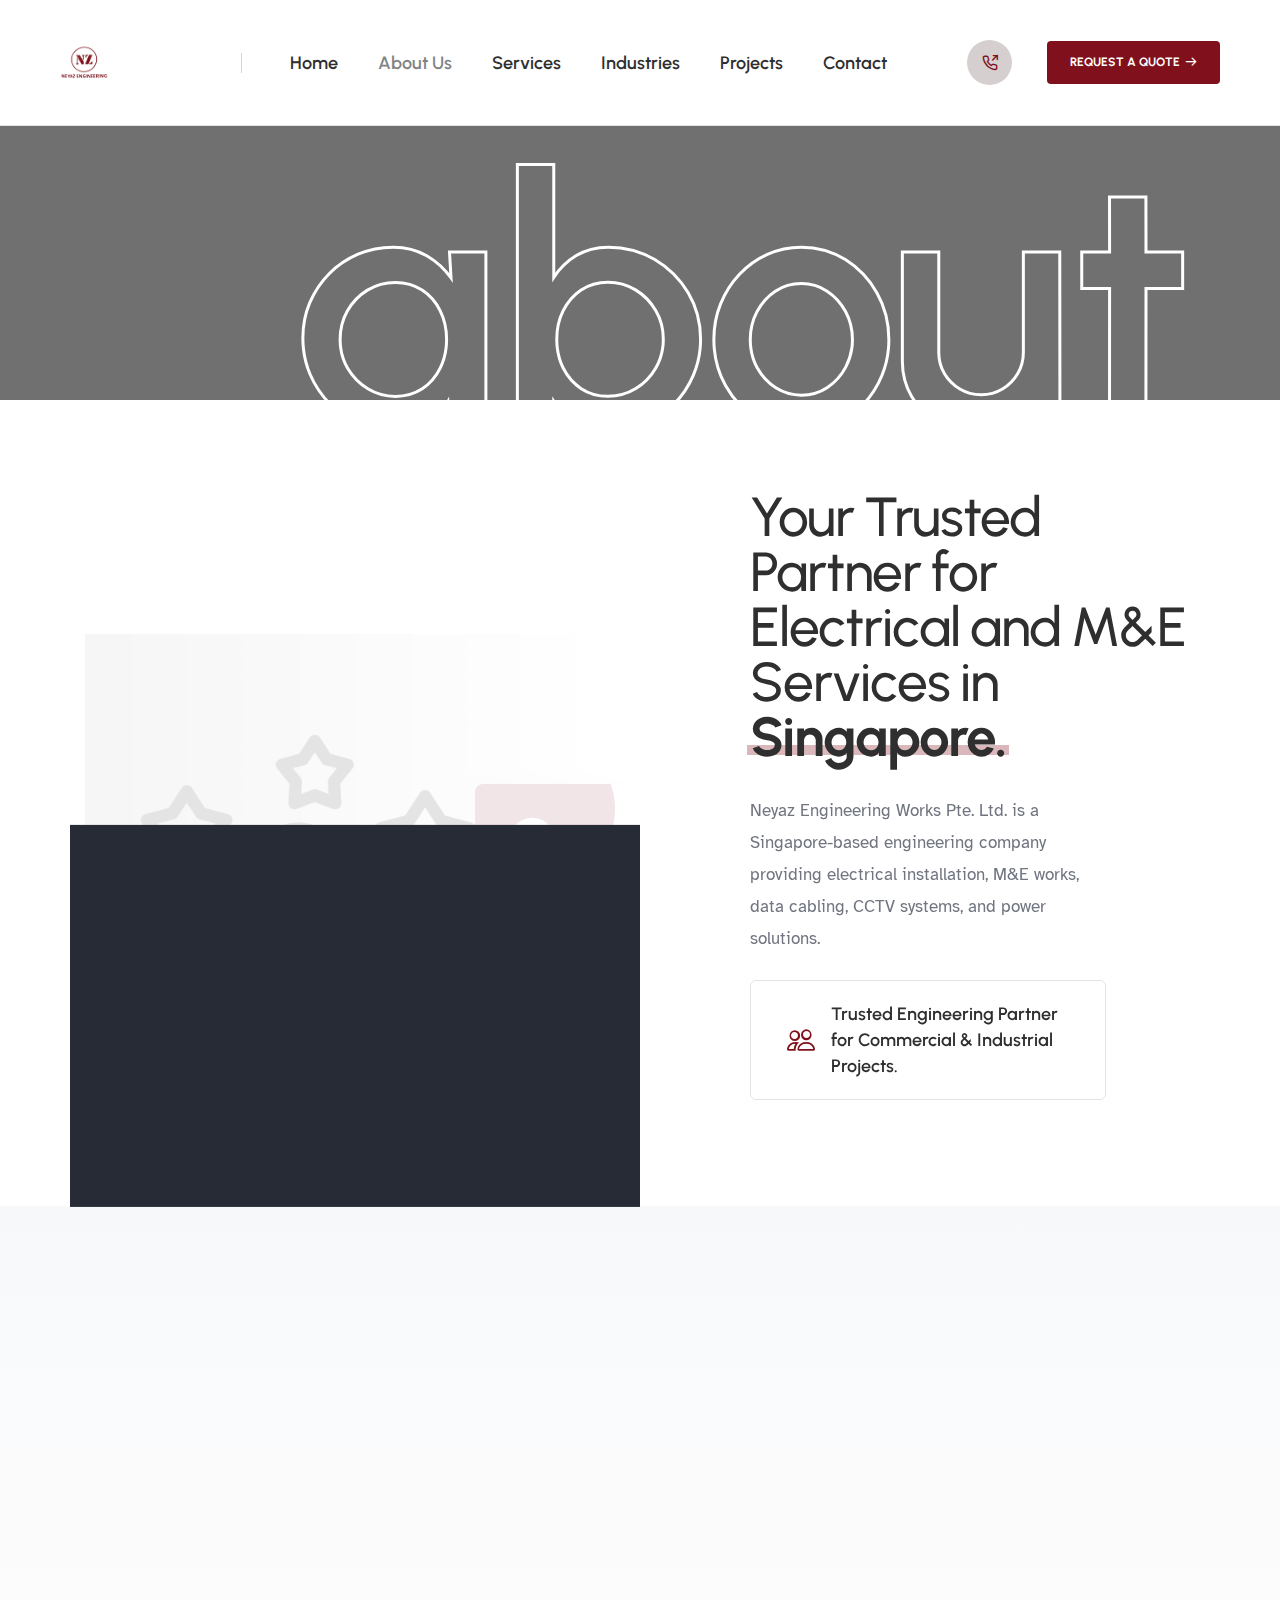
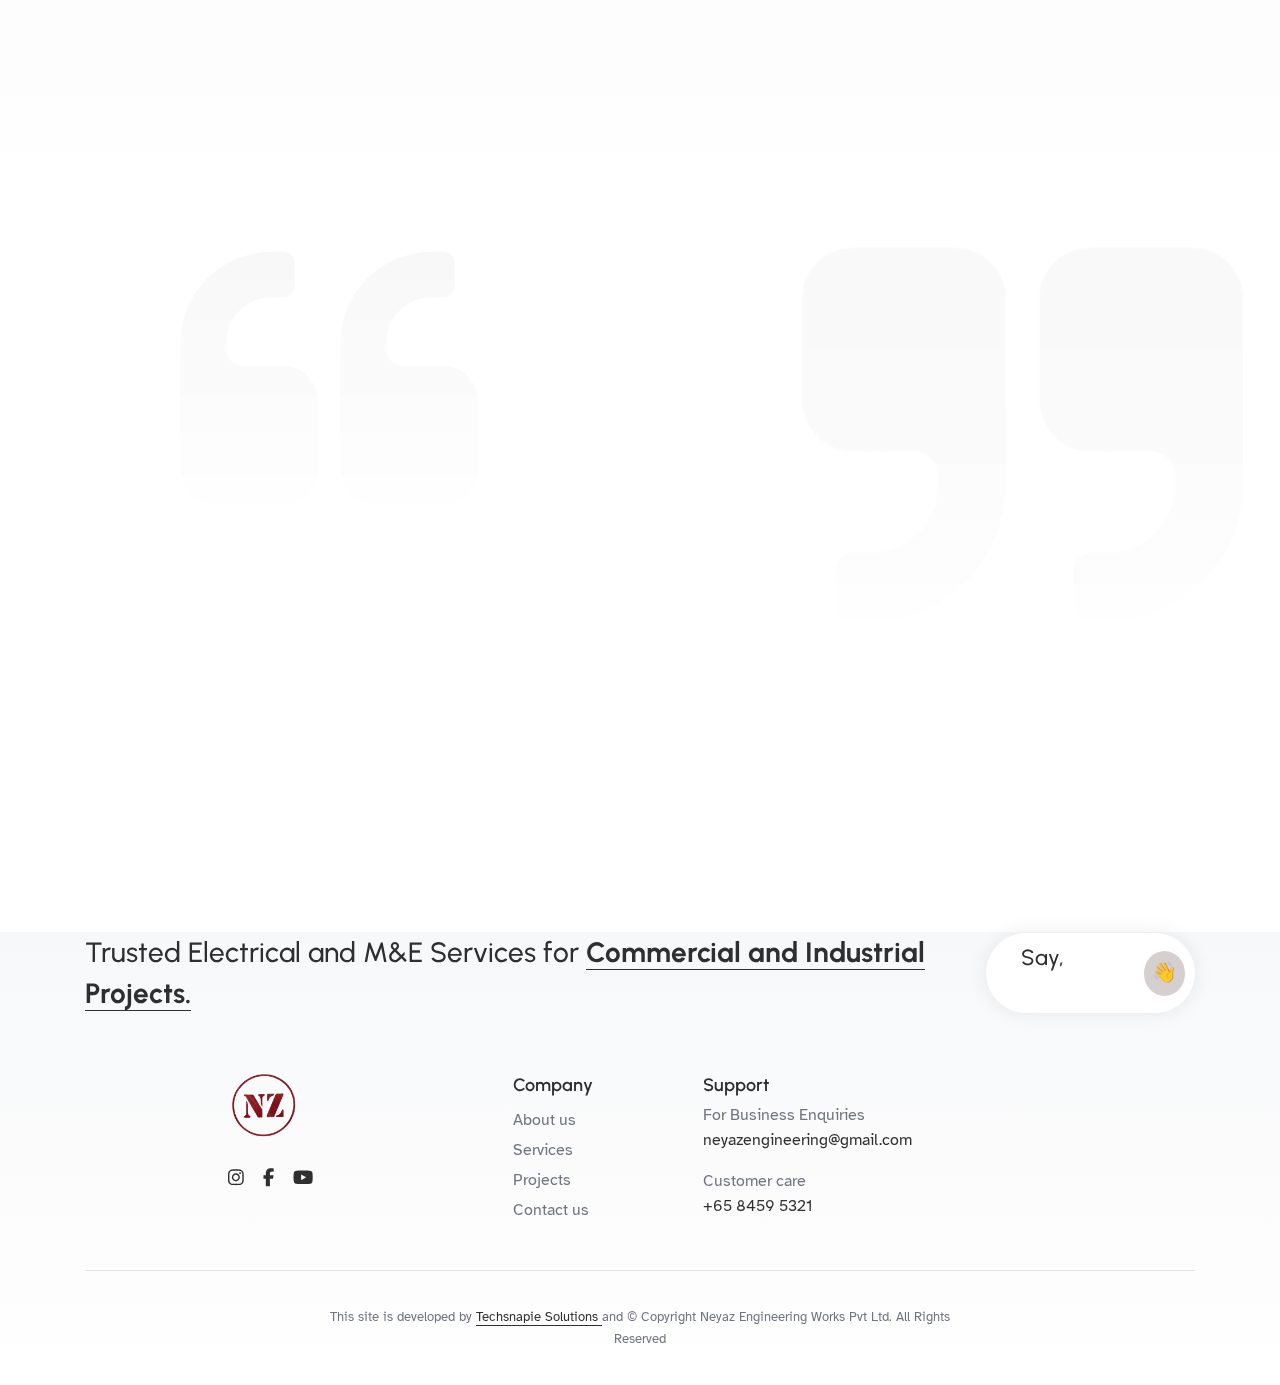
<file: demo-real-estate-about.html>
﻿<!doctype html>
<html class="no-js" lang="en">
    <head>
        <title>Neyaz Engineering Works - About Us</title>
        <meta charset="utf-8">
        <meta http-equiv="X-UA-Compatible" content="IE=edge" />
        <meta name="author" content="Neyaz Engineering Works" />
        <meta name="viewport" content="width=device-width,initial-scale=1.0" />
        <meta name="description" content="Neyaz Engineering Works Pte Ltd is a BCA-approved electrical & M&E contractor in Singapore, delivering reliable services for data centres, hospitals, commercial and industrial projects.">
        <meta name="keywords" content="Electrical contractor Singapore, Electrical installation Singapore, M&E contractor Singapore, BCA approved electrical contractor, Electrical engineering services Singapore, Electrical services in Singapore, Singapore electrical engineering company, Electrical contractor Balestier Singapore, M&E services Singapore, Hospital electrical contractor Singapore, 
        Industrial M&E services Singapore, Commercial building electrical services, Electrical contractor for factories, Electrical services for offices and schools, Data centre electrical installation Singapore, CCTV system installation Singapore, Fiber optic cable installation Singapore, Structured data cabling Singapore, UPS and power backup systems, Smart home electrical systems, 
        Security system installation Singapore, Industrial electrical contractor Singapore, Commercial electrical services Singapore.">
        <!-- favicon icon -->
        <link rel="shortcut icon" href="images/neyaz-favicon.png">
        <link rel="apple-touch-icon" href="images/neyaz-favicon.png">
        <link rel="apple-touch-icon" sizes="72x72" href="images/neyaz-favicon.png">
        <link rel="apple-touch-icon" sizes="114x114" href="images/neyaz-favicon.png">
        <!-- google fonts preconnect -->
        <link rel="preconnect" href="https://fonts.googleapis.com" crossorigin>
        <link rel="preconnect" href="https://fonts.gstatic.com" crossorigin>
        <!-- style sheets and font icons  -->
        <link rel="stylesheet" href="css/vendors.min.css"/>
        <link rel="stylesheet" href="css/icon.min.css"/>
        <link rel="stylesheet" href="css/style.css"/>
        <link rel="stylesheet" href="css/responsive.css"/>
        <link rel="stylesheet" href="demos/real-estate/real-estate.css" />
    </head>
    <body data-mobile-nav-style="classic">
        <!-- start header -->
        <header>
            <!-- start navigation -->
            <nav class="navbar navbar-expand-lg header-light bg-white border-bottom border-color-extra-medium-gray header-reverse" data-header-hover="light">
                <div class="container-fluid"> 
                    <div class="col-auto">
                        <a class="navbar-brand" href="index.html">
                            <img src="images/neyaz-logo.png" data-at2x="images/neyaz-logo.png" alt="" class="default-logo">
                            <img src="images/neyaz-logo.png" data-at2x="images/neyaz-logo.png" alt="" class="alt-logo">
                            <img src="images/neyaz-logo.png" data-at2x="images/neyaz-logo.png" alt="" class="mobile-logo">
                        </a>
                    </div>
                    <div class="col-auto menu-order left-nav ps-60px lg-ps-20px">
                        <button class="navbar-toggler float-start" type="button" data-bs-toggle="collapse" data-bs-target="#navbarNav" aria-controls="navbarNav" aria-label="Toggle navigation">
                            <span class="navbar-toggler-line"></span>
                            <span class="navbar-toggler-line"></span>
                            <span class="navbar-toggler-line"></span>
                            <span class="navbar-toggler-line"></span>
                        </button>
                        <div class="collapse navbar-collapse justify-content-center" id="navbarNav">
                            <ul class="navbar-nav alt-font">
                                <li class="nav-item"><a href="index.html" class="nav-link">Home</a></li> 
                                <li class="nav-item"><a href="demo-real-estate-about.html" class="nav-link">About Us</a></li>
                                <li class="nav-item dropdown submenu">
                                    <a href="demo-real-estate-rent.html" class="nav-link">Services</a>
                                    <i class="fa-solid fa-angle-down dropdown-toggle" id="navbarDropdownMenuLink1" role="button" data-bs-toggle="dropdown" aria-expanded="false"></i>
                                    <div class="dropdown-menu submenu-content" aria-labelledby="navbarDropdownMenuLink1"> 
                                        <div class="d-lg-flex mega-menu m-auto ps-5 pe-5 md-ps-0 md-pe-0 md-pt-15px">
                                            <div class="row row-cols-2 row-cols-lg-5 row-cols-sm-3 w-100 mx-0 align-items-center justify-content-center">
                                                <div class="col md-mb-30px">
                                                    <a href="demo-real-estate-rent.html" class="opacity-10 text-center justify-content-center flex-column d-flex">
                                                        <span class="w-120px h-120px mb-15px mx-auto bg-white d-flex justify-content-center border-radius-100px box-shadow-large box-shadow-large-hover position-relative">
                                                            <img src="images/elect-inst-icon-1.svg" class="w-50px" alt="">
                                                           
                                                        </span>
                                                        <span class="alt-font fw-600 fs-17 text-dark-gray">Electrical Installation</span>
                                                    </a>
                                                </div>
                                                <div class="col md-mb-30px">
                                                    <a href="demo-real-estate-rent.html" class="opacity-10 text-center justify-content-center flex-column d-flex">
                                                        <span class="w-120px h-120px mb-15px mx-auto bg-white d-flex justify-content-center border-radius-100px box-shadow-large box-shadow-large-hover position-relative">
                                                            <img src="images/contract.svg" class="w-50px" alt="">
                                                            
                                                        </span>
                                                        <span class="alt-font fw-600 fs-17 text-dark-gray">M&E Contracting</span>
                                                    </a>
                                                </div>
                                                <div class="col md-mb-30px">
                                                    <a href="demo-real-estate-rent.html" class="opacity-10 text-center justify-content-center flex-column d-flex">
                                                        <span class="w-120px h-120px mb-15px mx-auto bg-white d-flex justify-content-center border-radius-100px box-shadow-large box-shadow-large-hover position-relative">
                                                            <img src="images/maintenance.svg" class="w-50px" alt="">
                                                            
                                                        </span>
                                                        <span class="alt-font fw-600 fs-17 text-dark-gray">Electrical Maintenance</span>
                                                    </a>
                                                </div>
                                                <div class="col xs-mb-30px">
                                                    <a href="demo-real-estate-rent.html" class="opacity-10 text-center justify-content-center flex-column d-flex">
                                                        <span class="w-120px h-120px mb-15px mx-auto bg-white d-flex justify-content-center border-radius-100px box-shadow-large box-shadow-large-hover position-relative">
                                                            <img src="images/data&fiber.svg" class="w-50px" alt="">
                                                            
                                                        </span>
                                                        <span class="alt-font fw-600 fs-17 text-dark-gray">Data & Fiber Cabling</span>
                                                    </a>
                                                </div>
                                                <div class="col xs-mb-30px">
                                                    <a href="demo-real-estate-rent.html" class="opacity-10 text-center justify-content-center flex-column d-flex">
                                                        <span class="w-120px h-120px mb-15px mx-auto bg-white d-flex justify-content-center border-radius-100px box-shadow-large box-shadow-large-hover position-relative">
                                                            <img src="images/power-chip.svg" class="w-50px" alt="">
                                                            
                                                        </span>
                                                        <span class="alt-font fw-600 fs-17 text-dark-gray">UPS & Power Solutions</span>
                                                    </a>
                                                </div>
                                                <div class="col xs-mb-30px">
                                                    <a href="demo-real-estate-rent.html" class="opacity-10 text-center justify-content-center flex-column d-flex">
                                                        <span class="w-120px h-120px mb-15px mx-auto bg-white d-flex justify-content-center border-radius-100px box-shadow-large box-shadow-large-hover position-relative">
                                                            <img src="images/security-camera.svg" class="w-50px" alt="">
                                                            
                                                        </span>
                                                        <span class="alt-font fw-600 fs-17 text-dark-gray">CCTV & Security Systems</span>
                                                    </a>
                                                </div>
                                                <div class="col xs-mb-30px">
                                                    <a href="demo-real-estate-rent.html" class="opacity-10 text-center justify-content-center flex-column d-flex">
                                                        <span class="w-120px h-120px mb-15px mx-auto bg-white d-flex justify-content-center border-radius-100px box-shadow-large box-shadow-large-hover position-relative">
                                                            <img src="images/platform-managementlicense-management.svg" class="w-50px" alt="">
                                                            
                                                        </span>
                                                        <span class="alt-font fw-600 fs-17 text-dark-gray">Licensing & Compliance</span>
                                                    </a>
                                                </div>
                                            </div>
                                        </div> 
                                    </div>
                                </li>
                                <li class="nav-item dropdown submenu">
                                    <a href="#" class="nav-link">Industries</a>
                                    <i class="fa-solid fa-angle-down dropdown-toggle" id="navbarDropdownMenuLink1" role="button" data-bs-toggle="dropdown" aria-expanded="false"></i>
                                    <div class="dropdown-menu submenu-content" aria-labelledby="navbarDropdownMenuLink1"> 
                                        <div class="d-lg-flex mega-menu m-auto ps-5 pe-5 md-ps-0 md-pe-0 md-pt-15px">
                                            <div class="row row-cols-2 row-cols-lg-5 row-cols-sm-3 w-100 mx-0 align-items-center justify-content-center">
                                                <div class="col md-mb-30px">
                                                    <a href="#" class="opacity-10 text-center justify-content-center flex-column d-flex">
                                                        <span class="w-120px h-120px mb-15px mx-auto bg-white d-flex justify-content-center border-radius-100px box-shadow-large box-shadow-large-hover position-relative">
                                                            <img src="images/demo-real-estate-icon-condominium.svg" class="w-50px" alt="">
                                                            
                                                        </span>
                                                        <span class="alt-font fw-600 fs-17 text-dark-gray">Data Centres</span>
                                                    </a>
                                                </div>
                                                <div class="col md-mb-30px">
                                                    <a href="#" class="opacity-10 text-center justify-content-center flex-column d-flex">
                                                        <span class="w-120px h-120px mb-15px mx-auto bg-white d-flex justify-content-center border-radius-100px box-shadow-large box-shadow-large-hover position-relative">
                                                            <img src="images/demo-real-estate-icon-apartment.svg" class="w-50px" alt="">
                                                            
                                                        </span>
                                                        <span class="alt-font fw-600 fs-17 text-dark-gray">Hospitals</span>
                                                    </a>
                                                </div>
                                                <div class="col md-mb-30px">
                                                    <a href="#" class="opacity-10 text-center justify-content-center flex-column d-flex">
                                                        <span class="w-120px h-120px mb-15px mx-auto bg-white d-flex justify-content-center border-radius-100px box-shadow-large box-shadow-large-hover position-relative">
                                                            <img src="images/demo-real-estate-icon-shop.svg" class="w-50px" alt="">
                                                            
                                                        </span>
                                                        <span class="alt-font fw-600 fs-17 text-dark-gray">Commercial Buildings</span>
                                                    </a>
                                                </div>
                                                <div class="col xs-mb-30px">
                                                    <a href="#" class="opacity-10 text-center justify-content-center flex-column d-flex">
                                                        <span class="w-120px h-120px mb-15px mx-auto bg-white d-flex justify-content-center border-radius-100px box-shadow-large box-shadow-large-hover position-relative">
                                                            <img src="images/demo-real-estate-icon-office.svg" class="w-50px" alt="">
                                                            
                                                        </span>
                                                        <span class="alt-font fw-600 fs-17 text-dark-gray">Industrial Facilities</span>
                                                    </a>
                                                </div>
                                            </div>
                                        </div> 
                                    </div>
                                </li>
                                <li class="nav-item"><a href="demo-real-estate-blog.html" class="nav-link">Projects</a></li>
                                <li class="nav-item"><a href="demo-real-estate-contact.html" class="nav-link">Contact</a></li>
                            </ul>
                        </div>
                    </div>
                    <div class="col-auto ms-auto ps-lg-0 d-none d-sm-flex"> 
                        <div class="d-none d-xl-flex me-25px">
                            <div class="d-flex align-items-center widget-text fw-600 alt-font"><a href="tel:+6584595321" class="d-inline-block"><span class="d-inline-block align-middle me-10px bg-base-color-transparent h-45px w-45px text-center rounded-circle fs-16 lh-46 text-base-color"><i class="feather icon-feather-phone-outgoing"></i></span><span class="d-none d-xxl-inline-block">+65 8459 5321</span></a></div>
                        </div>
                        <div class="header-icon">
                            <div class="header-button">
                                <a href="demo-real-estate-contact.html" class="btn btn-base-color btn-small btn-round-edge btn-hover-animation-switch">
                                    <span> 
                                        <span class="btn-text">Request a Quote</span> 
                                        <span class="btn-icon"><i class="feather icon-feather-arrow-right icon-very-small"></i></span>
                                        <span class="btn-icon"><i class="feather icon-feather-arrow-right icon-very-small"></i></span>
                                    </span>
                                </a>
                            </div>
                        </div>
                    </div>
                </div>
            </nav>
            <!-- end navigation -->
        </header>
        <!-- end header -->
        <!-- start page title -->
       
        <!-- end page title -->
        <!-- start section -->
        <section class="overflow-hidden p-0">
            <div class="container-fluid">
                <div class="row">
                    <div class="col-12 p-0 position-relative">
                        <img src="images/about-banner.png" alt="" class="w-100">
                        <div class="alt-font fw-600 fs-350 lg-fs-275 md-fs-250 xs-fs-160 ls-minus-5px xs-ls-minus-2px position-absolute right-minus-50px lg-right-0px bottom-minus-80px md-bottom-minus-60px xs-bottom-minus-40px text-white text-outline text-outline-width-3px" data-bottom-top="transform: translate3d(80px, 0px, 0px);" data-top-bottom="transform: translate3d(-280px, 0px, 0px);">about</div>
                    </div>
                </div>
            </div>
        </section>
        <!-- end section -->
        <!-- start section -->
        <section class="pb-0"> 
            <div class="container">
                <div class="row align-items-center">  
                    <div class="col-lg-6 order-2 order-lg-1 position-relative align-self-end" data-anime='{ "effect": "slide", "color": "#262b35", "direction":"tb", "easing": "easeOutQuad", "delay":50}'> 
                        <figure class="position-relative m-0">
                            <img src="images/about-about.png" class="w-100" alt="">
                            <figcaption class="w-180px bg-white p-30px pt-20px border-radius-8px position-absolute top-150px right-minus-30px lg-right-0px overflow-hidden box-shadow-medium animation-float"> 
                                <span class="alt-font fs-100 fw-700 text-white d-block position-relative z-index-1">8+</span>
                                <div class="alt-font fw-500 fs-24 d-block text-dark-gray lh-26 ls-minus-05px">Years of <span class="fw-700">experience.</span></div>
                                <div class="h-150px w-150px border-radius-100 bg-base-color position-absolute left-minus-10px top-minus-50px z-index-0"></div>
                            </figcaption>
                        </figure>
                    </div>
                    <div class="col-xl-5 offset-xl-1 col-lg-6 mb-8 order-1 order-lg-2 md-mb-40px" data-anime='{ "opacity": [0,1], "duration": 600, "delay": 100, "staggervalue": 300, "easing": "easeOutQuad" }'> 
                       
                        <h2 class="alt-font fw-500 text-dark-gray ls-minus-1px shadow-none" data-shadow-animation="true" data-animation-delay="700">Your Trusted Partner for Electrical and M&E Services in <span class="fw-700 text-highlight d-inline-block">Singapore.<span class="bg-base-color h-10px bottom-10px opacity-3 separator-animation"></span></span></h2> 
                        <p class="w-80 lg-w-100">Neyaz Engineering Works Pte. Ltd. is a Singapore-based engineering company providing electrical installation, M&E works, data cabling, CCTV systems, and power solutions. </p>
                        <div class="pt-20px pb-20px ps-30px pe-30px xs-p-20px border border-color-extra-medium-gray border-radius-6px mb-15px icon-with-text-style-08 w-80 lg-w-100">
                            <div class="feature-box feature-box-left-icon-middle">
                                <div class="feature-box-icon me-10px">
                                    <i class="bi bi-people icon-very-medium text-base-color"></i>
                                </div>
                                <div class="feature-box-content">
                                    <span class="alt-font fw-600 text-dark-gray d-block fs-18 lh-26">Trusted Engineering Partner for Commercial & Industrial Projects.</span>
                                </div>
                            </div>
                        </div>
                    </div>
                </div>
            </div>
        </section>
        <!-- end section -->
        <!-- start section -->
        <section class="bg-gradient-very-light-gray">
            <div class="container">
                <div class="row mb-3">
                    <div class="col-12 text-center" data-anime='{ "translateY": [30, 0], "opacity": [0,1], "duration": 600, "delay": 0, "staggervalue": 300, "easing": "easeOutQuad" }'>
                        <h3 class="alt-font fw-500 text-dark-gray ls-minus-1px shadow-none" data-shadow-animation="true" data-animation-delay="700">How We Deliver Every <span class="fw-700 text-highlight d-inline-block">Engineering Project<span class="bg-base-color h-10px bottom-5px opacity-3 separator-animation"></span></span></h3>
                    </div>
                </div>
                <div class="row row-cols-1 row-cols-lg-4 row-cols-sm-2 justify-content-center mb-5 xs-mb-8" data-anime='{ "el": "childs", "rotateZ": [5, 0], "translateY": [30, 0], "opacity": [0,1], "duration": 600, "delay": 0, "staggervalue": 300, "easing": "easeOutQuad" }'>
                    <!-- start features box item -->
                    <div class="col icon-with-text-style-07 transition-inner-all md-mb-30px">
                        <div class="bg-white feature-box box-shadow-quadruple-large box-shadow-quadruple-large-hover text-center p-16 lg-p-14 border-radius-10px last-paragraph-no-margin">
                            <div class="feature-box-icon mb-20px"> 
                                <img src="images/about-requirements.svg" class="h-80px" alt="">
                            </div>
                            <div class="feature-box-content">
                                <span class="alt-font fw-600 text-dark-gray fs-20 d-inline-block mb-5px">Understand Requirements</span>
                                
                            </div>                        
                        </div>
                    </div>
                    <!-- end features box item -->
                    <!-- start features box item -->
                    <div class="col icon-with-text-style-07 transition-inner-all md-mb-30px">
                        <div class="bg-white feature-box box-shadow-quadruple-large box-shadow-quadruple-large-hover text-center p-16 lg-p-14 border-radius-10px last-paragraph-no-margin">
                            <div class="feature-box-icon mb-20px"> 
                                <img src="images/about-plan.svg" class="h-80px" alt="">
                            </div>
                            <div class="feature-box-content">
                                <span class="alt-font fw-600 text-dark-gray fs-20 d-inline-block mb-5px">Plan & Design</span>
                                
                            </div>                        
                        </div>
                    </div>
                    <!-- end features box item -->
                    <!-- start features box item -->
                    <div class="col icon-with-text-style-07 transition-inner-all xs-mb-30px">
                        <div class="bg-white feature-box box-shadow-quadruple-large box-shadow-quadruple-large-hover text-center p-16 lg-p-14 border-radius-10px last-paragraph-no-margin">
                            <div class="feature-box-icon mb-20px"> 
                                <img src="images/about-execute.svg" class="h-80px" alt="">
                            </div>
                            <div class="feature-box-content">
                                <span class="alt-font fw-600 text-dark-gray fs-20 d-inline-block mb-5px">Execute with Precision</span>
                                
                            </div>                        
                        </div>
                    </div>
                    <!-- end features box item -->
                    <!-- start features box item -->
                    <div class="col icon-with-text-style-07 transition-inner-all">
                        <div class="bg-white feature-box box-shadow-quadruple-large box-shadow-quadruple-large-hover text-center p-16 lg-p-14 border-radius-10px last-paragraph-no-margin">
                            <div class="feature-box-icon mb-20px"> 
                                <img src="images/about-test.svg" class="h-80px" alt="">
                            </div>
                            <div class="feature-box-content">
                                <span class="alt-font fw-600 text-dark-gray fs-20 d-inline-block mb-5px">Test & Handover</span>
                                
                            </div>                        
                        </div>
                    </div>
                    <!-- end features box item -->
                </div>
                <div class="row justify-content-center" data-anime='{ "translateX": [0, 0], "opacity": [0,1], "duration": 1200, "delay": 50, "staggervalue": 150, "easing": "easeOutQuad" }'>
                    <div class="col-auto icon-with-text-style-08">
                        <div class="feature-box feature-box-left-icon-middle">
                            <div class="feature-box-icon me-10px">
                                <i class="bi bi-patch-check icon-medium text-base-color"></i>
                            </div>
                            <div class="feature-box-content alt-font text-dark-gray fs-22 fw-600">
                                Trusted by clients across Singapore with years of <span class="text-decoration-line-bottom">proven engineering expertise.</span>
                            </div>
                        </div>
                    </div>
                </div>
            </div>
        </section>
        <!-- end section -->
        <!-- start section -->
        <section class="position-relative overflow-hidden">
            <img src="images/demo-real-estate-07.png" alt="" class="position-absolute left-100px top-50px z-index-minus-1" data-bottom-top="transform: translate3d(80px, 0px, 0px);" data-top-bottom="transform: translate3d(-180px, 0px, 0px);" />
            <img src="images/demo-real-estate-08.png" alt="" class="position-absolute right-100px top-100px z-index-minus-1" data-bottom-top="transform:scale(1.4, 1.4) translate3d(0px, 0px, 0px);" data-top-bottom="transform:scale(1, 1) translate3d(-400px, 0px, 0px);" />
            <div class="container">  
                <div class="row align-items-center justify-content-center">  
                    <div class="col-lg-6 text-end md-mb-50px" data-anime='{ "effect": "slide", "color": "#262b35", "direction":"lr", "easing": "easeOutQuad", "delay":50}'> 
                        <figure class="position-relative m-0">
                            <img src="images/feedback-sections-final.png" class="w-90 border-radius-6px" alt="">
                            <figcaption class="position-absolute bg-dark-gray border-radius-10px box-shadow-quadruple-large bottom-100px xs-bottom-minus-20px left-minus-30px md-left-0px w-230px xs-w-210px text-center last-paragraph-no-margin animation-float">
                                <div class="bg-white pt-35px pb-35px border-radius-8px mb-15px position-relative top-minus-1px">
                                    <h1 class="fw-700 ls-minus-3px text-dark-gray mb-0 alt-font">4.7</h1>
                                    <div class="text-golden-yellow fs-18 ls-1px">
                                        <i class="bi bi-star-fill"></i><i class="bi bi-star-fill"></i><i class="bi bi-star-fill"></i><i class="bi bi-star-fill"></i><i class="bi bi-star-fill"></i>
                                    </div>
                                    <span class="text-dark-gray d-block alt-font fw-600">Reviews in star's</span>
                                    <div class="d-inline-block fs-12 text-uppercase bg-base-color ps-20px pe-20px lh-30 text-white border-radius-100px box-shadow-large">Excellent reviews GMB</div>
                                </div>
                                <img src="images/demo-real-estate-trustpilot.svg" class="h-30px mb-20px" alt="" />
                            </figcaption>
                        </figure>
                    </div>
                    <div class="col-lg-5 offset-lg-1 col-md-10 text-center text-lg-start" data-anime='{ "translateY": [0, 0], "opacity": [0,1], "duration": 1200, "delay": 100, "staggervalue": 150, "easing": "easeOutQuad" }'>
                        <span class="fs-20 d-inline-block mb-15px text-base-color">Clients feedback</span>
                        <h2 class="alt-font fw-500 text-dark-gray ls-minus-1px shadow-none" data-shadow-animation="true" data-animation-delay="700">Here is what our <span class="fw-700 text-highlight d-inline-block">client's<span class="bg-base-color h-10px bottom-4px opacity-3 separator-animation"></span></span> have to say</h2>
                        <div class="swiper position-relative" data-slider-options='{ "autoHeight": true, "loop": true, "allowTouchMove": true, "autoplay": { "delay": 4000, "disableOnInteraction": false }, "navigation": { "nextEl": ".swiper-button-next", "prevEl": ".swiper-button-prev" }, "effect": "fade" }'>
                            <div class="swiper-wrapper mb-40px">
                                <!-- start text slider item -->
                                <div class="swiper-slide review-style-08">
                                    <p class="w-80 xl-w-90 lg-w-100">We hired Neyaz Engineering Works for electrical installation at our office. Their team was punctual, explained everything clearly, and completed the work on time. Very professional and easy to work with.</p>
                                    <div class="mt-20px">
                                        <img class="rounded-circle w-95px h-95px me-15px" src="images/man-feedback-section.svg" alt="">
                                        <div class="d-inline-block align-middle text-start">
                                            <div class="text-dark-gray alt-font fs-20"><span class="fw-700">Chia Kim</span> Tanaka</div>
                                            <div class="review-star-icon fs-18">
                                                <i class="bi bi-star-fill"></i><i class="bi bi-star-fill"></i><i class="bi bi-star-fill"></i><i class="bi bi-star-fill"></i><i class="bi bi-star-fill"></i>
                                            </div> 
                                        </div>
                                    </div> 
                                </div>
                                <!-- end text slider item -->
                                <!-- start text slider item -->
                                <div class="swiper-slide review-style-08">
                                    <p class="w-80 xl-w-90 lg-w-100">Neyaz Engineering handled our maintenance and cabling work smoothly. The engineers were skilled and followed safety rules properly. We are satisfied with their service and would recommend them.</p>
                                    <div class="mt-20px">
                                        <img class="rounded-circle w-95px h-95px me-15px" src="images/man-feedback-section.svg" alt="">
                                        <div class="d-inline-block align-middle text-start">
                                            <div class="text-dark-gray alt-font fs-20"><span class="fw-700">Karan</span> Malkani</div>
                                            <div class="review-star-icon fs-18">
                                                <i class="bi bi-star-fill"></i><i class="bi bi-star-fill"></i><i class="bi bi-star-fill"></i><i class="bi bi-star-fill"></i><i class="bi bi-star-fill"></i>
                                            </div> 
                                        </div>
                                    </div> 
                                </div>
                                <!-- end text slider item -->
                                <!-- start text slider item -->
                                <div class="swiper-slide review-style-08">
                                    <p class="w-80 xl-w-90 lg-w-100">We engaged Neyaz Engineering Works for CCTV and electrical works. The team responded quickly, did clean work, and delivered as promised. Good service and trustworthy company.</p>
                                    <div class="mt-20px">
                                        <img class="rounded-circle w-95px h-95px me-15px" src="images/man-feedback-section.svg" alt="">
                                        <div class="d-inline-block align-middle text-start">
                                            <div class="text-dark-gray alt-font fs-20"><span class="fw-700">Joshua</span> Leong Chan</div>
                                            <div class="review-star-icon fs-18">
                                                <i class="bi bi-star-fill"></i><i class="bi bi-star-fill"></i><i class="bi bi-star-fill"></i><i class="bi bi-star-fill"></i><i class="bi bi-star-fill"></i>
                                            </div> 
                                        </div>
                                    </div> 
                                </div>
                                <!-- end text slider item -->
                            </div> 
                            <div class="d-flex justify-content-center justify-content-lg-start">
                                <!-- start slider navigation -->
                                <div class="slider-one-slide-prev-1 swiper-button-prev slider-navigation-style-04 border border-color-extra-medium-gray"><i class="fa-solid fa-arrow-left icon-small text-dark-gray"></i></div>
                                <div class="slider-one-slide-next-1 swiper-button-next slider-navigation-style-04 border border-color-extra-medium-gray"><i class="fa-solid fa-arrow-right icon-small text-dark-gray"></i></div>
                                <!-- end slider navigation --> 
                            </div>
                        </div> 
                    </div>
                </div>
            </div>
        </section>
        <!-- end section -->  
        <!-- start section 
        <section class="pt-0 pb-30px sm-pb-50px overlap-height">
            <div class="container overlap-gap-section">
                <div class="row row-cols-1 row-cols-lg-3 row-cols-md-2 justify-content-center align-items-center" data-anime='{ "el": "childs", "translateX": [50, 0], "opacity": [0,1], "duration": 1200, "delay": 0, "staggervalue": 150, "easing": "easeOutQuad" }'>
                    <div class="col md-mb-30px">
                        <div class="bg-white border-radius-6px text-center box-shadow-quadruple-large">
                            <div class="pt-10 pb-10">
                                <img src="images/demo-real-estate-logo-01.svg" class="h-40px" alt="" />
                            </div>
                            <div class="border-top border-1 border-color-extra-medium-gray p-15px last-paragraph-no-margin">
                                <div class="alt-font mx-auto lh-28">Property sell listed - <span class="fw-700 text-dark-gray">275% Growth</span></div>
                            </div>
                        </div>
                    </div>
                    <div class="col md-mb-30px">
                        <div class="bg-white border-radius-6px text-center box-shadow-quadruple-large">
                            <div class="pt-10 pb-10">
                                <img src="images/demo-real-estate-logo-02.svg" class="h-40px" alt="" />
                            </div>
                            <div class="border-top border-1 border-color-extra-medium-gray p-15px last-paragraph-no-margin">
                                <div class="alt-font mx-auto lh-28">Property selling - <span class="fw-700 text-dark-gray">235% Growth</span></div>
                            </div>
                        </div>
                    </div>
                    <div class="col">
                        <div class="bg-white border-radius-6px text-center box-shadow-quadruple-large">
                            <div class="pt-10 pb-10">
                                <img src="images/demo-real-estate-logo-03.svg" class="h-40px" alt="" />
                            </div>
                            <div class="border-top border-1 border-color-extra-medium-gray p-15px last-paragraph-no-margin">
                                <div class="alt-font mx-auto lh-28">Property agents - <span class="fw-700 text-dark-gray">175% Growth</span></div>
                            </div>
                        </div>
                    </div>
                </div>
                <div class="row justify-content-center align-items-center mt-5 md-mt-7" data-anime='{ "translateY": [0, 0], "opacity": [0,1], "duration": 1200, "delay": 0, "staggervalue": 150, "easing": "easeOutQuad" }'>
                    <div class="col-12 text-center align-items-center">
                        <div class="bg-dark-gray alt-font fs-12 fw-700 text-white text-uppercase border-radius-30px ps-20px pe-20px me-10px sm-m-5px d-inline-block align-middle">Fun facts</div>
                        <div class="fs-20 text-dark-gray d-block d-md-inline-block align-middle alt-font fw-600">World's famous ratings companies we worked with us.</div>
                    </div>
                </div>
            </div>
        </section>
         end section -->
         <!-- start footer -->
        <footer class="footer-light bg-gradient-very-light-gray pb-0">

            <div class="container">
                <div class="row align-items-center justify-content-center">
                    <!-- start footer column -->
                    <div class="col-auto d-flex flex-column flex-md-row align-items-center text-center text-md-start">
                        <div class="text-dark-gray fs-28 alt-font fw-500">Trusted Electrical and M&E Services for <span class="fw-700 text-decoration-line-bottom">Commercial and Industrial Projects.</span></div>
                        <div class="bg-white border-radius-50px d-flex align-items-center p-10px ps-35px ms-20px md-ps-20px md-ms-15px box-shadow-medium sm-m-20px">
                            <a href="demo-real-estate-contact.html" class="text-dark-gray fs-22 alt-font fw-500 me-10px overflow-hidden">Say, <span class="fw-700 w-75px text-start d-inline-block" data-fancy-text='{ "effect": "rotate", "string": ["Hello!", "Nǐ hǎo!", "Helo!"] }'></span></a>
                            <span class="text-dark-gray h-45px w-45px text-center d-flex align-items-center justify-content-center border-radius-100 bg-base-color-transparent fs-20">&#128075;</span>
                        </div>
                    </div>
                    <!-- end footer column -->
                </div>
                <div class="row justify-content-center mt-5 mb-4 sm-mb-35px">
                    <!-- start footer column -->
                    <div class="col-lg-3 last-paragraph-no-margin md-mb-35px text-center text-lg-start">
                        <a href="index.html" class="footer-logo mb-10px d-inline-block"> <img src="images/neyaz-favicon-removebg-preview.png" data-at2x="images/neyaz-favicon.png" alt="" class="default-logo"></a>

                        <div class="elements-social social-icon-style-02 mt-15px">
                            <ul class="small-icon dark">
                                <li><a class="instagram" href="http://www.instagram.com" target="_blank"><i class="fa-brands fa-instagram"></i></a></li>
                                <li><a class="facebook" href="https://www.facebook.com/" target="_blank"><i class="fa-brands fa-facebook-f"></i></a></li>
                                <li><a class="dribbble" href="http://www.youtube.com/" target="_blank"><i class="fa-brands fa-youtube"></i></a></li> 
                            </ul>
                        </div>
                    </div>
                    <!-- end footer column -->
                    <!-- start footer column -->
                    <div class="col-4 col-lg-2 col-md-3 sm-mb-25px">
                        <span class="alt-font fs-18 fw-600 d-block text-dark-gray mb-5px">Company</span>
                        <ul>
                            <li><a href="demo-real-estate-about.html">About us</a></li>
                            <li><a href="demo-real-estate-rent.html">Services</a></li>
                            <li><a href="demo-real-estate-blog.html">Projects</a></li>
                            <li><a href="demo-real-estate-contact.html">Contact us</a></li>
                        </ul>
                    </div>
                    <!-- end footer column -->
                    
                    <!-- start footer column -->
                    <div class="col-8 col-lg-4 col-md-3">
                        <span class="alt-font fs-18 fw-600 d-block text-dark-gray mb-5px">Support</span>
                        <span class="d-block lh-normal">For Business Enquiries</span>
                        <a href="mailto:neyazengineering@gmail.com" class="text-dark-gray lh-22 d-inline-block mb-20px">neyazengineering@gmail.com</a>
                        <span class="d-block lh-normal">Customer care</span>
                        <a href="tel:+6584595321" class="text-dark-gray lh-22 d-inline-block">+65 8459 5321</a>
                    </div>
                    <!-- end footer column -->                     
                </div>
                <!-- start footer content -->
                <div class="border-top border-color-extra-medium-gray pt-35px pb-35px text-center">
                    <span class="fs-13 w-60 lg-w-70 md-w-90 sm-w-100 d-block mx-auto lh-22">This site is developed by <a href="https://techsnapie.com/" class="text-dark-gray text-decoration-line-bottom"> Techsnapie Solutions </a> and © Copyright Neyaz Engineering Works Pvt Ltd. All Rights Reserved</span>
                </div>
                <!-- end footer content -->
            </div> 
        </footer>
        <!-- end footer -->
        <!-- start scroll progress -->
        <div class="scroll-progress d-none d-xxl-block">
            <a href="#" class="scroll-top" aria-label="scroll">
                <span class="scroll-text">Scroll</span><span class="scroll-line"><span class="scroll-point"></span></span>
            </a>
        </div>
        <!-- end scroll progress -->
        <!-- javascript libraries -->
        <script type="text/javascript" src="js/jquery.js"></script>
        <script type="text/javascript" src="js/vendors.min.js"></script>
        <script type="text/javascript" src="js/main.js"></script>
    </body>
</html>
</file>
<file: css/icon.min.css>
@charset "UTF-8";/*!
    Font Awesome
    Version: 7.0.0
    Plugin URL: https://fontawesome.com
    License: Copyright 2025 Fonticons, Inc. | https://fontawesome.com/license/free (Icons: CC BY 4.0, Fonts: SIL OFL 1.1, Code: MIT License)
!*/.fa-stack,.fa-ul>li{position:relative}.fa-beat,.fa-bounce{animation-delay:var(--fa-animation-delay,0s);animation-direction:var(--fa-animation-direction,normal);animation-duration:var(--fa-animation-duration,1s);animation-iteration-count:var(--fa-animation-iteration-count,infinite)}.fa,.fa-brands,.fa-classic,.fa-regular,.fa-solid,.fab,.far,.fas{--_fa-family:var(--fa-family, var(--fa-style-family, "Font Awesome 7 Free"));-webkit-font-smoothing:antialiased;-moz-osx-font-smoothing:grayscale;display:var(--fa-display,inline-block);font-family:var(--_fa-family);font-feature-settings:normal;font-style:normal;font-synthesis:none;font-variant:normal;font-weight:var(--fa-style,900);line-height:1;text-align:center;text-rendering:auto;width:auto}:is(.fas,.far,.fab,.fa-solid,.fa-regular,.fa-brands,.fa-classic,.fa)::before{content:var(--fa);content:var(--fa)/""}.fa-1x{font-size:1em}.fa-2x{font-size:2em}.fa-3x{font-size:3em}.fa-4x{font-size:4em}.fa-5x{font-size:5em}.fa-6x{font-size:6em}.fa-7x{font-size:7em}.fa-8x{font-size:8em}.fa-9x{font-size:9em}.fa-10x{font-size:10em}.fa-2xs{font-size:.625em;line-height:.1em;vertical-align:.225em}.fa-xs{font-size:.75em;line-height:.0833333333em;vertical-align:.125em}.fa-sm{font-size:.875em;line-height:.0714285714em;vertical-align:.0535714286em}.fa-lg{font-size:1.25em;line-height:.05em;vertical-align:-.075em}.fa-xl{font-size:1.5em;line-height:.0416666667em;vertical-align:-.125em}.fa-2xl,.fa-stack-2x{font-size:2em}.fa-2xl{line-height:.03125em;vertical-align:-.1875em}.fa-width-auto{--fa-width:auto}.fa-fw,.fa-width-fixed{--fa-width:1.25em}.fa-ul{list-style-type:none;margin-inline-start:var(--fa-li-margin,2.5em);padding-inline-start:0}.fa-li{inset-inline-start:calc(-1 * var(--fa-li-width,2em));position:absolute;text-align:center;width:var(--fa-li-width,2em);line-height:inherit}.fa-border{border-color:var(--fa-border-color,#eee);border-radius:var(--fa-border-radius,.1em);border-style:var(--fa-border-style,solid);border-width:var(--fa-border-width,.0625em);box-sizing:var(--fa-border-box-sizing,content-box);padding:var(--fa-border-padding,.1875em .25em)}.fa-pull-left,.fa-pull-start{float:inline-start;margin-inline-end:var(--fa-pull-margin,.3em)}.fa-pull-end,.fa-pull-right{float:inline-end;margin-inline-start:var(--fa-pull-margin,.3em)}.fa-beat{animation-name:fa-beat;animation-timing-function:var(--fa-animation-timing,ease-in-out)}.fa-bounce{animation-name:fa-bounce;animation-timing-function:var(--fa-animation-timing,cubic-bezier(.28,.84,.42,1))}.fa-beat-fade,.fa-fade{animation-timing-function:var(--fa-animation-timing,cubic-bezier(.4,0,.6,1));animation-delay:var(--fa-animation-delay,0s);animation-direction:var(--fa-animation-direction,normal);animation-iteration-count:var(--fa-animation-iteration-count,infinite);animation-duration:var(--fa-animation-duration,1s)}.fa-fade{animation-name:fa-fade}.fa-beat-fade{animation-name:fa-beat-fade}.fa-flip{animation-name:fa-flip;animation-delay:var(--fa-animation-delay,0s);animation-direction:var(--fa-animation-direction,normal);animation-duration:var(--fa-animation-duration,1s);animation-iteration-count:var(--fa-animation-iteration-count,infinite);animation-timing-function:var(--fa-animation-timing,ease-in-out)}.fa-shake,.fa-spin{animation-delay:var(--fa-animation-delay,0s);animation-timing-function:var(--fa-animation-timing,linear)}.fa-shake{animation-name:fa-shake;animation-direction:var(--fa-animation-direction,normal);animation-duration:var(--fa-animation-duration,1s);animation-iteration-count:var(--fa-animation-iteration-count,infinite)}.fa-pulse,.fa-spin,.fa-spin-pulse{animation-name:fa-spin;animation-direction:var(--fa-animation-direction,normal);animation-iteration-count:var(--fa-animation-iteration-count,infinite)}.fa-spin{animation-duration:var(--fa-animation-duration,2s)}.fa-spin-reverse{--fa-animation-direction:reverse}.fa-pulse,.fa-spin-pulse{animation-duration:var(--fa-animation-duration,1s);animation-timing-function:var(--fa-animation-timing,steps(8))}@media (prefers-reduced-motion:reduce){.fa-beat,.fa-beat-fade,.fa-bounce,.fa-fade,.fa-flip,.fa-pulse,.fa-shake,.fa-spin,.fa-spin-pulse{animation:none!important;transition:none!important}}@keyframes fa-beat{0%,90%{transform:scale(1)}45%{transform:scale(var(--fa-beat-scale,1.25))}}@keyframes fa-bounce{0%,100%,64%{transform:scale(1,1) translateY(0)}10%{transform:scale(var(--fa-bounce-start-scale-x,1.1),var(--fa-bounce-start-scale-y,.9)) translateY(0)}30%{transform:scale(var(--fa-bounce-jump-scale-x,.9),var(--fa-bounce-jump-scale-y,1.1)) translateY(var(--fa-bounce-height,-.5em))}50%{transform:scale(var(--fa-bounce-land-scale-x,1.05),var(--fa-bounce-land-scale-y,.95)) translateY(0)}57%{transform:scale(1,1) translateY(var(--fa-bounce-rebound,-.125em))}}@keyframes fa-fade{50%{opacity:var(--fa-fade-opacity,.4)}}@keyframes fa-beat-fade{0%,100%{opacity:var(--fa-beat-fade-opacity,.4);transform:scale(1)}50%{opacity:1;transform:scale(var(--fa-beat-fade-scale,1.125))}}@keyframes fa-flip{50%{transform:rotate3d(var(--fa-flip-x,0),var(--fa-flip-y,1),var(--fa-flip-z,0),var(--fa-flip-angle,-180deg))}}@keyframes fa-shake{0%{transform:rotate(-15deg)}4%{transform:rotate(15deg)}24%,8%{transform:rotate(-18deg)}12%,28%{transform:rotate(18deg)}16%{transform:rotate(-22deg)}20%{transform:rotate(22deg)}32%{transform:rotate(-12deg)}36%{transform:rotate(12deg)}100%,40%{transform:rotate(0)}}@keyframes fa-spin{0%{transform:rotate(0)}100%{transform:rotate(360deg)}}.fa-rotate-90{transform:rotate(90deg)}.fa-rotate-180{transform:rotate(180deg)}.fa-rotate-270{transform:rotate(270deg)}.fa-flip-horizontal{transform:scale(-1,1)}.fa-flip-vertical{transform:scale(1,-1)}.fa-flip-both,.fa-flip-horizontal.fa-flip-vertical{transform:scale(-1,-1)}.fa-rotate-by{transform:rotate(var(--fa-rotate-angle,0))}.fa-stack{display:inline-block;height:2em;line-height:2em;vertical-align:middle;width:2.5em}.fa-stack-1x,.fa-stack-2x{left:0;position:absolute;text-align:center;width:100%;z-index:var(--fa-stack-z-index,auto)}.fa-stack-1x{line-height:inherit}.bi::before,.feather,[class*=" ti-"],[class*=" line-icon-"],[class*=" bi-"]::before,[class^=bi-]::before,[class^=line-icon-],[class^=ti-]{font-style:normal;font-variant:normal;text-transform:none;line-height:1;-webkit-font-smoothing:antialiased;-moz-osx-font-smoothing:grayscale}.fa-inverse{color:var(--fa-inverse,#fff)}.fa-0{--fa:"0"}.fa-1{--fa:"1"}.fa-2{--fa:"2"}.fa-3{--fa:"3"}.fa-4{--fa:"4"}.fa-5{--fa:"5"}.fa-6{--fa:"6"}.fa-7{--fa:"7"}.fa-8{--fa:"8"}.fa-9{--fa:"9"}.fa-exclamation{--fa:"!"}.fa-hashtag{--fa:"#"}.fa-dollar,.fa-dollar-sign,.fa-usd{--fa:"$"}.fa-percent,.fa-percentage{--fa:"%"}.fa-asterisk{--fa:"*"}.fa-add,.fa-plus{--fa:"+"}.fa-less-than{--fa:"<"}.fa-equals{--fa:"="}.fa-greater-than{--fa:">"}.fa-question{--fa:"?"}.fa-at{--fa:"@"}.fa-a{--fa:"A"}.fa-b{--fa:"B"}.fa-c{--fa:"C"}.fa-d{--fa:"D"}.fa-e{--fa:"E"}.fa-f{--fa:"F"}.fa-g{--fa:"G"}.fa-h{--fa:"H"}.fa-i{--fa:"I"}.fa-j{--fa:"J"}.fa-k{--fa:"K"}.fa-l{--fa:"L"}.fa-m{--fa:"M"}.fa-n{--fa:"N"}.fa-o{--fa:"O"}.fa-p{--fa:"P"}.fa-q{--fa:"Q"}.fa-r{--fa:"R"}.fa-s{--fa:"S"}.fa-t{--fa:"T"}.fa-u{--fa:"U"}.fa-v{--fa:"V"}.fa-w{--fa:"W"}.fa-x{--fa:"X"}.fa-y{--fa:"Y"}.fa-z{--fa:"Z"}.fa-faucet{--fa:""}.fa-faucet-drip{--fa:""}.fa-house-chimney-window{--fa:""}.fa-house-signal{--fa:""}.fa-temperature-arrow-down,.fa-temperature-down{--fa:""}.fa-temperature-arrow-up,.fa-temperature-up{--fa:""}.fa-trailer{--fa:""}.fa-bacteria{--fa:""}.fa-bacterium{--fa:""}.fa-box-tissue{--fa:""}.fa-hand-holding-medical{--fa:""}.fa-hand-sparkles{--fa:""}.fa-hands-bubbles,.fa-hands-wash{--fa:""}.fa-handshake-alt-slash,.fa-handshake-simple-slash,.fa-handshake-slash{--fa:""}.fa-head-side-cough{--fa:""}.fa-head-side-cough-slash{--fa:""}.fa-head-side-mask{--fa:""}.fa-head-side-virus{--fa:""}.fa-house-chimney-user{--fa:""}.fa-house-laptop,.fa-laptop-house{--fa:""}.fa-lungs-virus{--fa:""}.fa-people-arrows,.fa-people-arrows-left-right{--fa:""}.fa-plane-slash{--fa:""}.fa-pump-medical{--fa:""}.fa-pump-soap{--fa:""}.fa-shield-virus{--fa:""}.fa-sink{--fa:""}.fa-soap{--fa:""}.fa-stopwatch-20{--fa:""}.fa-shop-slash,.fa-store-alt-slash{--fa:""}.fa-store-slash{--fa:""}.fa-toilet-paper-slash{--fa:""}.fa-users-slash{--fa:""}.fa-virus{--fa:""}.fa-virus-slash{--fa:""}.fa-viruses{--fa:""}.fa-vest{--fa:""}.fa-vest-patches{--fa:""}.fa-arrow-trend-down{--fa:""}.fa-arrow-trend-up{--fa:""}.fa-arrow-up-from-bracket{--fa:""}.fa-austral-sign{--fa:""}.fa-baht-sign{--fa:""}.fa-bitcoin-sign{--fa:""}.fa-bolt-lightning{--fa:""}.fa-book-bookmark{--fa:""}.fa-camera-rotate{--fa:""}.fa-cedi-sign{--fa:""}.fa-chart-column{--fa:""}.fa-chart-gantt{--fa:""}.fa-clapperboard{--fa:""}.fa-clover{--fa:""}.fa-code-compare{--fa:""}.fa-code-fork{--fa:""}.fa-code-pull-request{--fa:""}.fa-colon-sign{--fa:""}.fa-cruzeiro-sign{--fa:""}.fa-display{--fa:""}.fa-dong-sign{--fa:""}.fa-elevator{--fa:""}.fa-filter-circle-xmark{--fa:""}.fa-florin-sign{--fa:""}.fa-folder-closed{--fa:""}.fa-franc-sign{--fa:""}.fa-guarani-sign{--fa:""}.fa-gun{--fa:""}.fa-hands-clapping{--fa:""}.fa-home-user,.fa-house-user{--fa:""}.fa-indian-rupee,.fa-indian-rupee-sign,.fa-inr{--fa:""}.fa-kip-sign{--fa:""}.fa-lari-sign{--fa:""}.fa-litecoin-sign{--fa:""}.fa-manat-sign{--fa:""}.fa-mask-face{--fa:""}.fa-mill-sign{--fa:""}.fa-money-bills{--fa:""}.fa-naira-sign{--fa:""}.fa-notdef{--fa:""}.fa-panorama{--fa:""}.fa-peseta-sign{--fa:""}.fa-peso-sign{--fa:""}.fa-plane-up{--fa:""}.fa-rupiah-sign{--fa:""}.fa-stairs{--fa:""}.fa-timeline{--fa:""}.fa-truck-front{--fa:""}.fa-try,.fa-turkish-lira,.fa-turkish-lira-sign{--fa:""}.fa-vault{--fa:""}.fa-magic-wand-sparkles,.fa-wand-magic-sparkles{--fa:""}.fa-wheat-alt,.fa-wheat-awn{--fa:""}.fa-wheelchair-alt,.fa-wheelchair-move{--fa:""}.fa-bangladeshi-taka-sign{--fa:""}.fa-bowl-rice{--fa:""}.fa-person-pregnant{--fa:""}.fa-home-lg,.fa-house-chimney{--fa:""}.fa-house-crack{--fa:""}.fa-house-medical{--fa:""}.fa-cent-sign{--fa:""}.fa-plus-minus{--fa:""}.fa-sailboat{--fa:""}.fa-section{--fa:""}.fa-shrimp{--fa:""}.fa-brazilian-real-sign{--fa:""}.fa-chart-simple{--fa:""}.fa-diagram-next{--fa:""}.fa-diagram-predecessor{--fa:""}.fa-diagram-successor{--fa:""}.fa-earth-oceania,.fa-globe-oceania{--fa:""}.fa-bug-slash{--fa:""}.fa-file-circle-plus{--fa:""}.fa-shop-lock{--fa:""}.fa-virus-covid{--fa:""}.fa-virus-covid-slash{--fa:""}.fa-anchor-circle-check{--fa:""}.fa-anchor-circle-exclamation{--fa:""}.fa-anchor-circle-xmark{--fa:""}.fa-anchor-lock{--fa:""}.fa-arrow-down-up-across-line{--fa:""}.fa-arrow-down-up-lock{--fa:""}.fa-arrow-right-to-city{--fa:""}.fa-arrow-up-from-ground-water{--fa:""}.fa-arrow-up-from-water-pump{--fa:""}.fa-arrow-up-right-dots{--fa:""}.fa-arrows-down-to-line{--fa:""}.fa-arrows-down-to-people{--fa:""}.fa-arrows-left-right-to-line{--fa:""}.fa-arrows-spin{--fa:""}.fa-arrows-split-up-and-left{--fa:""}.fa-arrows-to-circle{--fa:""}.fa-arrows-to-dot{--fa:""}.fa-arrows-to-eye{--fa:""}.fa-arrows-turn-right{--fa:""}.fa-arrows-turn-to-dots{--fa:""}.fa-arrows-up-to-line{--fa:""}.fa-bore-hole{--fa:""}.fa-bottle-droplet{--fa:""}.fa-bottle-water{--fa:""}.fa-bowl-food{--fa:""}.fa-boxes-packing{--fa:""}.fa-bridge{--fa:""}.fa-bridge-circle-check{--fa:""}.fa-bridge-circle-exclamation{--fa:""}.fa-bridge-circle-xmark{--fa:""}.fa-bridge-lock{--fa:""}.fa-bridge-water{--fa:""}.fa-bucket{--fa:""}.fa-bugs{--fa:""}.fa-building-circle-arrow-right{--fa:""}.fa-building-circle-check{--fa:""}.fa-building-circle-exclamation{--fa:""}.fa-building-circle-xmark{--fa:""}.fa-building-flag{--fa:""}.fa-building-lock{--fa:""}.fa-building-ngo{--fa:""}.fa-building-shield{--fa:""}.fa-building-un{--fa:""}.fa-building-user{--fa:""}.fa-building-wheat{--fa:""}.fa-burst{--fa:""}.fa-car-on{--fa:""}.fa-car-tunnel{--fa:""}.fa-child-combatant,.fa-child-rifle{--fa:""}.fa-children{--fa:""}.fa-circle-nodes{--fa:""}.fa-clipboard-question{--fa:""}.fa-cloud-showers-water{--fa:""}.fa-computer{--fa:""}.fa-cubes-stacked{--fa:""}.fa-envelope-circle-check{--fa:""}.fa-explosion{--fa:""}.fa-ferry{--fa:""}.fa-file-circle-exclamation{--fa:""}.fa-file-circle-minus{--fa:""}.fa-file-circle-question{--fa:""}.fa-file-shield{--fa:""}.fa-fire-burner{--fa:""}.fa-fish-fins{--fa:""}.fa-flask-vial{--fa:""}.fa-glass-water{--fa:""}.fa-glass-water-droplet{--fa:""}.fa-group-arrows-rotate{--fa:""}.fa-hand-holding-hand{--fa:""}.fa-handcuffs{--fa:""}.fa-hands-bound{--fa:""}.fa-hands-holding-child{--fa:""}.fa-hands-holding-circle{--fa:""}.fa-heart-circle-bolt{--fa:""}.fa-heart-circle-check{--fa:""}.fa-heart-circle-exclamation{--fa:""}.fa-heart-circle-minus{--fa:""}.fa-heart-circle-plus{--fa:""}.fa-heart-circle-xmark{--fa:""}.fa-helicopter-symbol{--fa:""}.fa-helmet-un{--fa:""}.fa-hill-avalanche{--fa:""}.fa-hill-rockslide{--fa:""}.fa-house-circle-check{--fa:""}.fa-house-circle-exclamation{--fa:""}.fa-house-circle-xmark{--fa:""}.fa-house-fire{--fa:""}.fa-house-flag{--fa:""}.fa-house-flood-water{--fa:""}.fa-house-flood-water-circle-arrow-right{--fa:""}.fa-house-lock{--fa:""}.fa-house-medical-circle-check{--fa:""}.fa-house-medical-circle-exclamation{--fa:""}.fa-house-medical-circle-xmark{--fa:""}.fa-house-medical-flag{--fa:""}.fa-house-tsunami{--fa:""}.fa-jar{--fa:""}.fa-jar-wheat{--fa:""}.fa-jet-fighter-up{--fa:""}.fa-jug-detergent{--fa:""}.fa-kitchen-set{--fa:""}.fa-land-mine-on{--fa:""}.fa-landmark-flag{--fa:""}.fa-laptop-file{--fa:""}.fa-lines-leaning{--fa:""}.fa-location-pin-lock{--fa:""}.fa-locust{--fa:""}.fa-magnifying-glass-arrow-right{--fa:""}.fa-magnifying-glass-chart{--fa:""}.fa-mars-and-venus-burst{--fa:""}.fa-mask-ventilator{--fa:""}.fa-mattress-pillow{--fa:""}.fa-mobile-retro{--fa:""}.fa-money-bill-transfer{--fa:""}.fa-money-bill-trend-up{--fa:""}.fa-money-bill-wheat{--fa:""}.fa-mosquito{--fa:""}.fa-mosquito-net{--fa:""}.fa-mound{--fa:""}.fa-mountain-city{--fa:""}.fa-mountain-sun{--fa:""}.fa-oil-well{--fa:""}.fa-people-group{--fa:""}.fa-people-line{--fa:""}.fa-people-pulling{--fa:""}.fa-people-robbery{--fa:""}.fa-people-roof{--fa:""}.fa-person-arrow-down-to-line{--fa:""}.fa-person-arrow-up-from-line{--fa:""}.fa-person-breastfeeding{--fa:""}.fa-person-burst{--fa:""}.fa-person-cane{--fa:""}.fa-person-chalkboard{--fa:""}.fa-person-circle-check{--fa:""}.fa-person-circle-exclamation{--fa:""}.fa-person-circle-minus{--fa:""}.fa-person-circle-plus{--fa:""}.fa-person-circle-question{--fa:""}.fa-person-circle-xmark{--fa:""}.fa-person-dress-burst{--fa:""}.fa-person-drowning{--fa:""}.fa-person-falling{--fa:""}.fa-person-falling-burst{--fa:""}.fa-person-half-dress{--fa:""}.fa-person-harassing{--fa:""}.fa-person-military-pointing{--fa:""}.fa-person-military-rifle{--fa:""}.fa-person-military-to-person{--fa:""}.fa-person-rays{--fa:""}.fa-person-rifle{--fa:""}.fa-person-shelter{--fa:""}.fa-person-walking-arrow-loop-left{--fa:""}.fa-person-walking-arrow-right{--fa:""}.fa-person-walking-dashed-line-arrow-right{--fa:""}.fa-person-walking-luggage{--fa:""}.fa-plane-circle-check{--fa:""}.fa-plane-circle-exclamation{--fa:""}.fa-plane-circle-xmark{--fa:""}.fa-plane-lock{--fa:""}.fa-plate-wheat{--fa:""}.fa-plug-circle-bolt{--fa:""}.fa-plug-circle-check{--fa:""}.fa-plug-circle-exclamation{--fa:""}.fa-plug-circle-minus{--fa:""}.fa-plug-circle-plus{--fa:""}.fa-plug-circle-xmark{--fa:""}.fa-ranking-star{--fa:""}.fa-road-barrier{--fa:""}.fa-road-bridge{--fa:""}.fa-road-circle-check{--fa:""}.fa-road-circle-exclamation{--fa:""}.fa-road-circle-xmark{--fa:""}.fa-road-lock{--fa:""}.fa-road-spikes{--fa:""}.fa-rug{--fa:""}.fa-sack-xmark{--fa:""}.fa-school-circle-check{--fa:""}.fa-school-circle-exclamation{--fa:""}.fa-school-circle-xmark{--fa:""}.fa-school-flag{--fa:""}.fa-school-lock{--fa:""}.fa-sheet-plastic{--fa:""}.fa-shield-cat{--fa:""}.fa-shield-dog{--fa:""}.fa-shield-heart{--fa:""}.fa-square-nfi{--fa:""}.fa-square-person-confined{--fa:""}.fa-square-virus{--fa:""}.fa-rod-asclepius,.fa-rod-snake,.fa-staff-aesculapius,.fa-staff-snake{--fa:""}.fa-sun-plant-wilt{--fa:""}.fa-tarp{--fa:""}.fa-tarp-droplet{--fa:""}.fa-tent{--fa:""}.fa-tent-arrow-down-to-line{--fa:""}.fa-tent-arrow-left-right{--fa:""}.fa-tent-arrow-turn-left{--fa:""}.fa-tent-arrows-down{--fa:""}.fa-tents{--fa:""}.fa-toilet-portable{--fa:""}.fa-toilets-portable{--fa:""}.fa-tower-cell{--fa:""}.fa-tower-observation{--fa:""}.fa-tree-city{--fa:""}.fa-trowel{--fa:""}.fa-trowel-bricks{--fa:""}.fa-truck-arrow-right{--fa:""}.fa-truck-droplet{--fa:""}.fa-truck-field{--fa:""}.fa-truck-field-un{--fa:""}.fa-truck-plane{--fa:""}.fa-users-between-lines{--fa:""}.fa-users-line{--fa:""}.fa-users-rays{--fa:""}.fa-users-rectangle{--fa:""}.fa-users-viewfinder{--fa:""}.fa-vial-circle-check{--fa:""}.fa-vial-virus{--fa:""}.fa-wheat-awn-circle-exclamation{--fa:""}.fa-worm{--fa:""}.fa-xmarks-lines{--fa:""}.fa-child-dress{--fa:""}.fa-child-reaching{--fa:""}.fa-file-circle-check{--fa:""}.fa-file-circle-xmark{--fa:""}.fa-person-through-window{--fa:""}.fa-plant-wilt{--fa:""}.fa-stapler{--fa:""}.fa-train-tram{--fa:""}.fa-table-cells-column-lock{--fa:""}.fa-table-cells-row-lock{--fa:""}.fa-thumb-tack-slash,.fa-thumbtack-slash{--fa:""}.fa-table-cells-row-unlock{--fa:""}.fa-chart-diagram{--fa:""}.fa-comment-nodes{--fa:""}.fa-file-fragment{--fa:""}.fa-file-half-dashed{--fa:""}.fa-hexagon-nodes{--fa:""}.fa-hexagon-nodes-bolt{--fa:""}.fa-square-binary{--fa:""}.fa-pentagon{--fa:""}.fa-non-binary{--fa:""}.fa-spiral{--fa:""}.fa-mobile-vibrate{--fa:""}.fa-single-quote-left{--fa:""}.fa-single-quote-right{--fa:""}.fa-bus-side{--fa:""}.fa-heptagon,.fa-septagon{--fa:""}.fa-glass-martini,.fa-martini-glass-empty{--fa:""}.fa-music{--fa:""}.fa-magnifying-glass,.fa-search{--fa:""}.fa-heart{--fa:""}.fa-star{--fa:""}.fa-user,.fa-user-alt,.fa-user-large{--fa:""}.fa-film,.fa-film-alt,.fa-film-simple{--fa:""}.fa-table-cells-large,.fa-th-large{--fa:""}.fa-table-cells,.fa-th{--fa:""}.fa-table-list,.fa-th-list{--fa:""}.fa-check{--fa:""}.fa-close,.fa-multiply,.fa-remove,.fa-times,.fa-xmark{--fa:""}.fa-magnifying-glass-plus,.fa-search-plus{--fa:""}.fa-magnifying-glass-minus,.fa-search-minus{--fa:""}.fa-power-off{--fa:""}.fa-signal,.fa-signal-5,.fa-signal-perfect{--fa:""}.fa-cog,.fa-gear{--fa:""}.fa-home,.fa-home-alt,.fa-home-lg-alt,.fa-house{--fa:""}.fa-clock,.fa-clock-four{--fa:""}.fa-road{--fa:""}.fa-download{--fa:""}.fa-inbox{--fa:""}.fa-arrow-right-rotate,.fa-arrow-rotate-forward,.fa-arrow-rotate-right,.fa-redo{--fa:""}.fa-arrows-rotate,.fa-refresh,.fa-sync{--fa:""}.fa-list-alt,.fa-rectangle-list{--fa:""}.fa-lock{--fa:""}.fa-flag{--fa:""}.fa-headphones,.fa-headphones-alt,.fa-headphones-simple{--fa:""}.fa-volume-off{--fa:""}.fa-volume-down,.fa-volume-low{--fa:""}.fa-volume-high,.fa-volume-up{--fa:""}.fa-qrcode{--fa:""}.fa-barcode{--fa:""}.fa-tag{--fa:""}.fa-tags{--fa:""}.fa-book{--fa:""}.fa-bookmark{--fa:""}.fa-print{--fa:""}.fa-camera,.fa-camera-alt{--fa:""}.fa-font{--fa:""}.fa-bold{--fa:""}.fa-italic{--fa:""}.fa-text-height{--fa:""}.fa-text-width{--fa:""}.fa-align-left{--fa:""}.fa-align-center{--fa:""}.fa-align-right{--fa:""}.fa-align-justify{--fa:""}.fa-list,.fa-list-squares{--fa:""}.fa-dedent,.fa-outdent{--fa:""}.fa-indent{--fa:""}.fa-video,.fa-video-camera{--fa:""}.fa-image{--fa:""}.fa-location-pin,.fa-map-marker{--fa:""}.fa-adjust,.fa-circle-half-stroke{--fa:""}.fa-droplet,.fa-tint{--fa:""}.fa-edit,.fa-pen-to-square{--fa:""}.fa-arrows,.fa-arrows-up-down-left-right{--fa:""}.fa-backward-step,.fa-step-backward{--fa:""}.fa-backward-fast,.fa-fast-backward{--fa:""}.fa-backward{--fa:""}.fa-play{--fa:""}.fa-pause{--fa:""}.fa-stop{--fa:""}.fa-forward{--fa:""}.fa-fast-forward,.fa-forward-fast{--fa:""}.fa-forward-step,.fa-step-forward{--fa:""}.fa-eject{--fa:""}.fa-chevron-left{--fa:""}.fa-chevron-right{--fa:""}.fa-circle-plus,.fa-plus-circle{--fa:""}.fa-circle-minus,.fa-minus-circle{--fa:""}.fa-circle-xmark,.fa-times-circle,.fa-xmark-circle{--fa:""}.fa-check-circle,.fa-circle-check{--fa:""}.fa-circle-question,.fa-question-circle{--fa:""}.fa-circle-info,.fa-info-circle{--fa:""}.fa-crosshairs{--fa:""}.fa-ban,.fa-cancel{--fa:""}.fa-arrow-left{--fa:""}.fa-arrow-right{--fa:""}.fa-arrow-up{--fa:""}.fa-arrow-down{--fa:""}.fa-mail-forward,.fa-share{--fa:""}.fa-expand{--fa:""}.fa-compress{--fa:""}.fa-minus,.fa-subtract{--fa:""}.fa-circle-exclamation,.fa-exclamation-circle{--fa:""}.fa-gift{--fa:""}.fa-leaf{--fa:""}.fa-fire{--fa:""}.fa-eye{--fa:""}.fa-eye-slash{--fa:""}.fa-exclamation-triangle,.fa-triangle-exclamation,.fa-warning{--fa:""}.fa-plane{--fa:""}.fa-calendar-alt,.fa-calendar-days{--fa:""}.fa-random,.fa-shuffle{--fa:""}.fa-comment{--fa:""}.fa-magnet{--fa:""}.fa-chevron-up{--fa:""}.fa-chevron-down{--fa:""}.fa-retweet{--fa:""}.fa-cart-shopping,.fa-shopping-cart{--fa:""}.fa-folder,.fa-folder-blank{--fa:""}.fa-folder-open{--fa:""}.fa-arrows-up-down,.fa-arrows-v{--fa:""}.fa-arrows-h,.fa-arrows-left-right{--fa:""}.fa-bar-chart,.fa-chart-bar{--fa:""}.fa-camera-retro{--fa:""}.fa-key{--fa:""}.fa-cogs,.fa-gears{--fa:""}.fa-comments{--fa:""}.fa-star-half{--fa:""}.fa-arrow-right-from-bracket,.fa-sign-out{--fa:""}.fa-thumb-tack,.fa-thumbtack{--fa:""}.fa-arrow-up-right-from-square,.fa-external-link{--fa:""}.fa-arrow-right-to-bracket,.fa-sign-in{--fa:""}.fa-trophy{--fa:""}.fa-upload{--fa:""}.fa-lemon{--fa:""}.fa-phone{--fa:""}.fa-phone-square,.fa-square-phone{--fa:""}.fa-unlock{--fa:""}.fa-credit-card,.fa-credit-card-alt{--fa:""}.fa-feed,.fa-rss{--fa:""}.fa-hard-drive,.fa-hdd{--fa:""}.fa-bullhorn{--fa:""}.fa-certificate{--fa:""}.fa-hand-point-right{--fa:""}.fa-hand-point-left{--fa:""}.fa-hand-point-up{--fa:""}.fa-hand-point-down{--fa:""}.fa-arrow-circle-left,.fa-circle-arrow-left{--fa:""}.fa-arrow-circle-right,.fa-circle-arrow-right{--fa:""}.fa-arrow-circle-up,.fa-circle-arrow-up{--fa:""}.fa-arrow-circle-down,.fa-circle-arrow-down{--fa:""}.fa-globe{--fa:""}.fa-wrench{--fa:""}.fa-list-check,.fa-tasks{--fa:""}.fa-filter{--fa:""}.fa-briefcase{--fa:""}.fa-arrows-alt,.fa-up-down-left-right{--fa:""}.fa-users{--fa:""}.fa-chain,.fa-link{--fa:""}.fa-cloud{--fa:""}.fa-flask{--fa:""}.fa-cut,.fa-scissors{--fa:""}.fa-copy{--fa:""}.fa-paperclip{--fa:""}.fa-floppy-disk,.fa-save{--fa:""}.fa-square{--fa:""}.fa-bars,.fa-navicon{--fa:""}.fa-list-dots,.fa-list-ul{--fa:""}.fa-list-1-2,.fa-list-numeric,.fa-list-ol{--fa:""}.fa-strikethrough{--fa:""}.fa-underline{--fa:""}.fa-table{--fa:""}.fa-magic,.fa-wand-magic{--fa:""}.fa-truck{--fa:""}.fa-money-bill{--fa:""}.fa-caret-down{--fa:""}.fa-caret-up{--fa:""}.fa-caret-left{--fa:""}.fa-caret-right{--fa:""}.fa-columns,.fa-table-columns{--fa:""}.fa-sort,.fa-unsorted{--fa:""}.fa-sort-desc,.fa-sort-down{--fa:""}.fa-sort-asc,.fa-sort-up{--fa:""}.fa-envelope{--fa:""}.fa-arrow-left-rotate,.fa-arrow-rotate-back,.fa-arrow-rotate-backward,.fa-arrow-rotate-left,.fa-undo{--fa:""}.fa-gavel,.fa-legal{--fa:""}.fa-bolt,.fa-zap{--fa:""}.fa-sitemap{--fa:""}.fa-umbrella{--fa:""}.fa-file-clipboard,.fa-paste{--fa:""}.fa-lightbulb{--fa:""}.fa-arrow-right-arrow-left,.fa-exchange{--fa:""}.fa-cloud-arrow-down,.fa-cloud-download,.fa-cloud-download-alt{--fa:""}.fa-cloud-arrow-up,.fa-cloud-upload,.fa-cloud-upload-alt{--fa:""}.fa-user-doctor,.fa-user-md{--fa:""}.fa-stethoscope{--fa:""}.fa-suitcase{--fa:""}.fa-bell{--fa:""}.fa-coffee,.fa-mug-saucer{--fa:""}.fa-hospital,.fa-hospital-alt,.fa-hospital-wide{--fa:""}.fa-ambulance,.fa-truck-medical{--fa:""}.fa-medkit,.fa-suitcase-medical{--fa:""}.fa-fighter-jet,.fa-jet-fighter{--fa:""}.fa-beer,.fa-beer-mug-empty{--fa:""}.fa-h-square,.fa-square-h{--fa:""}.fa-plus-square,.fa-square-plus{--fa:""}.fa-angle-double-left,.fa-angles-left{--fa:""}.fa-angle-double-right,.fa-angles-right{--fa:""}.fa-angle-double-up,.fa-angles-up{--fa:""}.fa-angle-double-down,.fa-angles-down{--fa:""}.fa-angle-left{--fa:""}.fa-angle-right{--fa:""}.fa-angle-up{--fa:""}.fa-angle-down{--fa:""}.fa-laptop{--fa:""}.fa-tablet-button{--fa:""}.fa-mobile-button{--fa:""}.fa-quote-left,.fa-quote-left-alt{--fa:""}.fa-quote-right,.fa-quote-right-alt{--fa:""}.fa-spinner{--fa:""}.fa-circle{--fa:""}.fa-face-smile,.fa-smile{--fa:""}.fa-face-frown,.fa-frown{--fa:""}.fa-face-meh,.fa-meh{--fa:""}.fa-gamepad{--fa:""}.fa-keyboard{--fa:""}.fa-flag-checkered{--fa:""}.fa-terminal{--fa:""}.fa-code{--fa:""}.fa-mail-reply-all,.fa-reply-all{--fa:""}.fa-location-arrow{--fa:""}.fa-crop{--fa:""}.fa-code-branch{--fa:""}.fa-chain-broken,.fa-chain-slash,.fa-link-slash,.fa-unlink{--fa:""}.fa-info{--fa:""}.fa-superscript{--fa:""}.fa-subscript{--fa:""}.fa-eraser{--fa:""}.fa-puzzle-piece{--fa:""}.fa-microphone{--fa:""}.fa-microphone-slash{--fa:""}.fa-shield,.fa-shield-blank{--fa:""}.fa-calendar{--fa:""}.fa-fire-extinguisher{--fa:""}.fa-rocket{--fa:""}.fa-chevron-circle-left,.fa-circle-chevron-left{--fa:""}.fa-chevron-circle-right,.fa-circle-chevron-right{--fa:""}.fa-chevron-circle-up,.fa-circle-chevron-up{--fa:""}.fa-chevron-circle-down,.fa-circle-chevron-down{--fa:""}.fa-anchor{--fa:""}.fa-unlock-alt,.fa-unlock-keyhole{--fa:""}.fa-bullseye{--fa:""}.fa-ellipsis,.fa-ellipsis-h{--fa:""}.fa-ellipsis-v,.fa-ellipsis-vertical{--fa:""}.fa-rss-square,.fa-square-rss{--fa:""}.fa-circle-play,.fa-play-circle{--fa:""}.fa-ticket{--fa:""}.fa-minus-square,.fa-square-minus{--fa:""}.fa-arrow-turn-up,.fa-level-up{--fa:""}.fa-arrow-turn-down,.fa-level-down{--fa:""}.fa-check-square,.fa-square-check{--fa:""}.fa-pen-square,.fa-pencil-square,.fa-square-pen{--fa:""}.fa-external-link-square,.fa-square-arrow-up-right{--fa:""}.fa-share-from-square,.fa-share-square{--fa:""}.fa-compass{--fa:""}.fa-caret-square-down,.fa-square-caret-down{--fa:""}.fa-caret-square-up,.fa-square-caret-up{--fa:""}.fa-caret-square-right,.fa-square-caret-right{--fa:""}.fa-eur,.fa-euro,.fa-euro-sign{--fa:""}.fa-gbp,.fa-pound-sign,.fa-sterling-sign{--fa:""}.fa-rupee,.fa-rupee-sign{--fa:""}.fa-cny,.fa-jpy,.fa-rmb,.fa-yen,.fa-yen-sign{--fa:""}.fa-rouble,.fa-rub,.fa-ruble,.fa-ruble-sign{--fa:""}.fa-krw,.fa-won,.fa-won-sign{--fa:""}.fa-file{--fa:""}.fa-file-alt,.fa-file-lines,.fa-file-text{--fa:""}.fa-arrow-down-a-z,.fa-sort-alpha-asc,.fa-sort-alpha-down{--fa:""}.fa-arrow-up-a-z,.fa-sort-alpha-up{--fa:""}.fa-arrow-down-wide-short,.fa-sort-amount-asc,.fa-sort-amount-down{--fa:""}.fa-arrow-up-wide-short,.fa-sort-amount-up{--fa:""}.fa-arrow-down-1-9,.fa-sort-numeric-asc,.fa-sort-numeric-down{--fa:""}.fa-arrow-up-1-9,.fa-sort-numeric-up{--fa:""}.fa-thumbs-up{--fa:""}.fa-thumbs-down{--fa:""}.fa-arrow-down-long,.fa-long-arrow-down{--fa:""}.fa-arrow-up-long,.fa-long-arrow-up{--fa:""}.fa-arrow-left-long,.fa-long-arrow-left{--fa:""}.fa-arrow-right-long,.fa-long-arrow-right{--fa:""}.fa-female,.fa-person-dress{--fa:""}.fa-male,.fa-person{--fa:""}.fa-sun{--fa:""}.fa-moon{--fa:""}.fa-archive,.fa-box-archive{--fa:""}.fa-bug{--fa:""}.fa-caret-square-left,.fa-square-caret-left{--fa:""}.fa-circle-dot,.fa-dot-circle{--fa:""}.fa-wheelchair{--fa:""}.fa-lira-sign{--fa:""}.fa-shuttle-space,.fa-space-shuttle{--fa:""}.fa-envelope-square,.fa-square-envelope{--fa:""}.fa-bank,.fa-building-columns,.fa-institution,.fa-museum,.fa-university{--fa:""}.fa-graduation-cap,.fa-mortar-board{--fa:""}.fa-language{--fa:""}.fa-fax{--fa:""}.fa-building{--fa:""}.fa-child{--fa:""}.fa-paw{--fa:""}.fa-cube{--fa:""}.fa-cubes{--fa:""}.fa-recycle{--fa:""}.fa-automobile,.fa-car{--fa:""}.fa-cab,.fa-taxi{--fa:""}.fa-tree{--fa:""}.fa-database{--fa:""}.fa-file-pdf{--fa:""}.fa-file-word{--fa:""}.fa-file-excel{--fa:""}.fa-file-powerpoint{--fa:""}.fa-file-image{--fa:""}.fa-file-archive,.fa-file-zipper{--fa:""}.fa-file-audio{--fa:""}.fa-file-video{--fa:""}.fa-file-code{--fa:""}.fa-life-ring{--fa:""}.fa-circle-notch{--fa:""}.fa-paper-plane{--fa:""}.fa-clock-rotate-left,.fa-history{--fa:""}.fa-header,.fa-heading{--fa:""}.fa-paragraph{--fa:""}.fa-sliders,.fa-sliders-h{--fa:""}.fa-share-alt,.fa-share-nodes{--fa:""}.fa-share-alt-square,.fa-square-share-nodes{--fa:""}.fa-bomb{--fa:""}.fa-futbol,.fa-futbol-ball,.fa-soccer-ball{--fa:""}.fa-teletype,.fa-tty{--fa:""}.fa-binoculars{--fa:""}.fa-plug{--fa:""}.fa-newspaper{--fa:""}.fa-wifi,.fa-wifi-3,.fa-wifi-strong{--fa:""}.fa-calculator{--fa:""}.fa-bell-slash{--fa:""}.fa-trash{--fa:""}.fa-copyright{--fa:""}.fa-eye-dropper,.fa-eye-dropper-empty,.fa-eyedropper{--fa:""}.fa-paint-brush,.fa-paintbrush{--fa:""}.fa-birthday-cake,.fa-cake,.fa-cake-candles{--fa:""}.fa-area-chart,.fa-chart-area{--fa:""}.fa-chart-pie,.fa-pie-chart{--fa:""}.fa-chart-line,.fa-line-chart{--fa:""}.fa-toggle-off{--fa:""}.fa-toggle-on{--fa:""}.fa-bicycle{--fa:""}.fa-bus{--fa:""}.fa-closed-captioning{--fa:""}.fa-ils,.fa-shekel,.fa-shekel-sign,.fa-sheqel,.fa-sheqel-sign{--fa:""}.fa-cart-plus{--fa:""}.fa-cart-arrow-down{--fa:""}.fa-diamond{--fa:""}.fa-ship{--fa:""}.fa-user-secret{--fa:""}.fa-motorcycle{--fa:""}.fa-street-view{--fa:""}.fa-heart-pulse,.fa-heartbeat{--fa:""}.fa-venus{--fa:""}.fa-mars{--fa:""}.fa-mercury{--fa:""}.fa-mars-and-venus{--fa:""}.fa-transgender,.fa-transgender-alt{--fa:""}.fa-venus-double{--fa:""}.fa-mars-double{--fa:""}.fa-venus-mars{--fa:""}.fa-mars-stroke{--fa:""}.fa-mars-stroke-up,.fa-mars-stroke-v{--fa:""}.fa-mars-stroke-h,.fa-mars-stroke-right{--fa:""}.fa-neuter{--fa:""}.fa-genderless{--fa:""}.fa-server{--fa:""}.fa-user-plus{--fa:""}.fa-user-times,.fa-user-xmark{--fa:""}.fa-bed{--fa:""}.fa-train{--fa:""}.fa-subway,.fa-train-subway{--fa:""}.fa-battery,.fa-battery-5,.fa-battery-full{--fa:""}.fa-battery-4,.fa-battery-three-quarters{--fa:""}.fa-battery-3,.fa-battery-half{--fa:""}.fa-battery-2,.fa-battery-quarter{--fa:""}.fa-battery-0,.fa-battery-empty{--fa:""}.fa-arrow-pointer,.fa-mouse-pointer{--fa:""}.fa-i-cursor{--fa:""}.fa-object-group{--fa:""}.fa-object-ungroup{--fa:""}.fa-note-sticky,.fa-sticky-note{--fa:""}.fa-clone{--fa:""}.fa-balance-scale,.fa-scale-balanced{--fa:""}.fa-hourglass-1,.fa-hourglass-start{--fa:""}.fa-hourglass-2,.fa-hourglass-half{--fa:""}.fa-hourglass-3,.fa-hourglass-end{--fa:""}.fa-hourglass,.fa-hourglass-empty{--fa:""}.fa-hand-back-fist,.fa-hand-rock{--fa:""}.fa-hand,.fa-hand-paper{--fa:""}.fa-hand-scissors{--fa:""}.fa-hand-lizard{--fa:""}.fa-hand-spock{--fa:""}.fa-hand-pointer{--fa:""}.fa-hand-peace{--fa:""}.fa-trademark{--fa:""}.fa-registered{--fa:""}.fa-television,.fa-tv,.fa-tv-alt{--fa:""}.fa-calendar-plus{--fa:""}.fa-calendar-minus{--fa:""}.fa-calendar-times,.fa-calendar-xmark{--fa:""}.fa-calendar-check{--fa:""}.fa-industry{--fa:""}.fa-map-pin{--fa:""}.fa-map-signs,.fa-signs-post{--fa:""}.fa-map{--fa:""}.fa-comment-alt,.fa-message{--fa:""}.fa-circle-pause,.fa-pause-circle{--fa:""}.fa-circle-stop,.fa-stop-circle{--fa:""}.fa-bag-shopping,.fa-shopping-bag{--fa:""}.fa-basket-shopping,.fa-shopping-basket{--fa:""}.fa-universal-access{--fa:""}.fa-blind,.fa-person-walking-with-cane{--fa:""}.fa-audio-description{--fa:""}.fa-phone-volume,.fa-volume-control-phone{--fa:""}.fa-braille{--fa:""}.fa-assistive-listening-systems,.fa-ear-listen{--fa:""}.fa-american-sign-language-interpreting,.fa-asl-interpreting,.fa-hands-american-sign-language-interpreting,.fa-hands-asl-interpreting{--fa:""}.fa-deaf,.fa-deafness,.fa-ear-deaf,.fa-hard-of-hearing{--fa:""}.fa-hands,.fa-sign-language,.fa-signing{--fa:""}.fa-eye-low-vision,.fa-low-vision{--fa:""}.fa-handshake,.fa-handshake-alt,.fa-handshake-simple{--fa:""}.fa-envelope-open{--fa:""}.fa-address-book,.fa-contact-book{--fa:""}.fa-address-card,.fa-contact-card,.fa-vcard{--fa:""}.fa-circle-user,.fa-user-circle{--fa:""}.fa-id-badge{--fa:""}.fa-drivers-license,.fa-id-card{--fa:""}.fa-temperature-4,.fa-temperature-full,.fa-thermometer-4,.fa-thermometer-full{--fa:""}.fa-temperature-3,.fa-temperature-three-quarters,.fa-thermometer-3,.fa-thermometer-three-quarters{--fa:""}.fa-temperature-2,.fa-temperature-half,.fa-thermometer-2,.fa-thermometer-half{--fa:""}.fa-temperature-1,.fa-temperature-quarter,.fa-thermometer-1,.fa-thermometer-quarter{--fa:""}.fa-temperature-0,.fa-temperature-empty,.fa-thermometer-0,.fa-thermometer-empty{--fa:""}.fa-shower{--fa:""}.fa-bath,.fa-bathtub{--fa:""}.fa-podcast{--fa:""}.fa-window-maximize{--fa:""}.fa-window-minimize{--fa:""}.fa-window-restore{--fa:""}.fa-square-xmark,.fa-times-square,.fa-xmark-square{--fa:""}.fa-microchip{--fa:""}.fa-snowflake{--fa:""}.fa-spoon,.fa-utensil-spoon{--fa:""}.fa-cutlery,.fa-utensils{--fa:""}.fa-rotate-back,.fa-rotate-backward,.fa-rotate-left,.fa-undo-alt{--fa:""}.fa-trash-alt,.fa-trash-can{--fa:""}.fa-rotate,.fa-sync-alt{--fa:""}.fa-stopwatch{--fa:""}.fa-right-from-bracket,.fa-sign-out-alt{--fa:""}.fa-right-to-bracket,.fa-sign-in-alt{--fa:""}.fa-redo-alt,.fa-rotate-forward,.fa-rotate-right{--fa:""}.fa-poo{--fa:""}.fa-images{--fa:""}.fa-pencil,.fa-pencil-alt{--fa:""}.fa-pen{--fa:""}.fa-pen-alt,.fa-pen-clip{--fa:""}.fa-octagon{--fa:""}.fa-down-long,.fa-long-arrow-alt-down{--fa:""}.fa-left-long,.fa-long-arrow-alt-left{--fa:""}.fa-long-arrow-alt-right,.fa-right-long{--fa:""}.fa-long-arrow-alt-up,.fa-up-long{--fa:""}.fa-hexagon{--fa:""}.fa-file-edit,.fa-file-pen{--fa:""}.fa-expand-arrows-alt,.fa-maximize{--fa:""}.fa-clipboard{--fa:""}.fa-arrows-alt-h,.fa-left-right{--fa:""}.fa-arrows-alt-v,.fa-up-down{--fa:""}.fa-alarm-clock{--fa:""}.fa-arrow-alt-circle-down,.fa-circle-down{--fa:""}.fa-arrow-alt-circle-left,.fa-circle-left{--fa:""}.fa-arrow-alt-circle-right,.fa-circle-right{--fa:""}.fa-arrow-alt-circle-up,.fa-circle-up{--fa:""}.fa-external-link-alt,.fa-up-right-from-square{--fa:""}.fa-external-link-square-alt,.fa-square-up-right{--fa:""}.fa-exchange-alt,.fa-right-left{--fa:""}.fa-repeat{--fa:""}.fa-code-commit{--fa:""}.fa-code-merge{--fa:""}.fa-desktop,.fa-desktop-alt{--fa:""}.fa-gem{--fa:""}.fa-level-down-alt,.fa-turn-down{--fa:""}.fa-level-up-alt,.fa-turn-up{--fa:""}.fa-lock-open{--fa:""}.fa-location-dot,.fa-map-marker-alt{--fa:""}.fa-microphone-alt,.fa-microphone-lines{--fa:""}.fa-mobile-alt,.fa-mobile-screen-button{--fa:""}.fa-mobile,.fa-mobile-android,.fa-mobile-phone{--fa:""}.fa-mobile-android-alt,.fa-mobile-screen{--fa:""}.fa-money-bill-1,.fa-money-bill-alt{--fa:""}.fa-phone-slash{--fa:""}.fa-image-portrait,.fa-portrait{--fa:""}.fa-mail-reply,.fa-reply{--fa:""}.fa-shield-alt,.fa-shield-halved{--fa:""}.fa-tablet-alt,.fa-tablet-screen-button{--fa:""}.fa-tablet,.fa-tablet-android{--fa:""}.fa-ticket-alt,.fa-ticket-simple{--fa:""}.fa-rectangle-times,.fa-rectangle-xmark,.fa-times-rectangle,.fa-window-close{--fa:""}.fa-compress-alt,.fa-down-left-and-up-right-to-center{--fa:""}.fa-expand-alt,.fa-up-right-and-down-left-from-center{--fa:""}.fa-baseball-bat-ball{--fa:""}.fa-baseball,.fa-baseball-ball{--fa:""}.fa-basketball,.fa-basketball-ball{--fa:""}.fa-bowling-ball{--fa:""}.fa-chess{--fa:""}.fa-chess-bishop{--fa:""}.fa-chess-board{--fa:""}.fa-chess-king{--fa:""}.fa-chess-knight{--fa:""}.fa-chess-pawn{--fa:""}.fa-chess-queen{--fa:""}.fa-chess-rook{--fa:""}.fa-dumbbell{--fa:""}.fa-football,.fa-football-ball{--fa:""}.fa-golf-ball,.fa-golf-ball-tee{--fa:""}.fa-hockey-puck{--fa:""}.fa-broom-ball,.fa-quidditch,.fa-quidditch-broom-ball{--fa:""}.fa-square-full{--fa:""}.fa-ping-pong-paddle-ball,.fa-table-tennis,.fa-table-tennis-paddle-ball{--fa:""}.fa-volleyball,.fa-volleyball-ball{--fa:""}.fa-allergies,.fa-hand-dots{--fa:""}.fa-band-aid,.fa-bandage{--fa:""}.fa-box{--fa:""}.fa-boxes,.fa-boxes-alt,.fa-boxes-stacked{--fa:""}.fa-briefcase-medical{--fa:""}.fa-burn,.fa-fire-flame-simple{--fa:""}.fa-capsules{--fa:""}.fa-clipboard-check{--fa:""}.fa-clipboard-list{--fa:""}.fa-diagnoses,.fa-person-dots-from-line{--fa:""}.fa-dna{--fa:""}.fa-dolly,.fa-dolly-box{--fa:""}.fa-cart-flatbed,.fa-dolly-flatbed{--fa:""}.fa-file-medical{--fa:""}.fa-file-medical-alt,.fa-file-waveform{--fa:""}.fa-first-aid,.fa-kit-medical{--fa:""}.fa-circle-h,.fa-hospital-symbol{--fa:""}.fa-id-card-alt,.fa-id-card-clip{--fa:""}.fa-notes-medical{--fa:""}.fa-pallet{--fa:""}.fa-pills{--fa:""}.fa-prescription-bottle{--fa:""}.fa-prescription-bottle-alt,.fa-prescription-bottle-medical{--fa:""}.fa-bed-pulse,.fa-procedures{--fa:""}.fa-shipping-fast,.fa-truck-fast{--fa:""}.fa-smoking{--fa:""}.fa-syringe{--fa:""}.fa-tablets{--fa:""}.fa-thermometer{--fa:""}.fa-vial{--fa:""}.fa-vials{--fa:""}.fa-warehouse{--fa:""}.fa-weight,.fa-weight-scale{--fa:""}.fa-x-ray{--fa:""}.fa-box-open{--fa:""}.fa-comment-dots,.fa-commenting{--fa:""}.fa-comment-slash{--fa:""}.fa-couch{--fa:""}.fa-circle-dollar-to-slot,.fa-donate{--fa:""}.fa-dove{--fa:""}.fa-hand-holding{--fa:""}.fa-hand-holding-heart{--fa:""}.fa-hand-holding-dollar,.fa-hand-holding-usd{--fa:""}.fa-hand-holding-droplet,.fa-hand-holding-water{--fa:""}.fa-hands-holding{--fa:""}.fa-hands-helping,.fa-handshake-angle{--fa:""}.fa-parachute-box{--fa:""}.fa-people-carry,.fa-people-carry-box{--fa:""}.fa-piggy-bank{--fa:""}.fa-ribbon{--fa:""}.fa-route{--fa:""}.fa-seedling,.fa-sprout{--fa:""}.fa-sign,.fa-sign-hanging{--fa:""}.fa-face-smile-wink,.fa-smile-wink{--fa:""}.fa-tape{--fa:""}.fa-truck-loading,.fa-truck-ramp-box{--fa:""}.fa-truck-moving{--fa:""}.fa-video-slash{--fa:""}.fa-wine-glass{--fa:""}.fa-user-astronaut{--fa:""}.fa-user-check{--fa:""}.fa-user-clock{--fa:""}.fa-user-cog,.fa-user-gear{--fa:""}.fa-user-edit,.fa-user-pen{--fa:""}.fa-user-friends,.fa-user-group{--fa:""}.fa-user-graduate{--fa:""}.fa-user-lock{--fa:""}.fa-user-minus{--fa:""}.fa-user-ninja{--fa:""}.fa-user-shield{--fa:""}.fa-user-alt-slash,.fa-user-large-slash,.fa-user-slash{--fa:""}.fa-user-tag{--fa:""}.fa-user-tie{--fa:""}.fa-users-cog,.fa-users-gear{--fa:""}.fa-balance-scale-left,.fa-scale-unbalanced{--fa:""}.fa-balance-scale-right,.fa-scale-unbalanced-flip{--fa:""}.fa-blender{--fa:""}.fa-book-open{--fa:""}.fa-broadcast-tower,.fa-tower-broadcast{--fa:""}.fa-broom{--fa:""}.fa-blackboard,.fa-chalkboard{--fa:""}.fa-chalkboard-teacher,.fa-chalkboard-user{--fa:""}.fa-church{--fa:""}.fa-coins{--fa:""}.fa-compact-disc{--fa:""}.fa-crow{--fa:""}.fa-crown{--fa:""}.fa-dice{--fa:""}.fa-dice-five{--fa:""}.fa-dice-four{--fa:""}.fa-dice-one{--fa:""}.fa-dice-six{--fa:""}.fa-dice-three{--fa:""}.fa-dice-two{--fa:""}.fa-divide{--fa:""}.fa-door-closed{--fa:""}.fa-door-open{--fa:""}.fa-feather{--fa:""}.fa-frog{--fa:""}.fa-gas-pump{--fa:""}.fa-glasses{--fa:""}.fa-greater-than-equal{--fa:""}.fa-helicopter{--fa:""}.fa-infinity{--fa:""}.fa-kiwi-bird{--fa:""}.fa-less-than-equal{--fa:""}.fa-memory{--fa:""}.fa-microphone-alt-slash,.fa-microphone-lines-slash{--fa:""}.fa-money-bill-wave{--fa:""}.fa-money-bill-1-wave,.fa-money-bill-wave-alt{--fa:""}.fa-money-check{--fa:""}.fa-money-check-alt,.fa-money-check-dollar{--fa:""}.fa-not-equal{--fa:""}.fa-palette{--fa:""}.fa-parking,.fa-square-parking{--fa:""}.fa-diagram-project,.fa-project-diagram{--fa:""}.fa-receipt{--fa:""}.fa-robot{--fa:""}.fa-ruler{--fa:""}.fa-ruler-combined{--fa:""}.fa-ruler-horizontal{--fa:""}.fa-ruler-vertical{--fa:""}.fa-school{--fa:""}.fa-screwdriver{--fa:""}.fa-shoe-prints{--fa:""}.fa-skull{--fa:""}.fa-ban-smoking,.fa-smoking-ban{--fa:""}.fa-store{--fa:""}.fa-shop,.fa-store-alt{--fa:""}.fa-bars-staggered,.fa-reorder,.fa-stream{--fa:""}.fa-stroopwafel{--fa:""}.fa-toolbox{--fa:""}.fa-shirt,.fa-t-shirt,.fa-tshirt{--fa:""}.fa-person-walking,.fa-walking{--fa:""}.fa-wallet{--fa:""}.fa-angry,.fa-face-angry{--fa:""}.fa-archway{--fa:""}.fa-atlas,.fa-book-atlas{--fa:""}.fa-award{--fa:""}.fa-backspace,.fa-delete-left{--fa:""}.fa-bezier-curve{--fa:""}.fa-bong{--fa:""}.fa-brush{--fa:""}.fa-bus-alt,.fa-bus-simple{--fa:""}.fa-cannabis{--fa:""}.fa-check-double{--fa:""}.fa-cocktail,.fa-martini-glass-citrus{--fa:""}.fa-bell-concierge,.fa-concierge-bell{--fa:""}.fa-cookie{--fa:""}.fa-cookie-bite{--fa:""}.fa-crop-alt,.fa-crop-simple{--fa:""}.fa-digital-tachograph,.fa-tachograph-digital{--fa:""}.fa-dizzy,.fa-face-dizzy{--fa:""}.fa-compass-drafting,.fa-drafting-compass{--fa:""}.fa-drum{--fa:""}.fa-drum-steelpan{--fa:""}.fa-feather-alt,.fa-feather-pointed{--fa:""}.fa-file-contract{--fa:""}.fa-file-arrow-down,.fa-file-download{--fa:""}.fa-arrow-right-from-file,.fa-file-export{--fa:""}.fa-arrow-right-to-file,.fa-file-import{--fa:""}.fa-file-invoice{--fa:""}.fa-file-invoice-dollar{--fa:""}.fa-file-prescription{--fa:""}.fa-file-signature{--fa:""}.fa-file-arrow-up,.fa-file-upload{--fa:""}.fa-fill{--fa:""}.fa-fill-drip{--fa:""}.fa-fingerprint{--fa:""}.fa-fish{--fa:""}.fa-face-flushed,.fa-flushed{--fa:""}.fa-face-frown-open,.fa-frown-open{--fa:""}.fa-glass-martini-alt,.fa-martini-glass{--fa:""}.fa-earth-africa,.fa-globe-africa{--fa:""}.fa-earth,.fa-earth-america,.fa-earth-americas,.fa-globe-americas{--fa:""}.fa-earth-asia,.fa-globe-asia{--fa:""}.fa-face-grimace,.fa-grimace{--fa:""}.fa-face-grin,.fa-grin{--fa:""}.fa-face-grin-wide,.fa-grin-alt{--fa:""}.fa-face-grin-beam,.fa-grin-beam{--fa:""}.fa-face-grin-beam-sweat,.fa-grin-beam-sweat{--fa:""}.fa-face-grin-hearts,.fa-grin-hearts{--fa:""}.fa-face-grin-squint,.fa-grin-squint{--fa:""}.fa-face-grin-squint-tears,.fa-grin-squint-tears{--fa:""}.fa-face-grin-stars,.fa-grin-stars{--fa:""}.fa-face-grin-tears,.fa-grin-tears{--fa:""}.fa-face-grin-tongue,.fa-grin-tongue{--fa:""}.fa-face-grin-tongue-squint,.fa-grin-tongue-squint{--fa:""}.fa-face-grin-tongue-wink,.fa-grin-tongue-wink{--fa:""}.fa-face-grin-wink,.fa-grin-wink{--fa:""}.fa-grid-horizontal,.fa-grip,.fa-grip-horizontal{--fa:""}.fa-grid-vertical,.fa-grip-vertical{--fa:""}.fa-headset{--fa:""}.fa-highlighter{--fa:""}.fa-hot-tub,.fa-hot-tub-person{--fa:""}.fa-hotel{--fa:""}.fa-joint{--fa:""}.fa-face-kiss,.fa-kiss{--fa:""}.fa-face-kiss-beam,.fa-kiss-beam{--fa:""}.fa-face-kiss-wink-heart,.fa-kiss-wink-heart{--fa:""}.fa-face-laugh,.fa-laugh{--fa:""}.fa-face-laugh-beam,.fa-laugh-beam{--fa:""}.fa-face-laugh-squint,.fa-laugh-squint{--fa:""}.fa-face-laugh-wink,.fa-laugh-wink{--fa:""}.fa-cart-flatbed-suitcase,.fa-luggage-cart{--fa:""}.fa-map-location,.fa-map-marked{--fa:""}.fa-map-location-dot,.fa-map-marked-alt{--fa:""}.fa-marker{--fa:""}.fa-medal{--fa:""}.fa-face-meh-blank,.fa-meh-blank{--fa:""}.fa-face-rolling-eyes,.fa-meh-rolling-eyes{--fa:""}.fa-monument{--fa:""}.fa-mortar-pestle{--fa:""}.fa-paint-roller{--fa:""}.fa-passport{--fa:""}.fa-pen-fancy{--fa:""}.fa-pen-nib{--fa:""}.fa-pen-ruler,.fa-pencil-ruler{--fa:""}.fa-plane-arrival{--fa:""}.fa-plane-departure{--fa:""}.fa-prescription{--fa:""}.fa-face-sad-cry,.fa-sad-cry{--fa:""}.fa-face-sad-tear,.fa-sad-tear{--fa:""}.fa-shuttle-van,.fa-van-shuttle{--fa:""}.fa-signature{--fa:""}.fa-face-smile-beam,.fa-smile-beam{--fa:""}.fa-solar-panel{--fa:""}.fa-spa{--fa:""}.fa-splotch{--fa:""}.fa-spray-can{--fa:""}.fa-stamp{--fa:""}.fa-star-half-alt,.fa-star-half-stroke{--fa:""}.fa-suitcase-rolling{--fa:""}.fa-face-surprise,.fa-surprise{--fa:""}.fa-swatchbook{--fa:""}.fa-person-swimming,.fa-swimmer{--fa:""}.fa-ladder-water,.fa-swimming-pool,.fa-water-ladder{--fa:""}.fa-droplet-slash,.fa-tint-slash{--fa:""}.fa-face-tired,.fa-tired{--fa:""}.fa-tooth{--fa:""}.fa-umbrella-beach{--fa:""}.fa-weight-hanging{--fa:""}.fa-wine-glass-alt,.fa-wine-glass-empty{--fa:""}.fa-air-freshener,.fa-spray-can-sparkles{--fa:""}.fa-apple-alt,.fa-apple-whole{--fa:""}.fa-atom{--fa:""}.fa-bone{--fa:""}.fa-book-open-reader,.fa-book-reader{--fa:""}.fa-brain{--fa:""}.fa-car-alt,.fa-car-rear{--fa:""}.fa-battery-car,.fa-car-battery{--fa:""}.fa-car-burst,.fa-car-crash{--fa:""}.fa-car-side{--fa:""}.fa-charging-station{--fa:""}.fa-diamond-turn-right,.fa-directions{--fa:""}.fa-draw-polygon,.fa-vector-polygon{--fa:""}.fa-laptop-code{--fa:""}.fa-layer-group{--fa:""}.fa-location,.fa-location-crosshairs{--fa:""}.fa-lungs{--fa:""}.fa-microscope{--fa:""}.fa-oil-can{--fa:""}.fa-poop{--fa:""}.fa-shapes,.fa-triangle-circle-square{--fa:""}.fa-star-of-life{--fa:""}.fa-dashboard,.fa-gauge,.fa-gauge-med,.fa-tachometer-alt-average{--fa:""}.fa-gauge-high,.fa-tachometer-alt,.fa-tachometer-alt-fast{--fa:""}.fa-gauge-simple,.fa-gauge-simple-med,.fa-tachometer-average{--fa:""}.fa-gauge-simple-high,.fa-tachometer,.fa-tachometer-fast{--fa:""}.fa-teeth{--fa:""}.fa-teeth-open{--fa:""}.fa-masks-theater,.fa-theater-masks{--fa:""}.fa-traffic-light{--fa:""}.fa-truck-monster{--fa:""}.fa-truck-pickup{--fa:""}.fa-ad,.fa-rectangle-ad{--fa:""}.fa-ankh{--fa:""}.fa-bible,.fa-book-bible{--fa:""}.fa-briefcase-clock,.fa-business-time{--fa:""}.fa-city{--fa:""}.fa-comment-dollar{--fa:""}.fa-comments-dollar{--fa:""}.fa-cross{--fa:""}.fa-dharmachakra{--fa:""}.fa-envelope-open-text{--fa:""}.fa-folder-minus{--fa:""}.fa-folder-plus{--fa:""}.fa-filter-circle-dollar,.fa-funnel-dollar{--fa:""}.fa-gopuram{--fa:""}.fa-hamsa{--fa:""}.fa-bahai,.fa-haykal{--fa:""}.fa-jedi{--fa:""}.fa-book-journal-whills,.fa-journal-whills{--fa:""}.fa-kaaba{--fa:""}.fa-khanda{--fa:""}.fa-landmark{--fa:""}.fa-envelopes-bulk,.fa-mail-bulk{--fa:""}.fa-menorah{--fa:""}.fa-mosque{--fa:""}.fa-om{--fa:""}.fa-pastafarianism,.fa-spaghetti-monster-flying{--fa:""}.fa-peace{--fa:""}.fa-place-of-worship{--fa:""}.fa-poll,.fa-square-poll-vertical{--fa:""}.fa-poll-h,.fa-square-poll-horizontal{--fa:""}.fa-person-praying,.fa-pray{--fa:""}.fa-hands-praying,.fa-praying-hands{--fa:""}.fa-book-quran,.fa-quran{--fa:""}.fa-magnifying-glass-dollar,.fa-search-dollar{--fa:""}.fa-magnifying-glass-location,.fa-search-location{--fa:""}.fa-socks{--fa:""}.fa-square-root-alt,.fa-square-root-variable{--fa:""}.fa-star-and-crescent{--fa:""}.fa-star-of-david{--fa:""}.fa-synagogue{--fa:""}.fa-scroll-torah,.fa-torah{--fa:""}.fa-torii-gate{--fa:""}.fa-vihara{--fa:""}.fa-volume-mute,.fa-volume-times,.fa-volume-xmark{--fa:""}.fa-yin-yang{--fa:""}.fa-blender-phone{--fa:""}.fa-book-dead,.fa-book-skull{--fa:""}.fa-campground{--fa:""}.fa-cat{--fa:""}.fa-chair{--fa:""}.fa-cloud-moon{--fa:""}.fa-cloud-sun{--fa:""}.fa-cow{--fa:""}.fa-dice-d20{--fa:""}.fa-dice-d6{--fa:""}.fa-dog{--fa:""}.fa-dragon{--fa:""}.fa-drumstick-bite{--fa:""}.fa-dungeon{--fa:""}.fa-file-csv{--fa:""}.fa-fist-raised,.fa-hand-fist{--fa:""}.fa-ghost{--fa:""}.fa-hammer{--fa:""}.fa-hanukiah{--fa:""}.fa-hat-wizard{--fa:""}.fa-hiking,.fa-person-hiking{--fa:""}.fa-hippo{--fa:""}.fa-horse{--fa:""}.fa-house-chimney-crack,.fa-house-damage{--fa:""}.fa-hryvnia,.fa-hryvnia-sign{--fa:""}.fa-mask{--fa:""}.fa-mountain{--fa:""}.fa-network-wired{--fa:""}.fa-otter{--fa:""}.fa-ring{--fa:""}.fa-person-running,.fa-running{--fa:""}.fa-scroll{--fa:""}.fa-skull-crossbones{--fa:""}.fa-slash{--fa:""}.fa-spider{--fa:""}.fa-toilet-paper,.fa-toilet-paper-alt,.fa-toilet-paper-blank{--fa:""}.fa-tractor{--fa:""}.fa-user-injured{--fa:""}.fa-vr-cardboard{--fa:""}.fa-wand-sparkles{--fa:""}.fa-wind{--fa:""}.fa-wine-bottle{--fa:""}.fa-cloud-meatball{--fa:""}.fa-cloud-moon-rain{--fa:""}.fa-cloud-rain{--fa:""}.fa-cloud-showers-heavy{--fa:""}.fa-cloud-sun-rain{--fa:""}.fa-democrat{--fa:""}.fa-flag-usa{--fa:""}.fa-hurricane{--fa:""}.fa-landmark-alt,.fa-landmark-dome{--fa:""}.fa-meteor{--fa:""}.fa-person-booth{--fa:""}.fa-poo-bolt,.fa-poo-storm{--fa:""}.fa-rainbow{--fa:""}.fa-republican{--fa:""}.fa-smog{--fa:""}.fa-temperature-high{--fa:""}.fa-temperature-low{--fa:""}.fa-cloud-bolt,.fa-thunderstorm{--fa:""}.fa-tornado{--fa:""}.fa-volcano{--fa:""}.fa-check-to-slot,.fa-vote-yea{--fa:""}.fa-water{--fa:""}.fa-baby{--fa:""}.fa-baby-carriage,.fa-carriage-baby{--fa:""}.fa-biohazard{--fa:""}.fa-blog{--fa:""}.fa-calendar-day{--fa:""}.fa-calendar-week{--fa:""}.fa-candy-cane{--fa:""}.fa-carrot{--fa:""}.fa-cash-register{--fa:""}.fa-compress-arrows-alt,.fa-minimize{--fa:""}.fa-dumpster{--fa:""}.fa-dumpster-fire{--fa:""}.fa-ethernet{--fa:""}.fa-gifts{--fa:""}.fa-champagne-glasses,.fa-glass-cheers{--fa:""}.fa-glass-whiskey,.fa-whiskey-glass{--fa:""}.fa-earth-europe,.fa-globe-europe{--fa:""}.fa-grip-lines{--fa:""}.fa-grip-lines-vertical{--fa:""}.fa-guitar{--fa:""}.fa-heart-broken,.fa-heart-crack{--fa:""}.fa-holly-berry{--fa:""}.fa-horse-head{--fa:""}.fa-icicles{--fa:""}.fa-igloo{--fa:""}.fa-mitten{--fa:""}.fa-mug-hot{--fa:""}.fa-radiation{--fa:""}.fa-circle-radiation,.fa-radiation-alt{--fa:""}.fa-restroom{--fa:""}.fa-satellite{--fa:""}.fa-satellite-dish{--fa:""}.fa-sd-card{--fa:""}.fa-sim-card{--fa:""}.fa-person-skating,.fa-skating{--fa:""}.fa-person-skiing,.fa-skiing{--fa:""}.fa-person-skiing-nordic,.fa-skiing-nordic{--fa:""}.fa-sleigh{--fa:""}.fa-comment-sms,.fa-sms{--fa:""}.fa-person-snowboarding,.fa-snowboarding{--fa:""}.fa-snowman{--fa:""}.fa-snowplow{--fa:""}.fa-tenge,.fa-tenge-sign{--fa:""}.fa-toilet{--fa:""}.fa-screwdriver-wrench,.fa-tools{--fa:""}.fa-cable-car,.fa-tram{--fa:""}.fa-fire-alt,.fa-fire-flame-curved{--fa:""}.fa-bacon{--fa:""}.fa-book-medical{--fa:""}.fa-bread-slice{--fa:""}.fa-cheese{--fa:""}.fa-clinic-medical,.fa-house-chimney-medical{--fa:""}.fa-clipboard-user{--fa:""}.fa-comment-medical{--fa:""}.fa-crutch{--fa:""}.fa-disease{--fa:""}.fa-egg{--fa:""}.fa-folder-tree{--fa:""}.fa-burger,.fa-hamburger{--fa:""}.fa-hand-middle-finger{--fa:""}.fa-hard-hat,.fa-hat-hard,.fa-helmet-safety{--fa:""}.fa-hospital-user{--fa:""}.fa-hotdog{--fa:""}.fa-ice-cream{--fa:""}.fa-laptop-medical{--fa:""}.fa-pager{--fa:""}.fa-pepper-hot{--fa:""}.fa-pizza-slice{--fa:""}.fa-sack-dollar{--fa:""}.fa-book-tanakh,.fa-tanakh{--fa:""}.fa-bars-progress,.fa-tasks-alt{--fa:""}.fa-trash-arrow-up,.fa-trash-restore{--fa:""}.fa-trash-can-arrow-up,.fa-trash-restore-alt{--fa:""}.fa-user-nurse{--fa:""}.fa-wave-square{--fa:""}.fa-biking,.fa-person-biking{--fa:""}.fa-border-all{--fa:""}.fa-border-none{--fa:""}.fa-border-style,.fa-border-top-left{--fa:""}.fa-digging,.fa-person-digging{--fa:""}.fa-fan{--fa:""}.fa-heart-music-camera-bolt,.fa-icons{--fa:""}.fa-phone-alt,.fa-phone-flip{--fa:""}.fa-phone-square-alt,.fa-square-phone-flip{--fa:""}.fa-photo-film,.fa-photo-video{--fa:""}.fa-remove-format,.fa-text-slash{--fa:""}.fa-arrow-down-z-a,.fa-sort-alpha-desc,.fa-sort-alpha-down-alt{--fa:""}.fa-arrow-up-z-a,.fa-sort-alpha-up-alt{--fa:""}.fa-arrow-down-short-wide,.fa-sort-amount-desc,.fa-sort-amount-down-alt{--fa:""}.fa-arrow-up-short-wide,.fa-sort-amount-up-alt{--fa:""}.fa-arrow-down-9-1,.fa-sort-numeric-desc,.fa-sort-numeric-down-alt{--fa:""}.fa-arrow-up-9-1,.fa-sort-numeric-up-alt{--fa:""}.fa-spell-check{--fa:""}.fa-voicemail{--fa:""}.fa-hat-cowboy{--fa:""}.fa-hat-cowboy-side{--fa:""}.fa-computer-mouse,.fa-mouse{--fa:""}.fa-radio{--fa:""}.fa-record-vinyl{--fa:""}.fa-walkie-talkie{--fa:""}.fa-caravan{--fa:""}:host,:root{--fa-family-brands:"Font Awesome 7 Brands";--fa-font-brands:normal 400 1em/1 var(--fa-family-brands);--fa-font-regular:normal 400 1em/1 var(--fa-family-classic);--fa-family-classic:"Font Awesome 7 Free";--fa-font-solid:normal 900 1em/1 var(--fa-family-classic);--fa-style-family-classic:var(--fa-family-classic)}@font-face{font-family:"Font Awesome 7 Brands";font-style:normal;font-weight:400;font-display:block;src:url(../fonts/fa-brands-400.woff2)}.fa-brands,.fa-classic.fa-brands,.fab{--fa-family:var(--fa-family-brands);--fa-style:400}.fa-firefox-browser{--fa:""}.fa-ideal{--fa:""}.fa-microblog{--fa:""}.fa-pied-piper-square,.fa-square-pied-piper{--fa:""}.fa-unity{--fa:""}.fa-dailymotion{--fa:""}.fa-instagram-square,.fa-square-instagram{--fa:""}.fa-mixer{--fa:""}.fa-shopify{--fa:""}.fa-deezer{--fa:""}.fa-edge-legacy{--fa:""}.fa-google-pay{--fa:""}.fa-rust{--fa:""}.fa-tiktok{--fa:""}.fa-unsplash{--fa:""}.fa-cloudflare{--fa:""}.fa-guilded{--fa:""}.fa-hive{--fa:""}.fa-42-group,.fa-innosoft{--fa:""}.fa-instalod{--fa:""}.fa-octopus-deploy{--fa:""}.fa-perbyte{--fa:""}.fa-uncharted{--fa:""}.fa-watchman-monitoring{--fa:""}.fa-wodu{--fa:""}.fa-wirsindhandwerk,.fa-wsh{--fa:""}.fa-bots{--fa:""}.fa-cmplid{--fa:""}.fa-bilibili{--fa:""}.fa-golang{--fa:""}.fa-pix{--fa:""}.fa-sitrox{--fa:""}.fa-hashnode{--fa:""}.fa-meta{--fa:""}.fa-padlet{--fa:""}.fa-nfc-directional{--fa:""}.fa-nfc-symbol{--fa:""}.fa-screenpal{--fa:""}.fa-space-awesome{--fa:""}.fa-square-font-awesome{--fa:""}.fa-gitlab-square,.fa-square-gitlab{--fa:""}.fa-odysee{--fa:""}.fa-stubber{--fa:""}.fa-debian{--fa:""}.fa-shoelace{--fa:""}.fa-threads{--fa:""}.fa-square-threads{--fa:""}.fa-square-x-twitter{--fa:""}.fa-x-twitter{--fa:""}.fa-opensuse{--fa:""}.fa-letterboxd{--fa:""}.fa-square-letterboxd{--fa:""}.fa-mintbit{--fa:""}.fa-google-scholar{--fa:""}.fa-brave{--fa:""}.fa-brave-reverse{--fa:""}.fa-pixiv{--fa:""}.fa-upwork{--fa:""}.fa-webflow{--fa:""}.fa-signal-messenger{--fa:""}.fa-bluesky{--fa:""}.fa-jxl{--fa:""}.fa-square-upwork{--fa:""}.fa-web-awesome{--fa:""}.fa-square-web-awesome{--fa:""}.fa-square-web-awesome-stroke{--fa:""}.fa-dart-lang{--fa:""}.fa-flutter{--fa:""}.fa-files-pinwheel{--fa:""}.fa-css{--fa:""}.fa-square-bluesky{--fa:""}.fa-openai{--fa:""}.fa-square-linkedin{--fa:""}.fa-cash-app{--fa:""}.fa-disqus{--fa:""}.fa-11ty,.fa-eleventy{--fa:""}.fa-kakao-talk{--fa:""}.fa-linktree{--fa:""}.fa-notion{--fa:""}.fa-pandora{--fa:""}.fa-pixelfed{--fa:""}.fa-tidal{--fa:""}.fa-vsco{--fa:""}.fa-w3c{--fa:""}.fa-lumon{--fa:""}.fa-lumon-drop{--fa:""}.fa-square-figma{--fa:""}.fa-tex{--fa:""}.fa-duolingo{--fa:""}.fa-square-twitter,.fa-twitter-square{--fa:""}.fa-facebook-square,.fa-square-facebook{--fa:""}.fa-linkedin{--fa:""}.fa-github-square,.fa-square-github{--fa:""}.fa-twitter{--fa:""}.fa-facebook{--fa:""}.fa-github{--fa:""}.fa-pinterest{--fa:""}.fa-pinterest-square,.fa-square-pinterest{--fa:""}.fa-google-plus-square,.fa-square-google-plus{--fa:""}.fa-google-plus-g{--fa:""}.fa-linkedin-in{--fa:""}.fa-github-alt{--fa:""}.fa-maxcdn{--fa:""}.fa-html5{--fa:""}.fa-css3{--fa:""}.fa-btc{--fa:""}.fa-youtube{--fa:""}.fa-xing{--fa:""}.fa-square-xing,.fa-xing-square{--fa:""}.fa-dropbox{--fa:""}.fa-stack-overflow{--fa:""}.fa-instagram{--fa:""}.fa-flickr{--fa:""}.fa-adn{--fa:""}.fa-bitbucket{--fa:""}.fa-tumblr{--fa:""}.fa-square-tumblr,.fa-tumblr-square{--fa:""}.fa-apple{--fa:""}.fa-windows{--fa:""}.fa-android{--fa:""}.fa-linux{--fa:""}.fa-dribbble{--fa:""}.fa-skype{--fa:""}.fa-foursquare{--fa:""}.fa-trello{--fa:""}.fa-gratipay{--fa:""}.fa-vk{--fa:""}.fa-weibo{--fa:""}.fa-renren{--fa:""}.fa-pagelines{--fa:""}.fa-stack-exchange{--fa:""}.fa-square-vimeo,.fa-vimeo-square{--fa:""}.fa-slack,.fa-slack-hash{--fa:""}.fa-wordpress{--fa:""}.fa-openid{--fa:""}.fa-yahoo{--fa:""}.fa-google{--fa:""}.fa-reddit{--fa:""}.fa-reddit-square,.fa-square-reddit{--fa:""}.fa-stumbleupon-circle{--fa:""}.fa-stumbleupon{--fa:""}.fa-delicious{--fa:""}.fa-digg{--fa:""}.fa-pied-piper-pp{--fa:""}.fa-pied-piper-alt{--fa:""}.fa-drupal{--fa:""}.fa-joomla{--fa:""}.fa-behance{--fa:""}.fa-behance-square,.fa-square-behance{--fa:""}.fa-steam{--fa:""}.fa-square-steam,.fa-steam-square{--fa:""}.fa-spotify{--fa:""}.fa-deviantart{--fa:""}.fa-soundcloud{--fa:""}.fa-vine{--fa:""}.fa-codepen{--fa:""}.fa-jsfiddle{--fa:""}.fa-rebel{--fa:""}.fa-empire{--fa:""}.fa-git-square,.fa-square-git{--fa:""}.fa-git{--fa:""}.fa-hacker-news{--fa:""}.fa-tencent-weibo{--fa:""}.fa-qq{--fa:""}.fa-weixin{--fa:""}.fa-slideshare{--fa:""}.fa-twitch{--fa:""}.fa-yelp{--fa:""}.fa-paypal{--fa:""}.fa-google-wallet{--fa:""}.fa-cc-visa{--fa:""}.fa-cc-mastercard{--fa:""}.fa-cc-discover{--fa:""}.fa-cc-amex{--fa:""}.fa-cc-paypal{--fa:""}.fa-cc-stripe{--fa:""}.fa-lastfm{--fa:""}.fa-lastfm-square,.fa-square-lastfm{--fa:""}.fa-ioxhost{--fa:""}.fa-angellist{--fa:""}.fa-buysellads{--fa:""}.fa-connectdevelop{--fa:""}.fa-dashcube{--fa:""}.fa-forumbee{--fa:""}.fa-leanpub{--fa:""}.fa-sellsy{--fa:""}.fa-shirtsinbulk{--fa:""}.fa-simplybuilt{--fa:""}.fa-skyatlas{--fa:""}.fa-pinterest-p{--fa:""}.fa-whatsapp{--fa:""}.fa-viacoin{--fa:""}.fa-medium,.fa-medium-m{--fa:""}.fa-y-combinator{--fa:""}.fa-optin-monster{--fa:""}.fa-opencart{--fa:""}.fa-expeditedssl{--fa:""}.fa-cc-jcb{--fa:""}.fa-cc-diners-club{--fa:""}.fa-creative-commons{--fa:""}.fa-gg{--fa:""}.fa-gg-circle{--fa:""}.fa-odnoklassniki{--fa:""}.fa-odnoklassniki-square,.fa-square-odnoklassniki{--fa:""}.fa-get-pocket{--fa:""}.fa-wikipedia-w{--fa:""}.fa-safari{--fa:""}.fa-chrome{--fa:""}.fa-firefox{--fa:""}.fa-opera{--fa:""}.fa-internet-explorer{--fa:""}.fa-contao{--fa:""}.fa-500px{--fa:""}.fa-amazon{--fa:""}.fa-houzz{--fa:""}.fa-vimeo-v{--fa:""}.fa-black-tie{--fa:""}.fa-fonticons{--fa:""}.fa-reddit-alien{--fa:""}.fa-edge{--fa:""}.fa-codiepie{--fa:""}.fa-modx{--fa:""}.fa-fort-awesome{--fa:""}.fa-usb{--fa:""}.fa-product-hunt{--fa:""}.fa-mixcloud{--fa:""}.fa-scribd{--fa:""}.fa-bluetooth{--fa:""}.fa-bluetooth-b{--fa:""}.fa-gitlab{--fa:""}.fa-wpbeginner{--fa:""}.fa-wpforms{--fa:""}.fa-envira{--fa:""}.fa-glide{--fa:""}.fa-glide-g{--fa:""}.fa-viadeo{--fa:""}.fa-square-viadeo,.fa-viadeo-square{--fa:""}.fa-snapchat,.fa-snapchat-ghost{--fa:""}.fa-snapchat-square,.fa-square-snapchat{--fa:""}.fa-pied-piper{--fa:""}.fa-first-order{--fa:""}.fa-yoast{--fa:""}.fa-themeisle{--fa:""}.fa-google-plus{--fa:""}.fa-font-awesome,.fa-font-awesome-flag,.fa-font-awesome-logo-full{--fa:""}.fa-linode{--fa:""}.fa-quora{--fa:""}.fa-free-code-camp{--fa:""}.fa-telegram,.fa-telegram-plane{--fa:""}.fa-bandcamp{--fa:""}.fa-grav{--fa:""}.fa-etsy{--fa:""}.fa-imdb{--fa:""}.fa-ravelry{--fa:""}.fa-sellcast{--fa:""}.fa-superpowers{--fa:""}.fa-wpexplorer{--fa:""}.fa-meetup{--fa:""}.fa-font-awesome-alt,.fa-square-font-awesome-stroke{--fa:""}.fa-accessible-icon{--fa:""}.fa-accusoft{--fa:""}.fa-adversal{--fa:""}.fa-affiliatetheme{--fa:""}.fa-algolia{--fa:""}.fa-amilia{--fa:""}.fa-angrycreative{--fa:""}.fa-app-store{--fa:""}.fa-app-store-ios{--fa:""}.fa-apper{--fa:""}.fa-asymmetrik{--fa:""}.fa-audible{--fa:""}.fa-avianex{--fa:""}.fa-aws{--fa:""}.fa-bimobject{--fa:""}.fa-bitcoin{--fa:""}.fa-bity{--fa:""}.fa-blackberry{--fa:""}.fa-blogger{--fa:""}.fa-blogger-b{--fa:""}.fa-buromobelexperte{--fa:""}.fa-centercode{--fa:""}.fa-cloudscale{--fa:""}.fa-cloudsmith{--fa:""}.fa-cloudversify{--fa:""}.fa-cpanel{--fa:""}.fa-css3-alt{--fa:""}.fa-cuttlefish{--fa:""}.fa-d-and-d{--fa:""}.fa-deploydog{--fa:""}.fa-deskpro{--fa:""}.fa-digital-ocean{--fa:""}.fa-discord{--fa:""}.fa-discourse{--fa:""}.fa-dochub{--fa:""}.fa-docker{--fa:""}.fa-draft2digital{--fa:""}.fa-dribbble-square,.fa-square-dribbble{--fa:""}.fa-dyalog{--fa:""}.fa-earlybirds{--fa:""}.fa-erlang{--fa:""}.fa-facebook-f{--fa:""}.fa-facebook-messenger{--fa:""}.fa-firstdraft{--fa:""}.fa-fonticons-fi{--fa:""}.fa-fort-awesome-alt{--fa:""}.fa-freebsd{--fa:""}.fa-gitkraken{--fa:""}.fa-gofore{--fa:""}.fa-goodreads{--fa:""}.fa-goodreads-g{--fa:""}.fa-google-drive{--fa:""}.fa-google-play{--fa:""}.fa-gripfire{--fa:""}.fa-grunt{--fa:""}.fa-gulp{--fa:""}.fa-hacker-news-square,.fa-square-hacker-news{--fa:""}.fa-hire-a-helper{--fa:""}.fa-hotjar{--fa:""}.fa-hubspot{--fa:""}.fa-itunes{--fa:""}.fa-itunes-note{--fa:""}.fa-jenkins{--fa:""}.fa-joget{--fa:""}.fa-js{--fa:""}.fa-js-square,.fa-square-js{--fa:""}.fa-keycdn{--fa:""}.fa-kickstarter,.fa-square-kickstarter{--fa:""}.fa-kickstarter-k{--fa:""}.fa-laravel{--fa:""}.fa-line{--fa:""}.fa-lyft{--fa:""}.fa-magento{--fa:""}.fa-medapps{--fa:""}.fa-medrt{--fa:""}.fa-microsoft{--fa:""}.fa-mix{--fa:""}.fa-mizuni{--fa:""}.fa-monero{--fa:""}.fa-napster{--fa:""}.fa-node-js{--fa:""}.fa-npm{--fa:""}.fa-ns8{--fa:""}.fa-nutritionix{--fa:""}.fa-page4{--fa:""}.fa-palfed{--fa:""}.fa-patreon{--fa:""}.fa-periscope{--fa:""}.fa-phabricator{--fa:""}.fa-phoenix-framework{--fa:""}.fa-playstation{--fa:""}.fa-pushed{--fa:""}.fa-python{--fa:""}.fa-red-river{--fa:""}.fa-rendact,.fa-wpressr{--fa:""}.fa-replyd{--fa:""}.fa-resolving{--fa:""}.fa-rocketchat{--fa:""}.fa-rockrms{--fa:""}.fa-schlix{--fa:""}.fa-searchengin{--fa:""}.fa-servicestack{--fa:""}.fa-sistrix{--fa:""}.fa-speakap{--fa:""}.fa-staylinked{--fa:""}.fa-steam-symbol{--fa:""}.fa-sticker-mule{--fa:""}.fa-studiovinari{--fa:""}.fa-supple{--fa:""}.fa-uber{--fa:""}.fa-uikit{--fa:""}.fa-uniregistry{--fa:""}.fa-untappd{--fa:""}.fa-ussunnah{--fa:""}.fa-vaadin{--fa:""}.fa-viber{--fa:""}.fa-vimeo{--fa:""}.fa-vnv{--fa:""}.fa-square-whatsapp,.fa-whatsapp-square{--fa:""}.fa-whmcs{--fa:""}.fa-wordpress-simple{--fa:""}.fa-xbox{--fa:""}.fa-yandex{--fa:""}.fa-yandex-international{--fa:""}.fa-apple-pay{--fa:""}.fa-cc-apple-pay{--fa:""}.fa-fly{--fa:""}.fa-node{--fa:""}.fa-osi{--fa:""}.fa-react{--fa:""}.fa-autoprefixer{--fa:""}.fa-less{--fa:""}.fa-sass{--fa:""}.fa-vuejs{--fa:""}.fa-angular{--fa:""}.fa-aviato{--fa:""}.fa-ember{--fa:""}.fa-gitter{--fa:""}.fa-hooli{--fa:""}.fa-strava{--fa:""}.fa-stripe{--fa:""}.fa-stripe-s{--fa:""}.fa-typo3{--fa:""}.fa-amazon-pay{--fa:""}.fa-cc-amazon-pay{--fa:""}.fa-ethereum{--fa:""}.fa-korvue{--fa:""}.fa-elementor{--fa:""}.fa-square-youtube,.fa-youtube-square{--fa:""}.fa-flipboard{--fa:""}.fa-hips{--fa:""}.fa-php{--fa:""}.fa-quinscape{--fa:""}.fa-readme{--fa:""}.fa-java{--fa:""}.fa-pied-piper-hat{--fa:""}.fa-creative-commons-by{--fa:""}.fa-creative-commons-nc{--fa:""}.fa-creative-commons-nc-eu{--fa:""}.fa-creative-commons-nc-jp{--fa:""}.fa-creative-commons-nd{--fa:""}.fa-creative-commons-pd{--fa:""}.fa-creative-commons-pd-alt{--fa:""}.fa-creative-commons-remix{--fa:""}.fa-creative-commons-sa{--fa:""}.fa-creative-commons-sampling{--fa:""}.fa-creative-commons-sampling-plus{--fa:""}.fa-creative-commons-share{--fa:""}.fa-creative-commons-zero{--fa:""}.fa-ebay{--fa:""}.fa-keybase{--fa:""}.fa-mastodon{--fa:""}.fa-r-project{--fa:""}.fa-researchgate{--fa:""}.fa-teamspeak{--fa:""}.fa-first-order-alt{--fa:""}.fa-fulcrum{--fa:""}.fa-galactic-republic{--fa:""}.fa-galactic-senate{--fa:""}.fa-jedi-order{--fa:""}.fa-mandalorian{--fa:""}.fa-old-republic{--fa:""}.fa-phoenix-squadron{--fa:""}.fa-sith{--fa:""}.fa-trade-federation{--fa:""}.fa-wolf-pack-battalion{--fa:""}.fa-hornbill{--fa:""}.fa-mailchimp{--fa:""}.fa-megaport{--fa:""}.fa-nimblr{--fa:""}.fa-rev{--fa:""}.fa-shopware{--fa:""}.fa-squarespace{--fa:""}.fa-themeco{--fa:""}.fa-weebly{--fa:""}.fa-wix{--fa:""}.fa-ello{--fa:""}.fa-hackerrank{--fa:""}.fa-kaggle{--fa:""}.fa-markdown{--fa:""}.fa-neos{--fa:""}.fa-zhihu{--fa:""}.fa-alipay{--fa:""}.fa-the-red-yeti{--fa:""}.fa-critical-role{--fa:""}.fa-d-and-d-beyond{--fa:""}.fa-dev{--fa:""}.fa-fantasy-flight-games{--fa:""}.fa-wizards-of-the-coast{--fa:""}.fa-think-peaks{--fa:""}.fa-reacteurope{--fa:""}.fa-artstation{--fa:""}.fa-atlassian{--fa:""}.fa-canadian-maple-leaf{--fa:""}.fa-centos{--fa:""}.fa-confluence{--fa:""}.fa-dhl{--fa:""}.fa-diaspora{--fa:""}.fa-fedex{--fa:""}.fa-fedora{--fa:""}.fa-figma{--fa:""}.fa-intercom{--fa:""}.fa-invision{--fa:""}.fa-jira{--fa:""}.fa-mendeley{--fa:""}.fa-raspberry-pi{--fa:""}.fa-redhat{--fa:""}.fa-sketch{--fa:""}.fa-sourcetree{--fa:""}.fa-suse{--fa:""}.fa-ubuntu{--fa:""}.fa-ups{--fa:""}.fa-usps{--fa:""}.fa-yarn{--fa:""}.fa-airbnb{--fa:""}.fa-battle-net{--fa:""}.fa-bootstrap{--fa:""}.fa-buffer{--fa:""}.fa-chromecast{--fa:""}.fa-evernote{--fa:""}.fa-itch-io{--fa:""}.fa-salesforce{--fa:""}.fa-speaker-deck{--fa:""}.fa-symfony{--fa:""}.fa-waze{--fa:""}.fa-yammer{--fa:""}.fa-git-alt{--fa:""}.fa-stackpath{--fa:""}.fa-cotton-bureau{--fa:""}.fa-buy-n-large{--fa:""}.fa-mdb{--fa:""}.fa-orcid{--fa:""}.fa-swift{--fa:""}.fa-umbraco{--fa:""}@font-face{font-family:"Font Awesome 7 Free";font-style:normal;font-weight:400;font-display:block;src:url(../fonts/fa-regular-400.woff2)}.far{--fa-family:var(--fa-family-classic);--fa-style:400}.fa-regular{--fa-style:400}@font-face{font-family:"Font Awesome 7 Free";font-style:normal;font-weight:900;font-display:block;src:url(../fonts/fa-solid-900.woff2)}.fas{--fa-family:var(--fa-family-classic);--fa-style:900}.fa-classic{--fa-family:var(--fa-family-classic)}.fa-solid{--fa-style:900}@font-face{font-family:"Font Awesome 5 Brands";font-display:block;font-weight:400;src:url(../fonts/fa-brands-400.woff2) format("woff2")}@font-face{font-family:"Font Awesome 5 Free";font-display:block;font-weight:900;src:url(../fonts/fa-solid-900.woff2) format("woff2")}@font-face{font-family:"Font Awesome 5 Free";font-display:block;font-weight:400;src:url(../fonts/fa-regular-400.woff2) format("woff2")}@font-face{font-family:FontAwesome;font-display:block;src:url(../fonts/fa-solid-900.woff2) format("woff2")}@font-face{font-family:FontAwesome;font-display:block;src:url(../fonts/fa-brands-400.woff2) format("woff2")}@font-face{font-family:FontAwesome;font-display:block;src:url(../fonts/fa-regular-400.woff2) format("woff2");unicode-range:U+F003,U+F006,U+F014,U+F016-F017,U+F01A-F01B,U+F01D,U+F022,U+F03E,U+F044,U+F046,U+F05C-F05D,U+F06E,U+F070,U+F087-F088,U+F08A,U+F094,U+F096-F097,U+F09D,U+F0A0,U+F0A2,U+F0A4-F0A7,U+F0C5,U+F0C7,U+F0E5-F0E6,U+F0EB,U+F0F6-F0F8,U+F10C,U+F114-F115,U+F118-F11A,U+F11C-F11D,U+F133,U+F147,U+F14E,U+F150-F152,U+F185-F186,U+F18E,U+F190-F192,U+F196,U+F1C1-F1C9,U+F1D9,U+F1DB,U+F1E3,U+F1EA,U+F1F7,U+F1F9,U+F20A,U+F247-F248,U+F24A,U+F24D,U+F255-F25B,U+F25D,U+F271-F274,U+F278,U+F27B,U+F28C,U+F28E,U+F29C,U+F2B5,U+F2B7,U+F2BA,U+F2BC,U+F2BE,U+F2C0-F2C1,U+F2C3,U+F2D0,U+F2D2,U+F2D4,U+F2DC}@font-face{font-family:FontAwesome;font-display:block;src:url(../fonts/fa-v4compatibility.woff2) format("woff2");unicode-range:U+F041,U+F047,U+F065-F066,U+F07D-F07E,U+F080,U+F08B,U+F08E,U+F090,U+F09A,U+F0AC,U+F0AE,U+F0B2,U+F0D0,U+F0D6,U+F0E4,U+F0EC,U+F10A-F10B,U+F123,U+F13E,U+F148-F149,U+F14C,U+F156,U+F15E,U+F160-F161,U+F163,U+F175-F178,U+F195,U+F1F8,U+F219,U+F27A}/*!
    Themify
    Version: 2.0.4
    Plugin URL: https://themify.me/themify-icons
    License: Themify Icons font licensed under: http://scripts.sil.org/OFL
!*/@font-face{font-display:block;font-family:themify;font-style:normal;font-weight:400;src:url(../fonts/themify.woff2) format("woff2")}[class*=" ti-"],[class^=ti-]{font-family:themify;speak:none;font-weight:400}.ti-wand:before{content:"\e600"}.ti-volume:before{content:"\e601"}.ti-user:before{content:"\e602"}.ti-unlock:before{content:"\e603"}.ti-unlink:before{content:"\e604"}.ti-trash:before{content:"\e605"}.ti-thought:before{content:"\e606"}.ti-target:before{content:"\e607"}.ti-tag:before{content:"\e608"}.ti-tablet:before{content:"\e609"}.ti-star:before{content:"\e60a"}.ti-spray:before{content:"\e60b"}.ti-signal:before{content:"\e60c"}.ti-shopping-cart:before{content:"\e60d"}.ti-shopping-cart-full:before{content:"\e60e"}.ti-settings:before{content:"\e60f"}.ti-search:before{content:"\e610"}.ti-zoom-in:before{content:"\e611"}.ti-zoom-out:before{content:"\e612"}.ti-cut:before{content:"\e613"}.ti-ruler:before{content:"\e614"}.ti-ruler-pencil:before{content:"\e615"}.ti-ruler-alt:before{content:"\e616"}.ti-bookmark:before{content:"\e617"}.ti-bookmark-alt:before{content:"\e618"}.ti-reload:before{content:"\e619"}.ti-plus:before{content:"\e61a"}.ti-pin:before{content:"\e61b"}.ti-pencil:before{content:"\e61c"}.ti-pencil-alt:before{content:"\e61d"}.ti-paint-roller:before{content:"\e61e"}.ti-paint-bucket:before{content:"\e61f"}.ti-na:before{content:"\e620"}.ti-mobile:before{content:"\e621"}.ti-minus:before{content:"\e622"}.ti-medall:before{content:"\e623"}.ti-medall-alt:before{content:"\e624"}.ti-marker:before{content:"\e625"}.ti-marker-alt:before{content:"\e626"}.ti-arrow-up:before{content:"\e627"}.ti-arrow-right:before{content:"\e628"}.ti-arrow-left:before{content:"\e629"}.ti-arrow-down:before{content:"\e62a"}.ti-lock:before{content:"\e62b"}.ti-location-arrow:before{content:"\e62c"}.ti-link:before{content:"\e62d"}.ti-layout:before{content:"\e62e"}.ti-layers:before{content:"\e62f"}.ti-layers-alt:before{content:"\e630"}.ti-key:before{content:"\e631"}.ti-import:before{content:"\e632"}.ti-image:before{content:"\e633"}.ti-heart:before{content:"\e634"}.ti-heart-broken:before{content:"\e635"}.ti-hand-stop:before{content:"\e636"}.ti-hand-open:before{content:"\e637"}.ti-hand-drag:before{content:"\e638"}.ti-folder:before{content:"\e639"}.ti-flag:before{content:"\e63a"}.ti-flag-alt:before{content:"\e63b"}.ti-flag-alt-2:before{content:"\e63c"}.ti-eye:before{content:"\e63d"}.ti-export:before{content:"\e63e"}.ti-exchange-vertical:before{content:"\e63f"}.ti-desktop:before{content:"\e640"}.ti-cup:before{content:"\e641"}.ti-crown:before{content:"\e642"}.ti-comments:before{content:"\e643"}.ti-comment:before{content:"\e644"}.ti-comment-alt:before{content:"\e645"}.ti-close:before{content:"\e646"}.ti-clip:before{content:"\e647"}.ti-angle-up:before{content:"\e648"}.ti-angle-right:before{content:"\e649"}.ti-angle-left:before{content:"\e64a"}.ti-angle-down:before{content:"\e64b"}.ti-check:before{content:"\e64c"}.ti-check-box:before{content:"\e64d"}.ti-camera:before{content:"\e64e"}.ti-announcement:before{content:"\e64f"}.ti-brush:before{content:"\e650"}.ti-briefcase:before{content:"\e651"}.ti-bolt:before{content:"\e652"}.ti-bolt-alt:before{content:"\e653"}.ti-blackboard:before{content:"\e654"}.ti-bag:before{content:"\e655"}.ti-move:before{content:"\e656"}.ti-arrows-vertical:before{content:"\e657"}.ti-arrows-horizontal:before{content:"\e658"}.ti-fullscreen:before{content:"\e659"}.ti-arrow-top-right:before{content:"\e65a"}.ti-arrow-top-left:before{content:"\e65b"}.ti-arrow-circle-up:before{content:"\e65c"}.ti-arrow-circle-right:before{content:"\e65d"}.ti-arrow-circle-left:before{content:"\e65e"}.ti-arrow-circle-down:before{content:"\e65f"}.ti-angle-double-up:before{content:"\e660"}.ti-angle-double-right:before{content:"\e661"}.ti-angle-double-left:before{content:"\e662"}.ti-angle-double-down:before{content:"\e663"}.ti-zip:before{content:"\e664"}.ti-world:before{content:"\e665"}.ti-wheelchair:before{content:"\e666"}.ti-view-list:before{content:"\e667"}.ti-view-list-alt:before{content:"\e668"}.ti-view-grid:before{content:"\e669"}.ti-uppercase:before{content:"\e66a"}.ti-upload:before{content:"\e66b"}.ti-underline:before{content:"\e66c"}.ti-truck:before{content:"\e66d"}.ti-timer:before{content:"\e66e"}.ti-ticket:before{content:"\e66f"}.ti-thumb-up:before{content:"\e670"}.ti-thumb-down:before{content:"\e671"}.ti-text:before{content:"\e672"}.ti-stats-up:before{content:"\e673"}.ti-stats-down:before{content:"\e674"}.ti-split-v:before{content:"\e675"}.ti-split-h:before{content:"\e676"}.ti-smallcap:before{content:"\e677"}.ti-shine:before{content:"\e678"}.ti-shift-right:before{content:"\e679"}.ti-shift-left:before{content:"\e67a"}.ti-shield:before{content:"\e67b"}.ti-notepad:before{content:"\e67c"}.ti-server:before{content:"\e67d"}.ti-quote-right:before{content:"\e67e"}.ti-quote-left:before{content:"\e67f"}.ti-pulse:before{content:"\e680"}.ti-printer:before{content:"\e681"}.ti-power-off:before{content:"\e682"}.ti-plug:before{content:"\e683"}.ti-pie-chart:before{content:"\e684"}.ti-paragraph:before{content:"\e685"}.ti-panel:before{content:"\e686"}.ti-package:before{content:"\e687"}.ti-music:before{content:"\e688"}.ti-music-alt:before{content:"\e689"}.ti-mouse:before{content:"\e68a"}.ti-mouse-alt:before{content:"\e68b"}.ti-money:before{content:"\e68c"}.ti-microphone:before{content:"\e68d"}.ti-menu:before{content:"\e68e"}.ti-menu-alt:before{content:"\e68f"}.ti-map:before{content:"\e690"}.ti-map-alt:before{content:"\e691"}.ti-loop:before{content:"\e692"}.ti-location-pin:before{content:"\e693"}.ti-list:before{content:"\e694"}.ti-light-bulb:before{content:"\e695"}.ti-Italic:before{content:"\e696"}.ti-info:before{content:"\e697"}.ti-infinite:before{content:"\e698"}.ti-id-badge:before{content:"\e699"}.ti-hummer:before{content:"\e69a"}.ti-home:before{content:"\e69b"}.ti-help:before{content:"\e69c"}.ti-headphone:before{content:"\e69d"}.ti-harddrives:before{content:"\e69e"}.ti-harddrive:before{content:"\e69f"}.ti-gift:before{content:"\e6a0"}.ti-game:before{content:"\e6a1"}.ti-filter:before{content:"\e6a2"}.ti-files:before{content:"\e6a3"}.ti-file:before{content:"\e6a4"}.ti-eraser:before{content:"\e6a5"}.ti-envelope:before{content:"\e6a6"}.ti-download:before{content:"\e6a7"}.ti-direction:before{content:"\e6a8"}.ti-direction-alt:before{content:"\e6a9"}.ti-dashboard:before{content:"\e6aa"}.ti-control-stop:before{content:"\e6ab"}.ti-control-shuffle:before{content:"\e6ac"}.ti-control-play:before{content:"\e6ad"}.ti-control-pause:before{content:"\e6ae"}.ti-control-forward:before{content:"\e6af"}.ti-control-backward:before{content:"\e6b0"}.ti-cloud:before{content:"\e6b1"}.ti-cloud-up:before{content:"\e6b2"}.ti-cloud-down:before{content:"\e6b3"}.ti-clipboard:before{content:"\e6b4"}.ti-car:before{content:"\e6b5"}.ti-calendar:before{content:"\e6b6"}.ti-book:before{content:"\e6b7"}.ti-bell:before{content:"\e6b8"}.ti-basketball:before{content:"\e6b9"}.ti-bar-chart:before{content:"\e6ba"}.ti-bar-chart-alt:before{content:"\e6bb"}.ti-back-right:before{content:"\e6bc"}.ti-back-left:before{content:"\e6bd"}.ti-arrows-corner:before{content:"\e6be"}.ti-archive:before{content:"\e6bf"}.ti-anchor:before{content:"\e6c0"}.ti-align-right:before{content:"\e6c1"}.ti-align-left:before{content:"\e6c2"}.ti-align-justify:before{content:"\e6c3"}.ti-align-center:before{content:"\e6c4"}.ti-alert:before{content:"\e6c5"}.ti-alarm-clock:before{content:"\e6c6"}.ti-agenda:before{content:"\e6c7"}.ti-write:before{content:"\e6c8"}.ti-window:before{content:"\e6c9"}.ti-widgetized:before{content:"\e6ca"}.ti-widget:before{content:"\e6cb"}.ti-widget-alt:before{content:"\e6cc"}.ti-wallet:before{content:"\e6cd"}.ti-video-clapper:before{content:"\e6ce"}.ti-video-camera:before{content:"\e6cf"}.ti-vector:before{content:"\e6d0"}.ti-themify-logo:before{content:"\e6d1"}.ti-themify-favicon:before{content:"\e6d2"}.ti-themify-favicon-alt:before{content:"\e6d3"}.ti-support:before{content:"\e6d4"}.ti-stamp:before{content:"\e6d5"}.ti-split-v-alt:before{content:"\e6d6"}.ti-slice:before{content:"\e6d7"}.ti-shortcode:before{content:"\e6d8"}.ti-shift-right-alt:before{content:"\e6d9"}.ti-shift-left-alt:before{content:"\e6da"}.ti-ruler-alt-2:before{content:"\e6db"}.ti-receipt:before{content:"\e6dc"}.ti-pin2:before{content:"\e6dd"}.ti-pin-alt:before{content:"\e6de"}.ti-pencil-alt2:before{content:"\e6df"}.ti-palette:before{content:"\e6e0"}.ti-more:before{content:"\e6e1"}.ti-more-alt:before{content:"\e6e2"}.ti-microphone-alt:before{content:"\e6e3"}.ti-magnet:before{content:"\e6e4"}.ti-line-double:before{content:"\e6e5"}.ti-line-dotted:before{content:"\e6e6"}.ti-line-dashed:before{content:"\e6e7"}.ti-layout-width-full:before{content:"\e6e8"}.ti-layout-width-default:before{content:"\e6e9"}.ti-layout-width-default-alt:before{content:"\e6ea"}.ti-layout-tab:before{content:"\e6eb"}.ti-layout-tab-window:before{content:"\e6ec"}.ti-layout-tab-v:before{content:"\e6ed"}.ti-layout-tab-min:before{content:"\e6ee"}.ti-layout-slider:before{content:"\e6ef"}.ti-layout-slider-alt:before{content:"\e6f0"}.ti-layout-sidebar-right:before{content:"\e6f1"}.ti-layout-sidebar-none:before{content:"\e6f2"}.ti-layout-sidebar-left:before{content:"\e6f3"}.ti-layout-placeholder:before{content:"\e6f4"}.ti-layout-menu:before{content:"\e6f5"}.ti-layout-menu-v:before{content:"\e6f6"}.ti-layout-menu-separated:before{content:"\e6f7"}.ti-layout-menu-full:before{content:"\e6f8"}.ti-layout-media-right-alt:before{content:"\e6f9"}.ti-layout-media-right:before{content:"\e6fa"}.ti-layout-media-overlay:before{content:"\e6fb"}.ti-layout-media-overlay-alt:before{content:"\e6fc"}.ti-layout-media-overlay-alt-2:before{content:"\e6fd"}.ti-layout-media-left-alt:before{content:"\e6fe"}.ti-layout-media-left:before{content:"\e6ff"}.ti-layout-media-center-alt:before{content:"\e700"}.ti-layout-media-center:before{content:"\e701"}.ti-layout-list-thumb:before{content:"\e702"}.ti-layout-list-thumb-alt:before{content:"\e703"}.ti-layout-list-post:before{content:"\e704"}.ti-layout-list-large-image:before{content:"\e705"}.ti-layout-line-solid:before{content:"\e706"}.ti-layout-grid4:before{content:"\e707"}.ti-layout-grid3:before{content:"\e708"}.ti-layout-grid2:before{content:"\e709"}.ti-layout-grid2-thumb:before{content:"\e70a"}.ti-layout-cta-right:before{content:"\e70b"}.ti-layout-cta-left:before{content:"\e70c"}.ti-layout-cta-center:before{content:"\e70d"}.ti-layout-cta-btn-right:before{content:"\e70e"}.ti-layout-cta-btn-left:before{content:"\e70f"}.ti-layout-column4:before{content:"\e710"}.ti-layout-column3:before{content:"\e711"}.ti-layout-column2:before{content:"\e712"}.ti-layout-accordion-separated:before{content:"\e713"}.ti-layout-accordion-merged:before{content:"\e714"}.ti-layout-accordion-list:before{content:"\e715"}.ti-ink-pen:before{content:"\e716"}.ti-info-alt:before{content:"\e717"}.ti-help-alt:before{content:"\e718"}.ti-headphone-alt:before{content:"\e719"}.ti-hand-point-up:before{content:"\e71a"}.ti-hand-point-right:before{content:"\e71b"}.ti-hand-point-left:before{content:"\e71c"}.ti-hand-point-down:before{content:"\e71d"}.ti-gallery:before{content:"\e71e"}.ti-face-smile:before{content:"\e71f"}.ti-face-sad:before{content:"\e720"}.ti-credit-card:before{content:"\e721"}.ti-control-skip-forward:before{content:"\e722"}.ti-control-skip-backward:before{content:"\e723"}.ti-control-record:before{content:"\e724"}.ti-control-eject:before{content:"\e725"}.ti-comments-smiley:before{content:"\e726"}.ti-brush-alt:before{content:"\e727"}.ti-youtube:before{content:"\e728"}.ti-vimeo:before{content:"\e729"}.ti-twitter:before{content:"\e72a"}.ti-time:before{content:"\e72b"}.ti-tumblr:before{content:"\e72c"}.ti-skype:before{content:"\e72d"}.ti-share:before{content:"\e72e"}.ti-share-alt:before{content:"\e72f"}.ti-rocket:before{content:"\e730"}.ti-pinterest:before{content:"\e731"}.ti-new-window:before{content:"\e732"}.ti-microsoft:before{content:"\e733"}.ti-list-ol:before{content:"\e734"}.ti-linkedin:before{content:"\e735"}.ti-layout-sidebar-2:before{content:"\e736"}.ti-layout-grid4-alt:before{content:"\e737"}.ti-layout-grid3-alt:before{content:"\e738"}.ti-layout-grid2-alt:before{content:"\e739"}.ti-layout-column4-alt:before{content:"\e73a"}.ti-layout-column3-alt:before{content:"\e73b"}.ti-layout-column2-alt:before{content:"\e73c"}.ti-instagram:before{content:"\e73d"}.ti-google:before{content:"\e73e"}.ti-github:before{content:"\e73f"}.ti-flickr:before{content:"\e740"}.ti-facebook:before{content:"\e741"}.ti-dropbox:before{content:"\e742"}.ti-dribbble:before{content:"\e743"}.ti-apple:before{content:"\e744"}.ti-android:before{content:"\e745"}.ti-save:before{content:"\e746"}.ti-save-alt:before{content:"\e747"}.ti-yahoo:before{content:"\e748"}.ti-wordpress:before{content:"\e749"}.ti-vimeo-alt:before{content:"\e74a"}.ti-twitter-alt:before{content:"\e74b"}.ti-tumblr-alt:before{content:"\e74c"}.ti-trello:before{content:"\e74d"}.ti-stack-overflow:before{content:"\e74e"}.ti-soundcloud:before{content:"\e74f"}.ti-sharethis:before{content:"\e750"}.ti-sharethis-alt:before{content:"\e751"}.ti-reddit:before{content:"\e752"}.ti-pinterest-alt:before{content:"\e753"}.ti-microsoft-alt:before{content:"\e754"}.ti-linux:before{content:"\e755"}.ti-jsfiddle:before{content:"\e756"}.ti-joomla:before{content:"\e757"}.ti-html5:before{content:"\e758"}.ti-flickr-alt:before{content:"\e759"}.ti-email:before{content:"\e75a"}.ti-drupal:before{content:"\e75b"}.ti-dropbox-alt:before{content:"\e75c"}.ti-css3:before{content:"\e75d"}.ti-rss:before{content:"\e75e"}.ti-rss-alt:before{content:"\e75f"}/*!
    Icons mind
    Plugin URI: https://iconsmind.com/view_icons/
!*/@font-face{font-family:icomoon;src:url(../fonts/icomoon.eot?-rdmvgc);src:url(../fonts/icomoon.eot?#iefix-rdmvgc) format("embedded-opentype"),url(../fonts/icomoon.woff?-rdmvgc) format("woff"),url(../fonts/icomoon.ttf?-rdmvgc) format("truetype"),url(../fonts/icomoon.svg?-rdmvgc#icomoon) format("svg");font-weight:400;font-style:normal}[class*=" line-icon-"],[class^=line-icon-]{font-family:icomoon;speak:none;font-weight:400}.line-icon-A-Z:before{content:"\e600"}.line-icon-Aa:before{content:"\e601"}.line-icon-Add-Bag:before{content:"\e602"}.line-icon-Add-Basket:before{content:"\e603"}.line-icon-Add-Cart:before{content:"\e604"}.line-icon-Add-File:before{content:"\e605"}.line-icon-Add-SpaceAfterParagraph:before{content:"\e606"}.line-icon-Add-SpaceBeforeParagraph:before{content:"\e607"}.line-icon-Add-User:before{content:"\e608"}.line-icon-Add-UserStar:before{content:"\e609"}.line-icon-Add-Window:before{content:"\e60a"}.line-icon-Add:before{content:"\e60b"}.line-icon-Address-Book:before{content:"\e60c"}.line-icon-Address-Book2:before{content:"\e60d"}.line-icon-Administrator:before{content:"\e60e"}.line-icon-Aerobics-2:before{content:"\e60f"}.line-icon-Aerobics-3:before{content:"\e610"}.line-icon-Aerobics:before{content:"\e611"}.line-icon-Affiliate:before{content:"\e612"}.line-icon-Aim:before{content:"\e613"}.line-icon-Air-Balloon:before{content:"\e614"}.line-icon-Airbrush:before{content:"\e615"}.line-icon-Airship:before{content:"\e616"}.line-icon-Alarm-Clock:before{content:"\e617"}.line-icon-Alarm-Clock2:before{content:"\e618"}.line-icon-Alarm:before{content:"\e619"}.line-icon-Alien-2:before{content:"\e61a"}.line-icon-Alien:before{content:"\e61b"}.line-icon-Aligator:before{content:"\e61c"}.line-icon-Align-Center:before{content:"\e61d"}.line-icon-Align-JustifyAll:before{content:"\e61e"}.line-icon-Align-JustifyCenter:before{content:"\e61f"}.line-icon-Align-JustifyLeft:before{content:"\e620"}.line-icon-Align-JustifyRight:before{content:"\e621"}.line-icon-Align-Left:before{content:"\e622"}.line-icon-Align-Right:before{content:"\e623"}.line-icon-Alpha:before{content:"\e624"}.line-icon-Ambulance:before{content:"\e625"}.line-icon-AMX:before{content:"\e626"}.line-icon-Anchor-2:before{content:"\e627"}.line-icon-Anchor:before{content:"\e628"}.line-icon-Android-Store:before{content:"\e629"}.line-icon-Android:before{content:"\e62a"}.line-icon-Angel-Smiley:before{content:"\e62b"}.line-icon-Angel:before{content:"\e62c"}.line-icon-Angry:before{content:"\e62d"}.line-icon-Apple-Bite:before{content:"\e62e"}.line-icon-Apple-Store:before{content:"\e62f"}.line-icon-Apple:before{content:"\e630"}.line-icon-Approved-Window:before{content:"\e631"}.line-icon-Aquarius-2:before{content:"\e632"}.line-icon-Aquarius:before{content:"\e633"}.line-icon-Archery-2:before{content:"\e634"}.line-icon-Archery:before{content:"\e635"}.line-icon-Argentina:before{content:"\e636"}.line-icon-Aries-2:before{content:"\e637"}.line-icon-Aries:before{content:"\e638"}.line-icon-Army-Key:before{content:"\e639"}.line-icon-Arrow-Around:before{content:"\e63a"}.line-icon-Arrow-Back3:before{content:"\e63b"}.line-icon-Arrow-Back:before{content:"\e63c"}.line-icon-Arrow-Back2:before{content:"\e63d"}.line-icon-Arrow-Barrier:before{content:"\e63e"}.line-icon-Arrow-Circle:before{content:"\e63f"}.line-icon-Arrow-Cross:before{content:"\e640"}.line-icon-Arrow-Down:before{content:"\e641"}.line-icon-Arrow-Down2:before{content:"\e642"}.line-icon-Arrow-Down3:before{content:"\e643"}.line-icon-Arrow-DowninCircle:before{content:"\e644"}.line-icon-Arrow-Fork:before{content:"\e645"}.line-icon-Arrow-Forward:before{content:"\e646"}.line-icon-Arrow-Forward2:before{content:"\e647"}.line-icon-Arrow-From:before{content:"\e648"}.line-icon-Arrow-Inside:before{content:"\e649"}.line-icon-Arrow-Inside45:before{content:"\e64a"}.line-icon-Arrow-InsideGap:before{content:"\e64b"}.line-icon-Arrow-InsideGap45:before{content:"\e64c"}.line-icon-Arrow-Into:before{content:"\e64d"}.line-icon-Arrow-Join:before{content:"\e64e"}.line-icon-Arrow-Junction:before{content:"\e64f"}.line-icon-Arrow-Left:before{content:"\e650"}.line-icon-Arrow-Left2:before{content:"\e651"}.line-icon-Arrow-LeftinCircle:before{content:"\e652"}.line-icon-Arrow-Loop:before{content:"\e653"}.line-icon-Arrow-Merge:before{content:"\e654"}.line-icon-Arrow-Mix:before{content:"\e655"}.line-icon-Arrow-Next:before{content:"\e656"}.line-icon-Arrow-OutLeft:before{content:"\e657"}.line-icon-Arrow-OutRight:before{content:"\e658"}.line-icon-Arrow-Outside:before{content:"\e659"}.line-icon-Arrow-Outside45:before{content:"\e65a"}.line-icon-Arrow-OutsideGap:before{content:"\e65b"}.line-icon-Arrow-OutsideGap45:before{content:"\e65c"}.line-icon-Arrow-Over:before{content:"\e65d"}.line-icon-Arrow-Refresh:before{content:"\e65e"}.line-icon-Arrow-Refresh2:before{content:"\e65f"}.line-icon-Arrow-Right:before{content:"\e660"}.line-icon-Arrow-Right2:before{content:"\e661"}.line-icon-Arrow-RightinCircle:before{content:"\e662"}.line-icon-Arrow-Shuffle:before{content:"\e663"}.line-icon-Arrow-Squiggly:before{content:"\e664"}.line-icon-Arrow-Through:before{content:"\e665"}.line-icon-Arrow-To:before{content:"\e666"}.line-icon-Arrow-TurnLeft:before{content:"\e667"}.line-icon-Arrow-TurnRight:before{content:"\e668"}.line-icon-Arrow-Up:before{content:"\e669"}.line-icon-Arrow-Up2:before{content:"\e66a"}.line-icon-Arrow-Up3:before{content:"\e66b"}.line-icon-Arrow-UpinCircle:before{content:"\e66c"}.line-icon-Arrow-XLeft:before{content:"\e66d"}.line-icon-Arrow-XRight:before{content:"\e66e"}.line-icon-Ask:before{content:"\e66f"}.line-icon-Assistant:before{content:"\e670"}.line-icon-Astronaut:before{content:"\e671"}.line-icon-At-Sign:before{content:"\e672"}.line-icon-ATM:before{content:"\e673"}.line-icon-Atom:before{content:"\e674"}.line-icon-Audio:before{content:"\e675"}.line-icon-Auto-Flash:before{content:"\e676"}.line-icon-Autumn:before{content:"\e677"}.line-icon-Baby-Clothes:before{content:"\e678"}.line-icon-Baby-Clothes2:before{content:"\e679"}.line-icon-Baby-Cry:before{content:"\e67a"}.line-icon-Baby:before{content:"\e67b"}.line-icon-Back2:before{content:"\e67c"}.line-icon-Back-Media:before{content:"\e67d"}.line-icon-Back-Music:before{content:"\e67e"}.line-icon-Back:before{content:"\e67f"}.line-icon-Background:before{content:"\e680"}.line-icon-Bacteria:before{content:"\e681"}.line-icon-Bag-Coins:before{content:"\e682"}.line-icon-Bag-Items:before{content:"\e683"}.line-icon-Bag-Quantity:before{content:"\e684"}.line-icon-Bag:before{content:"\e685"}.line-icon-Bakelite:before{content:"\e686"}.line-icon-Ballet-Shoes:before{content:"\e687"}.line-icon-Balloon:before{content:"\e688"}.line-icon-Banana:before{content:"\e689"}.line-icon-Band-Aid:before{content:"\e68a"}.line-icon-Bank:before{content:"\e68b"}.line-icon-Bar-Chart:before{content:"\e68c"}.line-icon-Bar-Chart2:before{content:"\e68d"}.line-icon-Bar-Chart3:before{content:"\e68e"}.line-icon-Bar-Chart4:before{content:"\e68f"}.line-icon-Bar-Chart5:before{content:"\e690"}.line-icon-Bar-Code:before{content:"\e691"}.line-icon-Barricade-2:before{content:"\e692"}.line-icon-Barricade:before{content:"\e693"}.line-icon-Baseball:before{content:"\e694"}.line-icon-Basket-Ball:before{content:"\e695"}.line-icon-Basket-Coins:before{content:"\e696"}.line-icon-Basket-Items:before{content:"\e697"}.line-icon-Basket-Quantity:before{content:"\e698"}.line-icon-Bat-2:before{content:"\e699"}.line-icon-Bat:before{content:"\e69a"}.line-icon-Bathrobe:before{content:"\e69b"}.line-icon-Batman-Mask:before{content:"\e69c"}.line-icon-Battery-0:before{content:"\e69d"}.line-icon-Battery-25:before{content:"\e69e"}.line-icon-Battery-50:before{content:"\e69f"}.line-icon-Battery-75:before{content:"\e6a0"}.line-icon-Battery-100:before{content:"\e6a1"}.line-icon-Battery-Charge:before{content:"\e6a2"}.line-icon-Bear:before{content:"\e6a3"}.line-icon-Beard-2:before{content:"\e6a4"}.line-icon-Beard-3:before{content:"\e6a5"}.line-icon-Beard:before{content:"\e6a6"}.line-icon-Bebo:before{content:"\e6a7"}.line-icon-Bee:before{content:"\e6a8"}.line-icon-Beer-Glass:before{content:"\e6a9"}.line-icon-Beer:before{content:"\e6aa"}.line-icon-Bell-2:before{content:"\e6ab"}.line-icon-Bell:before{content:"\e6ac"}.line-icon-Belt-2:before{content:"\e6ad"}.line-icon-Belt-3:before{content:"\e6ae"}.line-icon-Belt:before{content:"\e6af"}.line-icon-Berlin-Tower:before{content:"\e6b0"}.line-icon-Beta:before{content:"\e6b1"}.line-icon-Betvibes:before{content:"\e6b2"}.line-icon-Bicycle-2:before{content:"\e6b3"}.line-icon-Bicycle-3:before{content:"\e6b4"}.line-icon-Bicycle:before{content:"\e6b5"}.line-icon-Big-Bang:before{content:"\e6b6"}.line-icon-Big-Data:before{content:"\e6b7"}.line-icon-Bike-Helmet:before{content:"\e6b8"}.line-icon-Bikini:before{content:"\e6b9"}.line-icon-Bilk-Bottle2:before{content:"\e6ba"}.line-icon-Billing:before{content:"\e6bb"}.line-icon-Bing:before{content:"\e6bc"}.line-icon-Binocular:before{content:"\e6bd"}.line-icon-Bio-Hazard:before{content:"\e6be"}.line-icon-Biotech:before{content:"\e6bf"}.line-icon-Bird-DeliveringLetter:before{content:"\e6c0"}.line-icon-Bird:before{content:"\e6c1"}.line-icon-Birthday-Cake:before{content:"\e6c2"}.line-icon-Bisexual:before{content:"\e6c3"}.line-icon-Bishop:before{content:"\e6c4"}.line-icon-Bitcoin:before{content:"\e6c5"}.line-icon-Black-Cat:before{content:"\e6c6"}.line-icon-Blackboard:before{content:"\e6c7"}.line-icon-Blinklist:before{content:"\e6c8"}.line-icon-Block-Cloud:before{content:"\e6c9"}.line-icon-Block-Window:before{content:"\e6ca"}.line-icon-Blogger:before{content:"\e6cb"}.line-icon-Blood:before{content:"\e6cc"}.line-icon-Blouse:before{content:"\e6cd"}.line-icon-Blueprint:before{content:"\e6ce"}.line-icon-Board:before{content:"\e6cf"}.line-icon-Bodybuilding:before{content:"\e6d0"}.line-icon-Bold-Text:before{content:"\e6d1"}.line-icon-Bone:before{content:"\e6d2"}.line-icon-Bones:before{content:"\e6d3"}.line-icon-Book:before{content:"\e6d4"}.line-icon-Bookmark:before{content:"\e6d5"}.line-icon-Books-2:before{content:"\e6d6"}.line-icon-Books:before{content:"\e6d7"}.line-icon-Boom:before{content:"\e6d8"}.line-icon-Boot-2:before{content:"\e6d9"}.line-icon-Boot:before{content:"\e6da"}.line-icon-Bottom-ToTop:before{content:"\e6db"}.line-icon-Bow-2:before{content:"\e6dc"}.line-icon-Bow-3:before{content:"\e6dd"}.line-icon-Bow-4:before{content:"\e6de"}.line-icon-Bow-5:before{content:"\e6df"}.line-icon-Bow-6:before{content:"\e6e0"}.line-icon-Bow:before{content:"\e6e1"}.line-icon-Bowling-2:before{content:"\e6e2"}.line-icon-Bowling:before{content:"\e6e3"}.line-icon-Box2:before{content:"\e6e4"}.line-icon-Box-Close:before{content:"\e6e5"}.line-icon-Box-Full:before{content:"\e6e6"}.line-icon-Box-Open:before{content:"\e6e7"}.line-icon-Box-withFolders:before{content:"\e6e8"}.line-icon-Box:before{content:"\e6e9"}.line-icon-Boy:before{content:"\e6ea"}.line-icon-Bra:before{content:"\e6eb"}.line-icon-Brain-2:before{content:"\e6ec"}.line-icon-Brain-3:before{content:"\e6ed"}.line-icon-Brain:before{content:"\e6ee"}.line-icon-Brazil:before{content:"\e6ef"}.line-icon-Bread-2:before{content:"\e6f0"}.line-icon-Bread:before{content:"\e6f1"}.line-icon-Bridge:before{content:"\e6f2"}.line-icon-Brightkite:before{content:"\e6f3"}.line-icon-Broke-Link2:before{content:"\e6f4"}.line-icon-Broken-Link:before{content:"\e6f5"}.line-icon-Broom:before{content:"\e6f6"}.line-icon-Brush:before{content:"\e6f7"}.line-icon-Bucket:before{content:"\e6f8"}.line-icon-Bug:before{content:"\e6f9"}.line-icon-Building:before{content:"\e6fa"}.line-icon-Bulleted-List:before{content:"\e6fb"}.line-icon-Bus-2:before{content:"\e6fc"}.line-icon-Bus:before{content:"\e6fd"}.line-icon-Business-Man:before{content:"\e6fe"}.line-icon-Business-ManWoman:before{content:"\e6ff"}.line-icon-Business-Mens:before{content:"\e700"}.line-icon-Business-Woman:before{content:"\e701"}.line-icon-Butterfly:before{content:"\e702"}.line-icon-Button:before{content:"\e703"}.line-icon-Cable-Car:before{content:"\e704"}.line-icon-Cake:before{content:"\e705"}.line-icon-Calculator-2:before{content:"\e706"}.line-icon-Calculator-3:before{content:"\e707"}.line-icon-Calculator:before{content:"\e708"}.line-icon-Calendar-2:before{content:"\e709"}.line-icon-Calendar-3:before{content:"\e70a"}.line-icon-Calendar-4:before{content:"\e70b"}.line-icon-Calendar-Clock:before{content:"\e70c"}.line-icon-Calendar:before{content:"\e70d"}.line-icon-Camel:before{content:"\e70e"}.line-icon-Camera-2:before{content:"\e70f"}.line-icon-Camera-3:before{content:"\e710"}.line-icon-Camera-4:before{content:"\e711"}.line-icon-Camera-5:before{content:"\e712"}.line-icon-Camera-Back:before{content:"\e713"}.line-icon-Camera:before{content:"\e714"}.line-icon-Can-2:before{content:"\e715"}.line-icon-Can:before{content:"\e716"}.line-icon-Canada:before{content:"\e717"}.line-icon-Cancer-2:before{content:"\e718"}.line-icon-Cancer-3:before{content:"\e719"}.line-icon-Cancer:before{content:"\e71a"}.line-icon-Candle:before{content:"\e71b"}.line-icon-Candy-Cane:before{content:"\e71c"}.line-icon-Candy:before{content:"\e71d"}.line-icon-Cannon:before{content:"\e71e"}.line-icon-Cap-2:before{content:"\e71f"}.line-icon-Cap-3:before{content:"\e720"}.line-icon-Cap-Smiley:before{content:"\e721"}.line-icon-Cap:before{content:"\e722"}.line-icon-Capricorn-2:before{content:"\e723"}.line-icon-Capricorn:before{content:"\e724"}.line-icon-Car-2:before{content:"\e725"}.line-icon-Car-3:before{content:"\e726"}.line-icon-Car-Coins:before{content:"\e727"}.line-icon-Car-Items:before{content:"\e728"}.line-icon-Car-Wheel:before{content:"\e729"}.line-icon-Car:before{content:"\e72a"}.line-icon-Cardigan:before{content:"\e72b"}.line-icon-Cardiovascular:before{content:"\e72c"}.line-icon-Cart-Quantity:before{content:"\e72d"}.line-icon-Casette-Tape:before{content:"\e72e"}.line-icon-Cash-Register:before{content:"\e72f"}.line-icon-Cash-register2:before{content:"\e730"}.line-icon-Castle:before{content:"\e731"}.line-icon-Cat:before{content:"\e732"}.line-icon-Cathedral:before{content:"\e733"}.line-icon-Cauldron:before{content:"\e734"}.line-icon-CD-2:before{content:"\e735"}.line-icon-CD-Cover:before{content:"\e736"}.line-icon-CD:before{content:"\e737"}.line-icon-Cello:before{content:"\e738"}.line-icon-Celsius:before{content:"\e739"}.line-icon-Chacked-Flag:before{content:"\e73a"}.line-icon-Chair:before{content:"\e73b"}.line-icon-Charger:before{content:"\e73c"}.line-icon-Check-2:before{content:"\e73d"}.line-icon-Check:before{content:"\e73e"}.line-icon-Checked-User:before{content:"\e73f"}.line-icon-Checkmate:before{content:"\e740"}.line-icon-Checkout-Bag:before{content:"\e741"}.line-icon-Checkout-Basket:before{content:"\e742"}.line-icon-Checkout:before{content:"\e743"}.line-icon-Cheese:before{content:"\e744"}.line-icon-Cheetah:before{content:"\e745"}.line-icon-Chef-Hat:before{content:"\e746"}.line-icon-Chef-Hat2:before{content:"\e747"}.line-icon-Chef:before{content:"\e748"}.line-icon-Chemical-2:before{content:"\e749"}.line-icon-Chemical-3:before{content:"\e74a"}.line-icon-Chemical-4:before{content:"\e74b"}.line-icon-Chemical-5:before{content:"\e74c"}.line-icon-Chemical:before{content:"\e74d"}.line-icon-Chess-Board:before{content:"\e74e"}.line-icon-Chess:before{content:"\e74f"}.line-icon-Chicken:before{content:"\e750"}.line-icon-Chile:before{content:"\e751"}.line-icon-Chimney:before{content:"\e752"}.line-icon-China:before{content:"\e753"}.line-icon-Chinese-Temple:before{content:"\e754"}.line-icon-Chip:before{content:"\e755"}.line-icon-Chopsticks-2:before{content:"\e756"}.line-icon-Chopsticks:before{content:"\e757"}.line-icon-Christmas-Ball:before{content:"\e758"}.line-icon-Christmas-Bell:before{content:"\e759"}.line-icon-Christmas-Candle:before{content:"\e75a"}.line-icon-Christmas-Hat:before{content:"\e75b"}.line-icon-Christmas-Sleigh:before{content:"\e75c"}.line-icon-Christmas-Snowman:before{content:"\e75d"}.line-icon-Christmas-Sock:before{content:"\e75e"}.line-icon-Christmas-Tree:before{content:"\e75f"}.line-icon-Christmas:before{content:"\e760"}.line-icon-Chrome:before{content:"\e761"}.line-icon-Chrysler-Building:before{content:"\e762"}.line-icon-Cinema:before{content:"\e763"}.line-icon-Circular-Point:before{content:"\e764"}.line-icon-City-Hall:before{content:"\e765"}.line-icon-Clamp:before{content:"\e766"}.line-icon-Clapperboard-Close:before{content:"\e767"}.line-icon-Clapperboard-Open:before{content:"\e768"}.line-icon-Claps:before{content:"\e769"}.line-icon-Clef:before{content:"\e76a"}.line-icon-Clinic:before{content:"\e76b"}.line-icon-Clock-2:before{content:"\e76c"}.line-icon-Clock-3:before{content:"\e76d"}.line-icon-Clock-4:before{content:"\e76e"}.line-icon-Clock-Back:before{content:"\e76f"}.line-icon-Clock-Forward:before{content:"\e770"}.line-icon-Clock:before{content:"\e771"}.line-icon-Close-Window:before{content:"\e772"}.line-icon-Close:before{content:"\e773"}.line-icon-Clothing-Store:before{content:"\e774"}.line-icon-Cloud--:before{content:"\e775"}.line-icon-Cloud-:before{content:"\e776"}.line-icon-Cloud-Camera:before{content:"\e777"}.line-icon-Cloud-Computer:before{content:"\e778"}.line-icon-Cloud-Email:before{content:"\e779"}.line-icon-Cloud-Hail:before{content:"\e77a"}.line-icon-Cloud-Laptop:before{content:"\e77b"}.line-icon-Cloud-Lock:before{content:"\e77c"}.line-icon-Cloud-Moon:before{content:"\e77d"}.line-icon-Cloud-Music:before{content:"\e77e"}.line-icon-Cloud-Picture:before{content:"\e77f"}.line-icon-Cloud-Rain:before{content:"\e780"}.line-icon-Cloud-Remove:before{content:"\e781"}.line-icon-Cloud-Secure:before{content:"\e782"}.line-icon-Cloud-Settings:before{content:"\e783"}.line-icon-Cloud-Smartphone:before{content:"\e784"}.line-icon-Cloud-Snow:before{content:"\e785"}.line-icon-Cloud-Sun:before{content:"\e786"}.line-icon-Cloud-Tablet:before{content:"\e787"}.line-icon-Cloud-Video:before{content:"\e788"}.line-icon-Cloud-Weather:before{content:"\e789"}.line-icon-Cloud:before{content:"\e78a"}.line-icon-Clouds-Weather:before{content:"\e78b"}.line-icon-Clouds:before{content:"\e78c"}.line-icon-Clown:before{content:"\e78d"}.line-icon-CMYK:before{content:"\e78e"}.line-icon-Coat:before{content:"\e78f"}.line-icon-Cocktail:before{content:"\e790"}.line-icon-Coconut:before{content:"\e791"}.line-icon-Code-Window:before{content:"\e792"}.line-icon-Coding:before{content:"\e793"}.line-icon-Coffee-2:before{content:"\e794"}.line-icon-Coffee-Bean:before{content:"\e795"}.line-icon-Coffee-Machine:before{content:"\e796"}.line-icon-Coffee-toGo:before{content:"\e797"}.line-icon-Coffee:before{content:"\e798"}.line-icon-Coffin:before{content:"\e799"}.line-icon-Coin:before{content:"\e79a"}.line-icon-Coins-2:before{content:"\e79b"}.line-icon-Coins-3:before{content:"\e79c"}.line-icon-Coins:before{content:"\e79d"}.line-icon-Colombia:before{content:"\e79e"}.line-icon-Colosseum:before{content:"\e79f"}.line-icon-Column-2:before{content:"\e7a0"}.line-icon-Column-3:before{content:"\e7a1"}.line-icon-Column:before{content:"\e7a2"}.line-icon-Comb-2:before{content:"\e7a3"}.line-icon-Comb:before{content:"\e7a4"}.line-icon-Communication-Tower:before{content:"\e7a5"}.line-icon-Communication-Tower2:before{content:"\e7a6"}.line-icon-Compass-2:before{content:"\e7a7"}.line-icon-Compass-3:before{content:"\e7a8"}.line-icon-Compass-4:before{content:"\e7a9"}.line-icon-Compass-Rose:before{content:"\e7aa"}.line-icon-Compass:before{content:"\e7ab"}.line-icon-Computer-2:before{content:"\e7ac"}.line-icon-Computer-3:before{content:"\e7ad"}.line-icon-Computer-Secure:before{content:"\e7ae"}.line-icon-Computer:before{content:"\e7af"}.line-icon-Conference:before{content:"\e7b0"}.line-icon-Confused:before{content:"\e7b1"}.line-icon-Conservation:before{content:"\e7b2"}.line-icon-Consulting:before{content:"\e7b3"}.line-icon-Contrast:before{content:"\e7b4"}.line-icon-Control-2:before{content:"\e7b5"}.line-icon-Control:before{content:"\e7b6"}.line-icon-Cookie-Man:before{content:"\e7b7"}.line-icon-Cookies:before{content:"\e7b8"}.line-icon-Cool-Guy:before{content:"\e7b9"}.line-icon-Cool:before{content:"\e7ba"}.line-icon-Copyright:before{content:"\e7bb"}.line-icon-Costume:before{content:"\e7bc"}.line-icon-Couple-Sign:before{content:"\e7bd"}.line-icon-Cow:before{content:"\e7be"}.line-icon-CPU:before{content:"\e7bf"}.line-icon-Crane:before{content:"\e7c0"}.line-icon-Cranium:before{content:"\e7c1"}.line-icon-Credit-Card:before{content:"\e7c2"}.line-icon-Credit-Card2:before{content:"\e7c3"}.line-icon-Credit-Card3:before{content:"\e7c4"}.line-icon-Cricket:before{content:"\e7c5"}.line-icon-Criminal:before{content:"\e7c6"}.line-icon-Croissant:before{content:"\e7c7"}.line-icon-Crop-2:before{content:"\e7c8"}.line-icon-Crop-3:before{content:"\e7c9"}.line-icon-Crown-2:before{content:"\e7ca"}.line-icon-Crown:before{content:"\e7cb"}.line-icon-Crying:before{content:"\e7cc"}.line-icon-Cube-Molecule:before{content:"\e7cd"}.line-icon-Cube-Molecule2:before{content:"\e7ce"}.line-icon-Cupcake:before{content:"\e7cf"}.line-icon-Cursor-Click:before{content:"\e7d0"}.line-icon-Cursor-Click2:before{content:"\e7d1"}.line-icon-Cursor-Move:before{content:"\e7d2"}.line-icon-Cursor-Move2:before{content:"\e7d3"}.line-icon-Cursor-Select:before{content:"\e7d4"}.line-icon-Cursor:before{content:"\e7d5"}.line-icon-D-Eyeglasses:before{content:"\e7d6"}.line-icon-D-Eyeglasses2:before{content:"\e7d7"}.line-icon-Dam:before{content:"\e7d8"}.line-icon-Danemark:before{content:"\e7d9"}.line-icon-Danger-2:before{content:"\e7da"}.line-icon-Danger:before{content:"\e7db"}.line-icon-Dashboard:before{content:"\e7dc"}.line-icon-Data-Backup:before{content:"\e7dd"}.line-icon-Data-Block:before{content:"\e7de"}.line-icon-Data-Center:before{content:"\e7df"}.line-icon-Data-Clock:before{content:"\e7e0"}.line-icon-Data-Cloud:before{content:"\e7e1"}.line-icon-Data-Compress:before{content:"\e7e2"}.line-icon-Data-Copy:before{content:"\e7e3"}.line-icon-Data-Download:before{content:"\e7e4"}.line-icon-Data-Financial:before{content:"\e7e5"}.line-icon-Data-Key:before{content:"\e7e6"}.line-icon-Data-Lock:before{content:"\e7e7"}.line-icon-Data-Network:before{content:"\e7e8"}.line-icon-Data-Password:before{content:"\e7e9"}.line-icon-Data-Power:before{content:"\e7ea"}.line-icon-Data-Refresh:before{content:"\e7eb"}.line-icon-Data-Save:before{content:"\e7ec"}.line-icon-Data-Search:before{content:"\e7ed"}.line-icon-Data-Security:before{content:"\e7ee"}.line-icon-Data-Settings:before{content:"\e7ef"}.line-icon-Data-Sharing:before{content:"\e7f0"}.line-icon-Data-Shield:before{content:"\e7f1"}.line-icon-Data-Signal:before{content:"\e7f2"}.line-icon-Data-Storage:before{content:"\e7f3"}.line-icon-Data-Stream:before{content:"\e7f4"}.line-icon-Data-Transfer:before{content:"\e7f5"}.line-icon-Data-Unlock:before{content:"\e7f6"}.line-icon-Data-Upload:before{content:"\e7f7"}.line-icon-Data-Yes:before{content:"\e7f8"}.line-icon-Data:before{content:"\e7f9"}.line-icon-David-Star:before{content:"\e7fa"}.line-icon-Daylight:before{content:"\e7fb"}.line-icon-Death:before{content:"\e7fc"}.line-icon-Debian:before{content:"\e7fd"}.line-icon-Dec:before{content:"\e7fe"}.line-icon-Decrase-Inedit:before{content:"\e7ff"}.line-icon-Deer-2:before{content:"\e800"}.line-icon-Deer:before{content:"\e801"}.line-icon-Delete-File:before{content:"\e802"}.line-icon-Delete-Window:before{content:"\e803"}.line-icon-Delicious:before{content:"\e804"}.line-icon-Depression:before{content:"\e805"}.line-icon-Deviantart:before{content:"\e806"}.line-icon-Device-SyncwithCloud:before{content:"\e807"}.line-icon-Diamond:before{content:"\e808"}.line-icon-Dice-2:before{content:"\e809"}.line-icon-Dice:before{content:"\e80a"}.line-icon-Digg:before{content:"\e80b"}.line-icon-Digital-Drawing:before{content:"\e80c"}.line-icon-Diigo:before{content:"\e80d"}.line-icon-Dinosaur:before{content:"\e80e"}.line-icon-Diploma-2:before{content:"\e80f"}.line-icon-Diploma:before{content:"\e810"}.line-icon-Direction-East:before{content:"\e811"}.line-icon-Direction-North:before{content:"\e812"}.line-icon-Direction-South:before{content:"\e813"}.line-icon-Direction-West:before{content:"\e814"}.line-icon-Director:before{content:"\e815"}.line-icon-Disk:before{content:"\e816"}.line-icon-Dj:before{content:"\e817"}.line-icon-DNA-2:before{content:"\e818"}.line-icon-DNA-Helix:before{content:"\e819"}.line-icon-DNA:before{content:"\e81a"}.line-icon-Doctor:before{content:"\e81b"}.line-icon-Dog:before{content:"\e81c"}.line-icon-Dollar-Sign:before{content:"\e81d"}.line-icon-Dollar-Sign2:before{content:"\e81e"}.line-icon-Dollar:before{content:"\e81f"}.line-icon-Dolphin:before{content:"\e820"}.line-icon-Domino:before{content:"\e821"}.line-icon-Door-Hanger:before{content:"\e822"}.line-icon-Door:before{content:"\e823"}.line-icon-Doplr:before{content:"\e824"}.line-icon-Double-Circle:before{content:"\e825"}.line-icon-Double-Tap:before{content:"\e826"}.line-icon-Doughnut:before{content:"\e827"}.line-icon-Dove:before{content:"\e828"}.line-icon-Down-2:before{content:"\e829"}.line-icon-Down-3:before{content:"\e82a"}.line-icon-Down-4:before{content:"\e82b"}.line-icon-Down:before{content:"\e82c"}.line-icon-Download-2:before{content:"\e82d"}.line-icon-Download-fromCloud:before{content:"\e82e"}.line-icon-Download-Window:before{content:"\e82f"}.line-icon-Download:before{content:"\e830"}.line-icon-Downward:before{content:"\e831"}.line-icon-Drag-Down:before{content:"\e832"}.line-icon-Drag-Left:before{content:"\e833"}.line-icon-Drag-Right:before{content:"\e834"}.line-icon-Drag-Up:before{content:"\e835"}.line-icon-Drag:before{content:"\e836"}.line-icon-Dress:before{content:"\e837"}.line-icon-Drill-2:before{content:"\e838"}.line-icon-Drill:before{content:"\e839"}.line-icon-Drop:before{content:"\e83a"}.line-icon-Dropbox:before{content:"\e83b"}.line-icon-Drum:before{content:"\e83c"}.line-icon-Dry:before{content:"\e83d"}.line-icon-Duck:before{content:"\e83e"}.line-icon-Dumbbell:before{content:"\e83f"}.line-icon-Duplicate-Layer:before{content:"\e840"}.line-icon-Duplicate-Window:before{content:"\e841"}.line-icon-DVD:before{content:"\e842"}.line-icon-Eagle:before{content:"\e843"}.line-icon-Ear:before{content:"\e844"}.line-icon-Earphones-2:before{content:"\e845"}.line-icon-Earphones:before{content:"\e846"}.line-icon-Eci-Icon:before{content:"\e847"}.line-icon-Edit-Map:before{content:"\e848"}.line-icon-Edit:before{content:"\e849"}.line-icon-Eggs:before{content:"\e84a"}.line-icon-Egypt:before{content:"\e84b"}.line-icon-Eifel-Tower:before{content:"\e84c"}.line-icon-eject-2:before{content:"\e84d"}.line-icon-Eject:before{content:"\e84e"}.line-icon-El-Castillo:before{content:"\e84f"}.line-icon-Elbow:before{content:"\e850"}.line-icon-Electric-Guitar:before{content:"\e851"}.line-icon-Electricity:before{content:"\e852"}.line-icon-Elephant:before{content:"\e853"}.line-icon-Email:before{content:"\e854"}.line-icon-Embassy:before{content:"\e855"}.line-icon-Empire-StateBuilding:before{content:"\e856"}.line-icon-Empty-Box:before{content:"\e857"}.line-icon-End2:before{content:"\e858"}.line-icon-End-2:before{content:"\e859"}.line-icon-End:before{content:"\e85a"}.line-icon-Endways:before{content:"\e85b"}.line-icon-Engineering:before{content:"\e85c"}.line-icon-Envelope-2:before{content:"\e85d"}.line-icon-Envelope:before{content:"\e85e"}.line-icon-Environmental-2:before{content:"\e85f"}.line-icon-Environmental-3:before{content:"\e860"}.line-icon-Environmental:before{content:"\e861"}.line-icon-Equalizer:before{content:"\e862"}.line-icon-Eraser-2:before{content:"\e863"}.line-icon-Eraser-3:before{content:"\e864"}.line-icon-Eraser:before{content:"\e865"}.line-icon-Error-404Window:before{content:"\e866"}.line-icon-Euro-Sign:before{content:"\e867"}.line-icon-Euro-Sign2:before{content:"\e868"}.line-icon-Euro:before{content:"\e869"}.line-icon-Evernote:before{content:"\e86a"}.line-icon-Evil:before{content:"\e86b"}.line-icon-Explode:before{content:"\e86c"}.line-icon-Eye-2:before{content:"\e86d"}.line-icon-Eye-Blind:before{content:"\e86e"}.line-icon-Eye-Invisible:before{content:"\e86f"}.line-icon-Eye-Scan:before{content:"\e870"}.line-icon-Eye-Visible:before{content:"\e871"}.line-icon-Eye:before{content:"\e872"}.line-icon-Eyebrow-2:before{content:"\e873"}.line-icon-Eyebrow-3:before{content:"\e874"}.line-icon-Eyebrow:before{content:"\e875"}.line-icon-Eyeglasses-Smiley:before{content:"\e876"}.line-icon-Eyeglasses-Smiley2:before{content:"\e877"}.line-icon-Face-Style:before{content:"\e878"}.line-icon-Face-Style2:before{content:"\e879"}.line-icon-Face-Style3:before{content:"\e87a"}.line-icon-Face-Style4:before{content:"\e87b"}.line-icon-Face-Style5:before{content:"\e87c"}.line-icon-Face-Style6:before{content:"\e87d"}.line-icon-Facebook-2:before{content:"\e87e"}.line-icon-Facebook:before{content:"\e87f"}.line-icon-Factory-2:before{content:"\e880"}.line-icon-Factory:before{content:"\e881"}.line-icon-Fahrenheit:before{content:"\e882"}.line-icon-Family-Sign:before{content:"\e883"}.line-icon-Fan:before{content:"\e884"}.line-icon-Farmer:before{content:"\e885"}.line-icon-Fashion:before{content:"\e886"}.line-icon-Favorite-Window:before{content:"\e887"}.line-icon-Fax:before{content:"\e888"}.line-icon-Feather:before{content:"\e889"}.line-icon-Feedburner:before{content:"\e88a"}.line-icon-Female-2:before{content:"\e88b"}.line-icon-Female-Sign:before{content:"\e88c"}.line-icon-Female:before{content:"\e88d"}.line-icon-File-Block:before{content:"\e88e"}.line-icon-File-Bookmark:before{content:"\e88f"}.line-icon-File-Chart:before{content:"\e890"}.line-icon-File-Clipboard:before{content:"\e891"}.line-icon-File-ClipboardFileText:before{content:"\e892"}.line-icon-File-ClipboardTextImage:before{content:"\e893"}.line-icon-File-Cloud:before{content:"\e894"}.line-icon-File-Copy:before{content:"\e895"}.line-icon-File-Copy2:before{content:"\e896"}.line-icon-File-CSV:before{content:"\e897"}.line-icon-File-Download:before{content:"\e898"}.line-icon-File-Edit:before{content:"\e899"}.line-icon-File-Excel:before{content:"\e89a"}.line-icon-File-Favorite:before{content:"\e89b"}.line-icon-File-Fire:before{content:"\e89c"}.line-icon-File-Graph:before{content:"\e89d"}.line-icon-File-Hide:before{content:"\e89e"}.line-icon-File-Horizontal:before{content:"\e89f"}.line-icon-File-HorizontalText:before{content:"\e8a0"}.line-icon-File-HTML:before{content:"\e8a1"}.line-icon-File-JPG:before{content:"\e8a2"}.line-icon-File-Link:before{content:"\e8a3"}.line-icon-File-Loading:before{content:"\e8a4"}.line-icon-File-Lock:before{content:"\e8a5"}.line-icon-File-Love:before{content:"\e8a6"}.line-icon-File-Music:before{content:"\e8a7"}.line-icon-File-Network:before{content:"\e8a8"}.line-icon-File-Pictures:before{content:"\e8a9"}.line-icon-File-Pie:before{content:"\e8aa"}.line-icon-File-Presentation:before{content:"\e8ab"}.line-icon-File-Refresh:before{content:"\e8ac"}.line-icon-File-Search:before{content:"\e8ad"}.line-icon-File-Settings:before{content:"\e8ae"}.line-icon-File-Share:before{content:"\e8af"}.line-icon-File-TextImage:before{content:"\e8b0"}.line-icon-File-Trash:before{content:"\e8b1"}.line-icon-File-TXT:before{content:"\e8b2"}.line-icon-File-Upload:before{content:"\e8b3"}.line-icon-File-Video:before{content:"\e8b4"}.line-icon-File-Word:before{content:"\e8b5"}.line-icon-File-Zip:before{content:"\e8b6"}.line-icon-File:before{content:"\e8b7"}.line-icon-Files:before{content:"\e8b8"}.line-icon-Film-Board:before{content:"\e8b9"}.line-icon-Film-Cartridge:before{content:"\e8ba"}.line-icon-Film-Strip:before{content:"\e8bb"}.line-icon-Film-Video:before{content:"\e8bc"}.line-icon-Film:before{content:"\e8bd"}.line-icon-Filter-2:before{content:"\e8be"}.line-icon-Filter:before{content:"\e8bf"}.line-icon-Financial:before{content:"\e8c0"}.line-icon-Find-User:before{content:"\e8c1"}.line-icon-Finger-DragFourSides:before{content:"\e8c2"}.line-icon-Finger-DragTwoSides:before{content:"\e8c3"}.line-icon-Finger-Print:before{content:"\e8c4"}.line-icon-Finger:before{content:"\e8c5"}.line-icon-Fingerprint-2:before{content:"\e8c6"}.line-icon-Fingerprint:before{content:"\e8c7"}.line-icon-Fire-Flame:before{content:"\e8c8"}.line-icon-Fire-Flame2:before{content:"\e8c9"}.line-icon-Fire-Hydrant:before{content:"\e8ca"}.line-icon-Fire-Staion:before{content:"\e8cb"}.line-icon-Firefox:before{content:"\e8cc"}.line-icon-Firewall:before{content:"\e8cd"}.line-icon-First-Aid:before{content:"\e8ce"}.line-icon-First:before{content:"\e8cf"}.line-icon-Fish-Food:before{content:"\e8d0"}.line-icon-Fish:before{content:"\e8d1"}.line-icon-Fit-To:before{content:"\e8d2"}.line-icon-Fit-To2:before{content:"\e8d3"}.line-icon-Five-Fingers:before{content:"\e8d4"}.line-icon-Five-FingersDrag:before{content:"\e8d5"}.line-icon-Five-FingersDrag2:before{content:"\e8d6"}.line-icon-Five-FingersTouch:before{content:"\e8d7"}.line-icon-Flag-2:before{content:"\e8d8"}.line-icon-Flag-3:before{content:"\e8d9"}.line-icon-Flag-4:before{content:"\e8da"}.line-icon-Flag-5:before{content:"\e8db"}.line-icon-Flag-6:before{content:"\e8dc"}.line-icon-Flag:before{content:"\e8dd"}.line-icon-Flamingo:before{content:"\e8de"}.line-icon-Flash-2:before{content:"\e8df"}.line-icon-Flash-Video:before{content:"\e8e0"}.line-icon-Flash:before{content:"\e8e1"}.line-icon-Flashlight:before{content:"\e8e2"}.line-icon-Flask-2:before{content:"\e8e3"}.line-icon-Flask:before{content:"\e8e4"}.line-icon-Flick:before{content:"\e8e5"}.line-icon-Flickr:before{content:"\e8e6"}.line-icon-Flowerpot:before{content:"\e8e7"}.line-icon-Fluorescent:before{content:"\e8e8"}.line-icon-Fog-Day:before{content:"\e8e9"}.line-icon-Fog-Night:before{content:"\e8ea"}.line-icon-Folder-Add:before{content:"\e8eb"}.line-icon-Folder-Archive:before{content:"\e8ec"}.line-icon-Folder-Binder:before{content:"\e8ed"}.line-icon-Folder-Binder2:before{content:"\e8ee"}.line-icon-Folder-Block:before{content:"\e8ef"}.line-icon-Folder-Bookmark:before{content:"\e8f0"}.line-icon-Folder-Close:before{content:"\e8f1"}.line-icon-Folder-Cloud:before{content:"\e8f2"}.line-icon-Folder-Delete:before{content:"\e8f3"}.line-icon-Folder-Download:before{content:"\e8f4"}.line-icon-Folder-Edit:before{content:"\e8f5"}.line-icon-Folder-Favorite:before{content:"\e8f6"}.line-icon-Folder-Fire:before{content:"\e8f7"}.line-icon-Folder-Hide:before{content:"\e8f8"}.line-icon-Folder-Link:before{content:"\e8f9"}.line-icon-Folder-Loading:before{content:"\e8fa"}.line-icon-Folder-Lock:before{content:"\e8fb"}.line-icon-Folder-Love:before{content:"\e8fc"}.line-icon-Folder-Music:before{content:"\e8fd"}.line-icon-Folder-Network:before{content:"\e8fe"}.line-icon-Folder-Open:before{content:"\e8ff"}.line-icon-Folder-Open2:before{content:"\e900"}.line-icon-Folder-Organizing:before{content:"\e901"}.line-icon-Folder-Pictures:before{content:"\e902"}.line-icon-Folder-Refresh:before{content:"\e903"}.line-icon-Folder-Remove-:before{content:"\e904"}.line-icon-Folder-Search:before{content:"\e905"}.line-icon-Folder-Settings:before{content:"\e906"}.line-icon-Folder-Share:before{content:"\e907"}.line-icon-Folder-Trash:before{content:"\e908"}.line-icon-Folder-Upload:before{content:"\e909"}.line-icon-Folder-Video:before{content:"\e90a"}.line-icon-Folder-WithDocument:before{content:"\e90b"}.line-icon-Folder-Zip:before{content:"\e90c"}.line-icon-Folder:before{content:"\e90d"}.line-icon-Folders:before{content:"\e90e"}.line-icon-Font-Color:before{content:"\e90f"}.line-icon-Font-Name:before{content:"\e910"}.line-icon-Font-Size:before{content:"\e911"}.line-icon-Font-Style:before{content:"\e912"}.line-icon-Font-StyleSubscript:before{content:"\e913"}.line-icon-Font-StyleSuperscript:before{content:"\e914"}.line-icon-Font-Window:before{content:"\e915"}.line-icon-Foot-2:before{content:"\e916"}.line-icon-Foot:before{content:"\e917"}.line-icon-Football-2:before{content:"\e918"}.line-icon-Football:before{content:"\e919"}.line-icon-Footprint-2:before{content:"\e91a"}.line-icon-Footprint-3:before{content:"\e91b"}.line-icon-Footprint:before{content:"\e91c"}.line-icon-Forest:before{content:"\e91d"}.line-icon-Fork:before{content:"\e91e"}.line-icon-Formspring:before{content:"\e91f"}.line-icon-Formula:before{content:"\e920"}.line-icon-Forsquare:before{content:"\e921"}.line-icon-Forward:before{content:"\e922"}.line-icon-Fountain-Pen:before{content:"\e923"}.line-icon-Four-Fingers:before{content:"\e924"}.line-icon-Four-FingersDrag:before{content:"\e925"}.line-icon-Four-FingersDrag2:before{content:"\e926"}.line-icon-Four-FingersTouch:before{content:"\e927"}.line-icon-Fox:before{content:"\e928"}.line-icon-Frankenstein:before{content:"\e929"}.line-icon-French-Fries:before{content:"\e92a"}.line-icon-Friendfeed:before{content:"\e92b"}.line-icon-Friendster:before{content:"\e92c"}.line-icon-Frog:before{content:"\e92d"}.line-icon-Fruits:before{content:"\e92e"}.line-icon-Fuel:before{content:"\e92f"}.line-icon-Full-Bag:before{content:"\e930"}.line-icon-Full-Basket:before{content:"\e931"}.line-icon-Full-Cart:before{content:"\e932"}.line-icon-Full-Moon:before{content:"\e933"}.line-icon-Full-Screen:before{content:"\e934"}.line-icon-Full-Screen2:before{content:"\e935"}.line-icon-Full-View:before{content:"\e936"}.line-icon-Full-View2:before{content:"\e937"}.line-icon-Full-ViewWindow:before{content:"\e938"}.line-icon-Function:before{content:"\e939"}.line-icon-Funky:before{content:"\e93a"}.line-icon-Funny-Bicycle:before{content:"\e93b"}.line-icon-Furl:before{content:"\e93c"}.line-icon-Gamepad-2:before{content:"\e93d"}.line-icon-Gamepad:before{content:"\e93e"}.line-icon-Gas-Pump:before{content:"\e93f"}.line-icon-Gaugage-2:before{content:"\e940"}.line-icon-Gaugage:before{content:"\e941"}.line-icon-Gay:before{content:"\e942"}.line-icon-Gear-2:before{content:"\e943"}.line-icon-Gear:before{content:"\e944"}.line-icon-Gears-2:before{content:"\e945"}.line-icon-Gears:before{content:"\e946"}.line-icon-Geek-2:before{content:"\e947"}.line-icon-Geek:before{content:"\e948"}.line-icon-Gemini-2:before{content:"\e949"}.line-icon-Gemini:before{content:"\e94a"}.line-icon-Genius:before{content:"\e94b"}.line-icon-Gentleman:before{content:"\e94c"}.line-icon-Geo--:before{content:"\e94d"}.line-icon-Geo-:before{content:"\e94e"}.line-icon-Geo-Close:before{content:"\e94f"}.line-icon-Geo-Love:before{content:"\e950"}.line-icon-Geo-Number:before{content:"\e951"}.line-icon-Geo-Star:before{content:"\e952"}.line-icon-Geo:before{content:"\e953"}.line-icon-Geo2--:before{content:"\e954"}.line-icon-Geo2-:before{content:"\e955"}.line-icon-Geo2-Close:before{content:"\e956"}.line-icon-Geo2-Love:before{content:"\e957"}.line-icon-Geo2-Number:before{content:"\e958"}.line-icon-Geo2-Star:before{content:"\e959"}.line-icon-Geo2:before{content:"\e95a"}.line-icon-Geo3--:before{content:"\e95b"}.line-icon-Geo3-:before{content:"\e95c"}.line-icon-Geo3-Close:before{content:"\e95d"}.line-icon-Geo3-Love:before{content:"\e95e"}.line-icon-Geo3-Number:before{content:"\e95f"}.line-icon-Geo3-Star:before{content:"\e960"}.line-icon-Geo3:before{content:"\e961"}.line-icon-Gey:before{content:"\e962"}.line-icon-Gift-Box:before{content:"\e963"}.line-icon-Giraffe:before{content:"\e964"}.line-icon-Girl:before{content:"\e965"}.line-icon-Glass-Water:before{content:"\e966"}.line-icon-Glasses-2:before{content:"\e967"}.line-icon-Glasses-3:before{content:"\e968"}.line-icon-Glasses:before{content:"\e969"}.line-icon-Global-Position:before{content:"\e96a"}.line-icon-Globe-2:before{content:"\e96b"}.line-icon-Globe:before{content:"\e96c"}.line-icon-Gloves:before{content:"\e96d"}.line-icon-Go-Bottom:before{content:"\e96e"}.line-icon-Go-Top:before{content:"\e96f"}.line-icon-Goggles:before{content:"\e970"}.line-icon-Golf-2:before{content:"\e971"}.line-icon-Golf:before{content:"\e972"}.line-icon-Google-Buzz:before{content:"\e973"}.line-icon-Google-Drive:before{content:"\e974"}.line-icon-Google-Play:before{content:"\e975"}.line-icon-Google-Plus:before{content:"\e976"}.line-icon-Google:before{content:"\e977"}.line-icon-Gopro:before{content:"\e978"}.line-icon-Gorilla:before{content:"\e979"}.line-icon-Gowalla:before{content:"\e97a"}.line-icon-Grave:before{content:"\e97b"}.line-icon-Graveyard:before{content:"\e97c"}.line-icon-Greece:before{content:"\e97d"}.line-icon-Green-Energy:before{content:"\e97e"}.line-icon-Green-House:before{content:"\e97f"}.line-icon-Guitar:before{content:"\e980"}.line-icon-Gun-2:before{content:"\e981"}.line-icon-Gun-3:before{content:"\e982"}.line-icon-Gun:before{content:"\e983"}.line-icon-Gymnastics:before{content:"\e984"}.line-icon-Hair-2:before{content:"\e985"}.line-icon-Hair-3:before{content:"\e986"}.line-icon-Hair-4:before{content:"\e987"}.line-icon-Hair:before{content:"\e988"}.line-icon-Half-Moon:before{content:"\e989"}.line-icon-Halloween-HalfMoon:before{content:"\e98a"}.line-icon-Halloween-Moon:before{content:"\e98b"}.line-icon-Hamburger:before{content:"\e98c"}.line-icon-Hammer:before{content:"\e98d"}.line-icon-Hand-Touch:before{content:"\e98e"}.line-icon-Hand-Touch2:before{content:"\e98f"}.line-icon-Hand-TouchSmartphone:before{content:"\e990"}.line-icon-Hand:before{content:"\e991"}.line-icon-Hands:before{content:"\e992"}.line-icon-Handshake:before{content:"\e993"}.line-icon-Hanger:before{content:"\e994"}.line-icon-Happy:before{content:"\e995"}.line-icon-Hat-2:before{content:"\e996"}.line-icon-Hat:before{content:"\e997"}.line-icon-Haunted-House:before{content:"\e998"}.line-icon-HD-Video:before{content:"\e999"}.line-icon-HD:before{content:"\e99a"}.line-icon-HDD:before{content:"\e99b"}.line-icon-Headphone:before{content:"\e99c"}.line-icon-Headphones:before{content:"\e99d"}.line-icon-Headset:before{content:"\e99e"}.line-icon-Heart-2:before{content:"\e99f"}.line-icon-Heart:before{content:"\e9a0"}.line-icon-Heels-2:before{content:"\e9a1"}.line-icon-Heels:before{content:"\e9a2"}.line-icon-Height-Window:before{content:"\e9a3"}.line-icon-Helicopter-2:before{content:"\e9a4"}.line-icon-Helicopter:before{content:"\e9a5"}.line-icon-Helix-2:before{content:"\e9a6"}.line-icon-Hello:before{content:"\e9a7"}.line-icon-Helmet-2:before{content:"\e9a8"}.line-icon-Helmet-3:before{content:"\e9a9"}.line-icon-Helmet:before{content:"\e9aa"}.line-icon-Hipo:before{content:"\e9ab"}.line-icon-Hipster-Glasses:before{content:"\e9ac"}.line-icon-Hipster-Glasses2:before{content:"\e9ad"}.line-icon-Hipster-Glasses3:before{content:"\e9ae"}.line-icon-Hipster-Headphones:before{content:"\e9af"}.line-icon-Hipster-Men:before{content:"\e9b0"}.line-icon-Hipster-Men2:before{content:"\e9b1"}.line-icon-Hipster-Men3:before{content:"\e9b2"}.line-icon-Hipster-Sunglasses:before{content:"\e9b3"}.line-icon-Hipster-Sunglasses2:before{content:"\e9b4"}.line-icon-Hipster-Sunglasses3:before{content:"\e9b5"}.line-icon-Hokey:before{content:"\e9b6"}.line-icon-Holly:before{content:"\e9b7"}.line-icon-Home-2:before{content:"\e9b8"}.line-icon-Home-3:before{content:"\e9b9"}.line-icon-Home-4:before{content:"\e9ba"}.line-icon-Home-5:before{content:"\e9bb"}.line-icon-Home-Window:before{content:"\e9bc"}.line-icon-Home:before{content:"\e9bd"}.line-icon-Homosexual:before{content:"\e9be"}.line-icon-Honey:before{content:"\e9bf"}.line-icon-Hong-Kong:before{content:"\e9c0"}.line-icon-Hoodie:before{content:"\e9c1"}.line-icon-Horror:before{content:"\e9c2"}.line-icon-Horse:before{content:"\e9c3"}.line-icon-Hospital-2:before{content:"\e9c4"}.line-icon-Hospital:before{content:"\e9c5"}.line-icon-Host:before{content:"\e9c6"}.line-icon-Hot-Dog:before{content:"\e9c7"}.line-icon-Hotel:before{content:"\e9c8"}.line-icon-Hour:before{content:"\e9c9"}.line-icon-Hub:before{content:"\e9ca"}.line-icon-Humor:before{content:"\e9cb"}.line-icon-Hurt:before{content:"\e9cc"}.line-icon-Ice-Cream:before{content:"\e9cd"}.line-icon-ICQ:before{content:"\e9ce"}.line-icon-ID-2:before{content:"\e9cf"}.line-icon-ID-3:before{content:"\e9d0"}.line-icon-ID-Card:before{content:"\e9d1"}.line-icon-Idea-2:before{content:"\e9d2"}.line-icon-Idea-3:before{content:"\e9d3"}.line-icon-Idea-4:before{content:"\e9d4"}.line-icon-Idea-5:before{content:"\e9d5"}.line-icon-Idea:before{content:"\e9d6"}.line-icon-Identification-Badge:before{content:"\e9d7"}.line-icon-ImDB:before{content:"\e9d8"}.line-icon-Inbox-Empty:before{content:"\e9d9"}.line-icon-Inbox-Forward:before{content:"\e9da"}.line-icon-Inbox-Full:before{content:"\e9db"}.line-icon-Inbox-Into:before{content:"\e9dc"}.line-icon-Inbox-Out:before{content:"\e9dd"}.line-icon-Inbox-Reply:before{content:"\e9de"}.line-icon-Inbox:before{content:"\e9df"}.line-icon-Increase-Inedit:before{content:"\e9e0"}.line-icon-Indent-FirstLine:before{content:"\e9e1"}.line-icon-Indent-LeftMargin:before{content:"\e9e2"}.line-icon-Indent-RightMargin:before{content:"\e9e3"}.line-icon-India:before{content:"\e9e4"}.line-icon-Info-Window:before{content:"\e9e5"}.line-icon-Information:before{content:"\e9e6"}.line-icon-Inifity:before{content:"\e9e7"}.line-icon-Instagram:before{content:"\e9e8"}.line-icon-Internet-2:before{content:"\e9e9"}.line-icon-Internet-Explorer:before{content:"\e9ea"}.line-icon-Internet-Smiley:before{content:"\e9eb"}.line-icon-Internet:before{content:"\e9ec"}.line-icon-iOS-Apple:before{content:"\e9ed"}.line-icon-Israel:before{content:"\e9ee"}.line-icon-Italic-Text:before{content:"\e9ef"}.line-icon-Jacket-2:before{content:"\e9f0"}.line-icon-Jacket:before{content:"\e9f1"}.line-icon-Jamaica:before{content:"\e9f2"}.line-icon-Japan:before{content:"\e9f3"}.line-icon-Japanese-Gate:before{content:"\e9f4"}.line-icon-Jeans:before{content:"\e9f5"}.line-icon-Jeep-2:before{content:"\e9f6"}.line-icon-Jeep:before{content:"\e9f7"}.line-icon-Jet:before{content:"\e9f8"}.line-icon-Joystick:before{content:"\e9f9"}.line-icon-Juice:before{content:"\e9fa"}.line-icon-Jump-Rope:before{content:"\e9fb"}.line-icon-Kangoroo:before{content:"\e9fc"}.line-icon-Kenya:before{content:"\e9fd"}.line-icon-Key-2:before{content:"\e9fe"}.line-icon-Key-3:before{content:"\e9ff"}.line-icon-Key-Lock:before{content:"\ea00"}.line-icon-Key:before{content:"\ea01"}.line-icon-Keyboard:before{content:"\ea02"}.line-icon-Keyboard3:before{content:"\ea03"}.line-icon-Keypad:before{content:"\ea04"}.line-icon-King-2:before{content:"\ea05"}.line-icon-King:before{content:"\ea06"}.line-icon-Kiss:before{content:"\ea07"}.line-icon-Knee:before{content:"\ea08"}.line-icon-Knife-2:before{content:"\ea09"}.line-icon-Knife:before{content:"\ea0a"}.line-icon-Knight:before{content:"\ea0b"}.line-icon-Koala:before{content:"\ea0c"}.line-icon-Korea:before{content:"\ea0d"}.line-icon-Lamp:before{content:"\ea0e"}.line-icon-Landscape-2:before{content:"\ea0f"}.line-icon-Landscape:before{content:"\ea10"}.line-icon-Lantern:before{content:"\ea11"}.line-icon-Laptop-2:before{content:"\ea12"}.line-icon-Laptop-3:before{content:"\ea13"}.line-icon-Laptop-Phone:before{content:"\ea14"}.line-icon-Laptop-Secure:before{content:"\ea15"}.line-icon-Laptop-Tablet:before{content:"\ea16"}.line-icon-Laptop:before{content:"\ea17"}.line-icon-Laser:before{content:"\ea18"}.line-icon-Last-FM:before{content:"\ea19"}.line-icon-Last:before{content:"\ea1a"}.line-icon-Laughing:before{content:"\ea1b"}.line-icon-Layer-1635:before{content:"\ea1c"}.line-icon-Layer-1646:before{content:"\ea1d"}.line-icon-Layer-Backward:before{content:"\ea1e"}.line-icon-Layer-Forward:before{content:"\ea1f"}.line-icon-Leafs-2:before{content:"\ea20"}.line-icon-Leafs:before{content:"\ea21"}.line-icon-Leaning-Tower:before{content:"\ea22"}.line-icon-Left--Right:before{content:"\ea23"}.line-icon-Left--Right3:before{content:"\ea24"}.line-icon-Left-2:before{content:"\ea25"}.line-icon-Left-3:before{content:"\ea26"}.line-icon-Left-4:before{content:"\ea27"}.line-icon-Left-ToRight:before{content:"\ea28"}.line-icon-Left:before{content:"\ea29"}.line-icon-Leg-2:before{content:"\ea2a"}.line-icon-Leg:before{content:"\ea2b"}.line-icon-Lego:before{content:"\ea2c"}.line-icon-Lemon:before{content:"\ea2d"}.line-icon-Len-2:before{content:"\ea2e"}.line-icon-Len-3:before{content:"\ea2f"}.line-icon-Len:before{content:"\ea30"}.line-icon-Leo-2:before{content:"\ea31"}.line-icon-Leo:before{content:"\ea32"}.line-icon-Leopard:before{content:"\ea33"}.line-icon-Lesbian:before{content:"\ea34"}.line-icon-Lesbians:before{content:"\ea35"}.line-icon-Letter-Close:before{content:"\ea36"}.line-icon-Letter-Open:before{content:"\ea37"}.line-icon-Letter-Sent:before{content:"\ea38"}.line-icon-Libra-2:before{content:"\ea39"}.line-icon-Libra:before{content:"\ea3a"}.line-icon-Library-2:before{content:"\ea3b"}.line-icon-Library:before{content:"\ea3c"}.line-icon-Life-Jacket:before{content:"\ea3d"}.line-icon-Life-Safer:before{content:"\ea3e"}.line-icon-Light-Bulb:before{content:"\ea3f"}.line-icon-Light-Bulb2:before{content:"\ea40"}.line-icon-Light-BulbLeaf:before{content:"\ea41"}.line-icon-Lighthouse:before{content:"\ea42"}.line-icon-Like-2:before{content:"\ea43"}.line-icon-Like:before{content:"\ea44"}.line-icon-Line-Chart:before{content:"\ea45"}.line-icon-Line-Chart2:before{content:"\ea46"}.line-icon-Line-Chart3:before{content:"\ea47"}.line-icon-Line-Chart4:before{content:"\ea48"}.line-icon-Line-Spacing:before{content:"\ea49"}.line-icon-Line-SpacingText:before{content:"\ea4a"}.line-icon-Link-2:before{content:"\ea4b"}.line-icon-Link:before{content:"\ea4c"}.line-icon-Linkedin-2:before{content:"\ea4d"}.line-icon-Linkedin:before{content:"\ea4e"}.line-icon-Linux:before{content:"\ea4f"}.line-icon-Lion:before{content:"\ea50"}.line-icon-Livejournal:before{content:"\ea51"}.line-icon-Loading-2:before{content:"\ea52"}.line-icon-Loading-3:before{content:"\ea53"}.line-icon-Loading-Window:before{content:"\ea54"}.line-icon-Loading:before{content:"\ea55"}.line-icon-Location-2:before{content:"\ea56"}.line-icon-Location:before{content:"\ea57"}.line-icon-Lock-2:before{content:"\ea58"}.line-icon-Lock-3:before{content:"\ea59"}.line-icon-Lock-User:before{content:"\ea5a"}.line-icon-Lock-Window:before{content:"\ea5b"}.line-icon-Lock:before{content:"\ea5c"}.line-icon-Lollipop-2:before{content:"\ea5d"}.line-icon-Lollipop-3:before{content:"\ea5e"}.line-icon-Lollipop:before{content:"\ea5f"}.line-icon-Loop:before{content:"\ea60"}.line-icon-Loud:before{content:"\ea61"}.line-icon-Loudspeaker:before{content:"\ea62"}.line-icon-Love-2:before{content:"\ea63"}.line-icon-Love-User:before{content:"\ea64"}.line-icon-Love-Window:before{content:"\ea65"}.line-icon-Love:before{content:"\ea66"}.line-icon-Lowercase-Text:before{content:"\ea67"}.line-icon-Luggafe-Front:before{content:"\ea68"}.line-icon-Luggage-2:before{content:"\ea69"}.line-icon-Macro:before{content:"\ea6a"}.line-icon-Magic-Wand:before{content:"\ea6b"}.line-icon-Magnet:before{content:"\ea6c"}.line-icon-Magnifi-Glass-:before{content:"\ea6d"}.line-icon-Magnifi-Glass:before{content:"\ea6e"}.line-icon-Magnifi-Glass2:before{content:"\ea6f"}.line-icon-Mail-2:before{content:"\ea70"}.line-icon-Mail-3:before{content:"\ea71"}.line-icon-Mail-Add:before{content:"\ea72"}.line-icon-Mail-Attachement:before{content:"\ea73"}.line-icon-Mail-Block:before{content:"\ea74"}.line-icon-Mail-Delete:before{content:"\ea75"}.line-icon-Mail-Favorite:before{content:"\ea76"}.line-icon-Mail-Forward:before{content:"\ea77"}.line-icon-Mail-Gallery:before{content:"\ea78"}.line-icon-Mail-Inbox:before{content:"\ea79"}.line-icon-Mail-Link:before{content:"\ea7a"}.line-icon-Mail-Lock:before{content:"\ea7b"}.line-icon-Mail-Love:before{content:"\ea7c"}.line-icon-Mail-Money:before{content:"\ea7d"}.line-icon-Mail-Open:before{content:"\ea7e"}.line-icon-Mail-Outbox:before{content:"\ea7f"}.line-icon-Mail-Password:before{content:"\ea80"}.line-icon-Mail-Photo:before{content:"\ea81"}.line-icon-Mail-Read:before{content:"\ea82"}.line-icon-Mail-Removex:before{content:"\ea83"}.line-icon-Mail-Reply:before{content:"\ea84"}.line-icon-Mail-ReplyAll:before{content:"\ea85"}.line-icon-Mail-Search:before{content:"\ea86"}.line-icon-Mail-Send:before{content:"\ea87"}.line-icon-Mail-Settings:before{content:"\ea88"}.line-icon-Mail-Unread:before{content:"\ea89"}.line-icon-Mail-Video:before{content:"\ea8a"}.line-icon-Mail-withAtSign:before{content:"\ea8b"}.line-icon-Mail-WithCursors:before{content:"\ea8c"}.line-icon-Mail:before{content:"\ea8d"}.line-icon-Mailbox-Empty:before{content:"\ea8e"}.line-icon-Mailbox-Full:before{content:"\ea8f"}.line-icon-Male-2:before{content:"\ea90"}.line-icon-Male-Sign:before{content:"\ea91"}.line-icon-Male:before{content:"\ea92"}.line-icon-MaleFemale:before{content:"\ea93"}.line-icon-Man-Sign:before{content:"\ea94"}.line-icon-Management:before{content:"\ea95"}.line-icon-Mans-Underwear:before{content:"\ea96"}.line-icon-Mans-Underwear2:before{content:"\ea97"}.line-icon-Map-Marker:before{content:"\ea98"}.line-icon-Map-Marker2:before{content:"\ea99"}.line-icon-Map-Marker3:before{content:"\ea9a"}.line-icon-Map:before{content:"\ea9b"}.line-icon-Map2:before{content:"\ea9c"}.line-icon-Marker-2:before{content:"\ea9d"}.line-icon-Marker-3:before{content:"\ea9e"}.line-icon-Marker:before{content:"\ea9f"}.line-icon-Martini-Glass:before{content:"\eaa0"}.line-icon-Mask:before{content:"\eaa1"}.line-icon-Master-Card:before{content:"\eaa2"}.line-icon-Maximize-Window:before{content:"\eaa3"}.line-icon-Maximize:before{content:"\eaa4"}.line-icon-Medal-2:before{content:"\eaa5"}.line-icon-Medal-3:before{content:"\eaa6"}.line-icon-Medal:before{content:"\eaa7"}.line-icon-Medical-Sign:before{content:"\eaa8"}.line-icon-Medicine-2:before{content:"\eaa9"}.line-icon-Medicine-3:before{content:"\eaaa"}.line-icon-Medicine:before{content:"\eaab"}.line-icon-Megaphone:before{content:"\eaac"}.line-icon-Memory-Card:before{content:"\eaad"}.line-icon-Memory-Card2:before{content:"\eaae"}.line-icon-Memory-Card3:before{content:"\eaaf"}.line-icon-Men:before{content:"\eab0"}.line-icon-Menorah:before{content:"\eab1"}.line-icon-Mens:before{content:"\eab2"}.line-icon-Metacafe:before{content:"\eab3"}.line-icon-Mexico:before{content:"\eab4"}.line-icon-Mic:before{content:"\eab5"}.line-icon-Microphone-2:before{content:"\eab6"}.line-icon-Microphone-3:before{content:"\eab7"}.line-icon-Microphone-4:before{content:"\eab8"}.line-icon-Microphone-5:before{content:"\eab9"}.line-icon-Microphone-6:before{content:"\eaba"}.line-icon-Microphone-7:before{content:"\eabb"}.line-icon-Microphone:before{content:"\eabc"}.line-icon-Microscope:before{content:"\eabd"}.line-icon-Milk-Bottle:before{content:"\eabe"}.line-icon-Mine:before{content:"\eabf"}.line-icon-Minimize-Maximize-Close-Window:before{content:"\eac0"}.line-icon-Minimize-Window:before{content:"\eac1"}.line-icon-Minimize:before{content:"\eac2"}.line-icon-Mirror:before{content:"\eac3"}.line-icon-Mixer:before{content:"\eac4"}.line-icon-Mixx:before{content:"\eac5"}.line-icon-Money-2:before{content:"\eac6"}.line-icon-Money-Bag:before{content:"\eac7"}.line-icon-Money-Smiley:before{content:"\eac8"}.line-icon-Money:before{content:"\eac9"}.line-icon-Monitor-2:before{content:"\eaca"}.line-icon-Monitor-3:before{content:"\eacb"}.line-icon-Monitor-4:before{content:"\eacc"}.line-icon-Monitor-5:before{content:"\eacd"}.line-icon-Monitor-Analytics:before{content:"\eace"}.line-icon-Monitor-Laptop:before{content:"\eacf"}.line-icon-Monitor-phone:before{content:"\ead0"}.line-icon-Monitor-Tablet:before{content:"\ead1"}.line-icon-Monitor-Vertical:before{content:"\ead2"}.line-icon-Monitor:before{content:"\ead3"}.line-icon-Monitoring:before{content:"\ead4"}.line-icon-Monkey:before{content:"\ead5"}.line-icon-Monster:before{content:"\ead6"}.line-icon-Morocco:before{content:"\ead7"}.line-icon-Motorcycle:before{content:"\ead8"}.line-icon-Mouse-2:before{content:"\ead9"}.line-icon-Mouse-3:before{content:"\eada"}.line-icon-Mouse-4:before{content:"\eadb"}.line-icon-Mouse-Pointer:before{content:"\eadc"}.line-icon-Mouse:before{content:"\eadd"}.line-icon-Moustache-Smiley:before{content:"\eade"}.line-icon-Movie-Ticket:before{content:"\eadf"}.line-icon-Movie:before{content:"\eae0"}.line-icon-Mp3-File:before{content:"\eae1"}.line-icon-Museum:before{content:"\eae2"}.line-icon-Mushroom:before{content:"\eae3"}.line-icon-Music-Note:before{content:"\eae4"}.line-icon-Music-Note2:before{content:"\eae5"}.line-icon-Music-Note3:before{content:"\eae6"}.line-icon-Music-Note4:before{content:"\eae7"}.line-icon-Music-Player:before{content:"\eae8"}.line-icon-Mustache-2:before{content:"\eae9"}.line-icon-Mustache-3:before{content:"\eaea"}.line-icon-Mustache-4:before{content:"\eaeb"}.line-icon-Mustache-5:before{content:"\eaec"}.line-icon-Mustache-6:before{content:"\eaed"}.line-icon-Mustache-7:before{content:"\eaee"}.line-icon-Mustache-8:before{content:"\eaef"}.line-icon-Mustache:before{content:"\eaf0"}.line-icon-Mute:before{content:"\eaf1"}.line-icon-Myspace:before{content:"\eaf2"}.line-icon-Navigat-Start:before{content:"\eaf3"}.line-icon-Navigate-End:before{content:"\eaf4"}.line-icon-Navigation-LeftWindow:before{content:"\eaf5"}.line-icon-Navigation-RightWindow:before{content:"\eaf6"}.line-icon-Nepal:before{content:"\eaf7"}.line-icon-Netscape:before{content:"\eaf8"}.line-icon-Network-Window:before{content:"\eaf9"}.line-icon-Network:before{content:"\eafa"}.line-icon-Neutron:before{content:"\eafb"}.line-icon-New-Mail:before{content:"\eafc"}.line-icon-New-Tab:before{content:"\eafd"}.line-icon-Newspaper-2:before{content:"\eafe"}.line-icon-Newspaper:before{content:"\eaff"}.line-icon-Newsvine:before{content:"\eb00"}.line-icon-Next2:before{content:"\eb01"}.line-icon-Next-3:before{content:"\eb02"}.line-icon-Next-Music:before{content:"\eb03"}.line-icon-Next:before{content:"\eb04"}.line-icon-No-Battery:before{content:"\eb05"}.line-icon-No-Drop:before{content:"\eb06"}.line-icon-No-Flash:before{content:"\eb07"}.line-icon-No-Smoking:before{content:"\eb08"}.line-icon-Noose:before{content:"\eb09"}.line-icon-Normal-Text:before{content:"\eb0a"}.line-icon-Note:before{content:"\eb0b"}.line-icon-Notepad-2:before{content:"\eb0c"}.line-icon-Notepad:before{content:"\eb0d"}.line-icon-Nuclear:before{content:"\eb0e"}.line-icon-Numbering-List:before{content:"\eb0f"}.line-icon-Nurse:before{content:"\eb10"}.line-icon-Office-Lamp:before{content:"\eb11"}.line-icon-Office:before{content:"\eb12"}.line-icon-Oil:before{content:"\eb13"}.line-icon-Old-Camera:before{content:"\eb14"}.line-icon-Old-Cassette:before{content:"\eb15"}.line-icon-Old-Clock:before{content:"\eb16"}.line-icon-Old-Radio:before{content:"\eb17"}.line-icon-Old-Sticky:before{content:"\eb18"}.line-icon-Old-Sticky2:before{content:"\eb19"}.line-icon-Old-Telephone:before{content:"\eb1a"}.line-icon-Old-TV:before{content:"\eb1b"}.line-icon-On-Air:before{content:"\eb1c"}.line-icon-On-Off-2:before{content:"\eb1d"}.line-icon-On-Off-3:before{content:"\eb1e"}.line-icon-On-off:before{content:"\eb1f"}.line-icon-One-Finger:before{content:"\eb20"}.line-icon-One-FingerTouch:before{content:"\eb21"}.line-icon-One-Window:before{content:"\eb22"}.line-icon-Open-Banana:before{content:"\eb23"}.line-icon-Open-Book:before{content:"\eb24"}.line-icon-Opera-House:before{content:"\eb25"}.line-icon-Opera:before{content:"\eb26"}.line-icon-Optimization:before{content:"\eb27"}.line-icon-Orientation-2:before{content:"\eb28"}.line-icon-Orientation-3:before{content:"\eb29"}.line-icon-Orientation:before{content:"\eb2a"}.line-icon-Orkut:before{content:"\eb2b"}.line-icon-Ornament:before{content:"\eb2c"}.line-icon-Over-Time:before{content:"\eb2d"}.line-icon-Over-Time2:before{content:"\eb2e"}.line-icon-Owl:before{content:"\eb2f"}.line-icon-Pac-Man:before{content:"\eb30"}.line-icon-Paint-Brush:before{content:"\eb31"}.line-icon-Paint-Bucket:before{content:"\eb32"}.line-icon-Paintbrush:before{content:"\eb33"}.line-icon-Palette:before{content:"\eb34"}.line-icon-Palm-Tree:before{content:"\eb35"}.line-icon-Panda:before{content:"\eb36"}.line-icon-Panorama:before{content:"\eb37"}.line-icon-Pantheon:before{content:"\eb38"}.line-icon-Pantone:before{content:"\eb39"}.line-icon-Pants:before{content:"\eb3a"}.line-icon-Paper-Plane:before{content:"\eb3b"}.line-icon-Paper:before{content:"\eb3c"}.line-icon-Parasailing:before{content:"\eb3d"}.line-icon-Parrot:before{content:"\eb3e"}.line-icon-Password-2shopping:before{content:"\eb3f"}.line-icon-Password-Field:before{content:"\eb40"}.line-icon-Password-shopping:before{content:"\eb41"}.line-icon-Password:before{content:"\eb42"}.line-icon-pause-2:before{content:"\eb43"}.line-icon-Pause:before{content:"\eb44"}.line-icon-Paw:before{content:"\eb45"}.line-icon-Pawn:before{content:"\eb46"}.line-icon-Paypal:before{content:"\eb47"}.line-icon-Pen-2:before{content:"\eb48"}.line-icon-Pen-3:before{content:"\eb49"}.line-icon-Pen-4:before{content:"\eb4a"}.line-icon-Pen-5:before{content:"\eb4b"}.line-icon-Pen-6:before{content:"\eb4c"}.line-icon-Pen:before{content:"\eb4d"}.line-icon-Pencil-Ruler:before{content:"\eb4e"}.line-icon-Pencil:before{content:"\eb4f"}.line-icon-Penguin:before{content:"\eb50"}.line-icon-Pentagon:before{content:"\eb51"}.line-icon-People-onCloud:before{content:"\eb52"}.line-icon-Pepper-withFire:before{content:"\eb53"}.line-icon-Pepper:before{content:"\eb54"}.line-icon-Petrol:before{content:"\eb55"}.line-icon-Petronas-Tower:before{content:"\eb56"}.line-icon-Philipines:before{content:"\eb57"}.line-icon-Phone-2:before{content:"\eb58"}.line-icon-Phone-3:before{content:"\eb59"}.line-icon-Phone-3G:before{content:"\eb5a"}.line-icon-Phone-4G:before{content:"\eb5b"}.line-icon-Phone-Simcard:before{content:"\eb5c"}.line-icon-Phone-SMS:before{content:"\eb5d"}.line-icon-Phone-Wifi:before{content:"\eb5e"}.line-icon-Phone:before{content:"\eb5f"}.line-icon-Photo-2:before{content:"\eb60"}.line-icon-Photo-3:before{content:"\eb61"}.line-icon-Photo-Album:before{content:"\eb62"}.line-icon-Photo-Album2:before{content:"\eb63"}.line-icon-Photo-Album3:before{content:"\eb64"}.line-icon-Photo:before{content:"\eb65"}.line-icon-Photos:before{content:"\eb66"}.line-icon-Physics:before{content:"\eb67"}.line-icon-Pi:before{content:"\eb68"}.line-icon-Piano:before{content:"\eb69"}.line-icon-Picasa:before{content:"\eb6a"}.line-icon-Pie-Chart:before{content:"\eb6b"}.line-icon-Pie-Chart2:before{content:"\eb6c"}.line-icon-Pie-Chart3:before{content:"\eb6d"}.line-icon-Pilates-2:before{content:"\eb6e"}.line-icon-Pilates-3:before{content:"\eb6f"}.line-icon-Pilates:before{content:"\eb70"}.line-icon-Pilot:before{content:"\eb71"}.line-icon-Pinch:before{content:"\eb72"}.line-icon-Ping-Pong:before{content:"\eb73"}.line-icon-Pinterest:before{content:"\eb74"}.line-icon-Pipe:before{content:"\eb75"}.line-icon-Pipette:before{content:"\eb76"}.line-icon-Piramids:before{content:"\eb77"}.line-icon-Pisces-2:before{content:"\eb78"}.line-icon-Pisces:before{content:"\eb79"}.line-icon-Pizza-Slice:before{content:"\eb7a"}.line-icon-Pizza:before{content:"\eb7b"}.line-icon-Plane-2:before{content:"\eb7c"}.line-icon-Plane:before{content:"\eb7d"}.line-icon-Plant:before{content:"\eb7e"}.line-icon-Plasmid:before{content:"\eb7f"}.line-icon-Plaster:before{content:"\eb80"}.line-icon-Plastic-CupPhone:before{content:"\eb81"}.line-icon-Plastic-CupPhone2:before{content:"\eb82"}.line-icon-Plate:before{content:"\eb83"}.line-icon-Plates:before{content:"\eb84"}.line-icon-Plaxo:before{content:"\eb85"}.line-icon-Play-Music:before{content:"\eb86"}.line-icon-Plug-In:before{content:"\eb87"}.line-icon-Plug-In2:before{content:"\eb88"}.line-icon-Plurk:before{content:"\eb89"}.line-icon-Pointer:before{content:"\eb8a"}.line-icon-Poland:before{content:"\eb8b"}.line-icon-Police-Man:before{content:"\eb8c"}.line-icon-Police-Station:before{content:"\eb8d"}.line-icon-Police-Woman:before{content:"\eb8e"}.line-icon-Police:before{content:"\eb8f"}.line-icon-Polo-Shirt:before{content:"\eb90"}.line-icon-Portrait:before{content:"\eb91"}.line-icon-Portugal:before{content:"\eb92"}.line-icon-Post-Mail:before{content:"\eb93"}.line-icon-Post-Mail2:before{content:"\eb94"}.line-icon-Post-Office:before{content:"\eb95"}.line-icon-Post-Sign:before{content:"\eb96"}.line-icon-Post-Sign2ways:before{content:"\eb97"}.line-icon-Posterous:before{content:"\eb98"}.line-icon-Pound-Sign:before{content:"\eb99"}.line-icon-Pound-Sign2:before{content:"\eb9a"}.line-icon-Pound:before{content:"\eb9b"}.line-icon-Power-2:before{content:"\eb9c"}.line-icon-Power-3:before{content:"\eb9d"}.line-icon-Power-Cable:before{content:"\eb9e"}.line-icon-Power-Station:before{content:"\eb9f"}.line-icon-Power:before{content:"\eba0"}.line-icon-Prater:before{content:"\eba1"}.line-icon-Present:before{content:"\eba2"}.line-icon-Presents:before{content:"\eba3"}.line-icon-Press:before{content:"\eba4"}.line-icon-Preview:before{content:"\eba5"}.line-icon-Previous:before{content:"\eba6"}.line-icon-Pricing:before{content:"\eba7"}.line-icon-Printer:before{content:"\eba8"}.line-icon-Professor:before{content:"\eba9"}.line-icon-Profile:before{content:"\ebaa"}.line-icon-Project:before{content:"\ebab"}.line-icon-Projector-2:before{content:"\ebac"}.line-icon-Projector:before{content:"\ebad"}.line-icon-Pulse:before{content:"\ebae"}.line-icon-Pumpkin:before{content:"\ebaf"}.line-icon-Punk:before{content:"\ebb0"}.line-icon-Punker:before{content:"\ebb1"}.line-icon-Puzzle:before{content:"\ebb2"}.line-icon-QIK:before{content:"\ebb3"}.line-icon-QR-Code:before{content:"\ebb4"}.line-icon-Queen-2:before{content:"\ebb5"}.line-icon-Queen:before{content:"\ebb6"}.line-icon-Quill-2:before{content:"\ebb7"}.line-icon-Quill-3:before{content:"\ebb8"}.line-icon-Quill:before{content:"\ebb9"}.line-icon-Quotes-2:before{content:"\ebba"}.line-icon-Quotes:before{content:"\ebbb"}.line-icon-Radio:before{content:"\ebbc"}.line-icon-Radioactive:before{content:"\ebbd"}.line-icon-Rafting:before{content:"\ebbe"}.line-icon-Rain-Drop:before{content:"\ebbf"}.line-icon-Rainbow-2:before{content:"\ebc0"}.line-icon-Rainbow:before{content:"\ebc1"}.line-icon-Ram:before{content:"\ebc2"}.line-icon-Razzor-Blade:before{content:"\ebc3"}.line-icon-Receipt-2:before{content:"\ebc4"}.line-icon-Receipt-3:before{content:"\ebc5"}.line-icon-Receipt-4:before{content:"\ebc6"}.line-icon-Receipt:before{content:"\ebc7"}.line-icon-Record2:before{content:"\ebc8"}.line-icon-Record-3:before{content:"\ebc9"}.line-icon-Record-Music:before{content:"\ebca"}.line-icon-Record:before{content:"\ebcb"}.line-icon-Recycling-2:before{content:"\ebcc"}.line-icon-Recycling:before{content:"\ebcd"}.line-icon-Reddit:before{content:"\ebce"}.line-icon-Redhat:before{content:"\ebcf"}.line-icon-Redirect:before{content:"\ebd0"}.line-icon-Redo:before{content:"\ebd1"}.line-icon-Reel:before{content:"\ebd2"}.line-icon-Refinery:before{content:"\ebd3"}.line-icon-Refresh-Window:before{content:"\ebd4"}.line-icon-Refresh:before{content:"\ebd5"}.line-icon-Reload-2:before{content:"\ebd6"}.line-icon-Reload-3:before{content:"\ebd7"}.line-icon-Reload:before{content:"\ebd8"}.line-icon-Remote-Controll:before{content:"\ebd9"}.line-icon-Remote-Controll2:before{content:"\ebda"}.line-icon-Remove-Bag:before{content:"\ebdb"}.line-icon-Remove-Basket:before{content:"\ebdc"}.line-icon-Remove-Cart:before{content:"\ebdd"}.line-icon-Remove-File:before{content:"\ebde"}.line-icon-Remove-User:before{content:"\ebdf"}.line-icon-Remove-Window:before{content:"\ebe0"}.line-icon-Remove:before{content:"\ebe1"}.line-icon-Rename:before{content:"\ebe2"}.line-icon-Repair:before{content:"\ebe3"}.line-icon-Repeat-2:before{content:"\ebe4"}.line-icon-Repeat-3:before{content:"\ebe5"}.line-icon-Repeat-4:before{content:"\ebe6"}.line-icon-Repeat-5:before{content:"\ebe7"}.line-icon-Repeat-6:before{content:"\ebe8"}.line-icon-Repeat-7:before{content:"\ebe9"}.line-icon-Repeat:before{content:"\ebea"}.line-icon-Reset:before{content:"\ebeb"}.line-icon-Resize:before{content:"\ebec"}.line-icon-Restore-Window:before{content:"\ebed"}.line-icon-Retouching:before{content:"\ebee"}.line-icon-Retro-Camera:before{content:"\ebef"}.line-icon-Retro:before{content:"\ebf0"}.line-icon-Retweet:before{content:"\ebf1"}.line-icon-Reverbnation:before{content:"\ebf2"}.line-icon-Rewind:before{content:"\ebf3"}.line-icon-RGB:before{content:"\ebf4"}.line-icon-Ribbon-2:before{content:"\ebf5"}.line-icon-Ribbon-3:before{content:"\ebf6"}.line-icon-Ribbon:before{content:"\ebf7"}.line-icon-Right-2:before{content:"\ebf8"}.line-icon-Right-3:before{content:"\ebf9"}.line-icon-Right-4:before{content:"\ebfa"}.line-icon-Right-ToLeft:before{content:"\ebfb"}.line-icon-Right:before{content:"\ebfc"}.line-icon-Road-2:before{content:"\ebfd"}.line-icon-Road-3:before{content:"\ebfe"}.line-icon-Road:before{content:"\ebff"}.line-icon-Robot-2:before{content:"\ec00"}.line-icon-Robot:before{content:"\ec01"}.line-icon-Rock-andRoll:before{content:"\ec02"}.line-icon-Rocket:before{content:"\ec03"}.line-icon-Roller:before{content:"\ec04"}.line-icon-Roof:before{content:"\ec05"}.line-icon-Rook:before{content:"\ec06"}.line-icon-Rotate-Gesture:before{content:"\ec07"}.line-icon-Rotate-Gesture2:before{content:"\ec08"}.line-icon-Rotate-Gesture3:before{content:"\ec09"}.line-icon-Rotation-390:before{content:"\ec0a"}.line-icon-Rotation:before{content:"\ec0b"}.line-icon-Router-2:before{content:"\ec0c"}.line-icon-Router:before{content:"\ec0d"}.line-icon-RSS:before{content:"\ec0e"}.line-icon-Ruler-2:before{content:"\ec0f"}.line-icon-Ruler:before{content:"\ec10"}.line-icon-Running-Shoes:before{content:"\ec11"}.line-icon-Running:before{content:"\ec12"}.line-icon-Safari:before{content:"\ec13"}.line-icon-Safe-Box:before{content:"\ec14"}.line-icon-Safe-Box2:before{content:"\ec15"}.line-icon-Safety-PinClose:before{content:"\ec16"}.line-icon-Safety-PinOpen:before{content:"\ec17"}.line-icon-Sagittarus-2:before{content:"\ec18"}.line-icon-Sagittarus:before{content:"\ec19"}.line-icon-Sailing-Ship:before{content:"\ec1a"}.line-icon-Sand-watch:before{content:"\ec1b"}.line-icon-Sand-watch2:before{content:"\ec1c"}.line-icon-Santa-Claus:before{content:"\ec1d"}.line-icon-Santa-Claus2:before{content:"\ec1e"}.line-icon-Santa-onSled:before{content:"\ec1f"}.line-icon-Satelite-2:before{content:"\ec20"}.line-icon-Satelite:before{content:"\ec21"}.line-icon-Save-Window:before{content:"\ec22"}.line-icon-Save:before{content:"\ec23"}.line-icon-Saw:before{content:"\ec24"}.line-icon-Saxophone:before{content:"\ec25"}.line-icon-Scale:before{content:"\ec26"}.line-icon-Scarf:before{content:"\ec27"}.line-icon-Scissor:before{content:"\ec28"}.line-icon-Scooter-Front:before{content:"\ec29"}.line-icon-Scooter:before{content:"\ec2a"}.line-icon-Scorpio-2:before{content:"\ec2b"}.line-icon-Scorpio:before{content:"\ec2c"}.line-icon-Scotland:before{content:"\ec2d"}.line-icon-Screwdriver:before{content:"\ec2e"}.line-icon-Scroll-Fast:before{content:"\ec2f"}.line-icon-Scroll:before{content:"\ec30"}.line-icon-Scroller-2:before{content:"\ec31"}.line-icon-Scroller:before{content:"\ec32"}.line-icon-Sea-Dog:before{content:"\ec33"}.line-icon-Search-onCloud:before{content:"\ec34"}.line-icon-Search-People:before{content:"\ec35"}.line-icon-secound:before{content:"\ec36"}.line-icon-secound2:before{content:"\ec37"}.line-icon-Security-Block:before{content:"\ec38"}.line-icon-Security-Bug:before{content:"\ec39"}.line-icon-Security-Camera:before{content:"\ec3a"}.line-icon-Security-Check:before{content:"\ec3b"}.line-icon-Security-Settings:before{content:"\ec3c"}.line-icon-Security-Smiley:before{content:"\ec3d"}.line-icon-Securiy-Remove:before{content:"\ec3e"}.line-icon-Seed:before{content:"\ec3f"}.line-icon-Selfie:before{content:"\ec40"}.line-icon-Serbia:before{content:"\ec41"}.line-icon-Server-2:before{content:"\ec42"}.line-icon-Server:before{content:"\ec43"}.line-icon-Servers:before{content:"\ec44"}.line-icon-Settings-Window:before{content:"\ec45"}.line-icon-Sewing-Machine:before{content:"\ec46"}.line-icon-Sexual:before{content:"\ec47"}.line-icon-Share-onCloud:before{content:"\ec48"}.line-icon-Share-Window:before{content:"\ec49"}.line-icon-Share:before{content:"\ec4a"}.line-icon-Sharethis:before{content:"\ec4b"}.line-icon-Shark:before{content:"\ec4c"}.line-icon-Sheep:before{content:"\ec4d"}.line-icon-Sheriff-Badge:before{content:"\ec4e"}.line-icon-Shield:before{content:"\ec4f"}.line-icon-Ship-2:before{content:"\ec50"}.line-icon-Ship:before{content:"\ec51"}.line-icon-Shirt:before{content:"\ec52"}.line-icon-Shoes-2:before{content:"\ec53"}.line-icon-Shoes-3:before{content:"\ec54"}.line-icon-Shoes:before{content:"\ec55"}.line-icon-Shop-2:before{content:"\ec56"}.line-icon-Shop-3:before{content:"\ec57"}.line-icon-Shop-4:before{content:"\ec58"}.line-icon-Shop:before{content:"\ec59"}.line-icon-Shopping-Bag:before{content:"\ec5a"}.line-icon-Shopping-Basket:before{content:"\ec5b"}.line-icon-Shopping-Cart:before{content:"\ec5c"}.line-icon-Short-Pants:before{content:"\ec5d"}.line-icon-Shoutwire:before{content:"\ec5e"}.line-icon-Shovel:before{content:"\ec5f"}.line-icon-Shuffle-2:before{content:"\ec60"}.line-icon-Shuffle-3:before{content:"\ec61"}.line-icon-Shuffle-4:before{content:"\ec62"}.line-icon-Shuffle:before{content:"\ec63"}.line-icon-Shutter:before{content:"\ec64"}.line-icon-Sidebar-Window:before{content:"\ec65"}.line-icon-Signal:before{content:"\ec66"}.line-icon-Singapore:before{content:"\ec67"}.line-icon-Skate-Shoes:before{content:"\ec68"}.line-icon-Skateboard-2:before{content:"\ec69"}.line-icon-Skateboard:before{content:"\ec6a"}.line-icon-Skeleton:before{content:"\ec6b"}.line-icon-Ski:before{content:"\ec6c"}.line-icon-Skirt:before{content:"\ec6d"}.line-icon-Skrill:before{content:"\ec6e"}.line-icon-Skull:before{content:"\ec6f"}.line-icon-Skydiving:before{content:"\ec70"}.line-icon-Skype:before{content:"\ec71"}.line-icon-Sled-withGifts:before{content:"\ec72"}.line-icon-Sled:before{content:"\ec73"}.line-icon-Sleeping:before{content:"\ec74"}.line-icon-Sleet:before{content:"\ec75"}.line-icon-Slippers:before{content:"\ec76"}.line-icon-Smart:before{content:"\ec77"}.line-icon-Smartphone-2:before{content:"\ec78"}.line-icon-Smartphone-3:before{content:"\ec79"}.line-icon-Smartphone-4:before{content:"\ec7a"}.line-icon-Smartphone-Secure:before{content:"\ec7b"}.line-icon-Smartphone:before{content:"\ec7c"}.line-icon-Smile:before{content:"\ec7d"}.line-icon-Smoking-Area:before{content:"\ec7e"}.line-icon-Smoking-Pipe:before{content:"\ec7f"}.line-icon-Snake:before{content:"\ec80"}.line-icon-Snorkel:before{content:"\ec81"}.line-icon-Snow-2:before{content:"\ec82"}.line-icon-Snow-Dome:before{content:"\ec83"}.line-icon-Snow-Storm:before{content:"\ec84"}.line-icon-Snow:before{content:"\ec85"}.line-icon-Snowflake-2:before{content:"\ec86"}.line-icon-Snowflake-3:before{content:"\ec87"}.line-icon-Snowflake-4:before{content:"\ec88"}.line-icon-Snowflake:before{content:"\ec89"}.line-icon-Snowman:before{content:"\ec8a"}.line-icon-Soccer-Ball:before{content:"\ec8b"}.line-icon-Soccer-Shoes:before{content:"\ec8c"}.line-icon-Socks:before{content:"\ec8d"}.line-icon-Solar:before{content:"\ec8e"}.line-icon-Sound-Wave:before{content:"\ec8f"}.line-icon-Sound:before{content:"\ec90"}.line-icon-Soundcloud:before{content:"\ec91"}.line-icon-Soup:before{content:"\ec92"}.line-icon-South-Africa:before{content:"\ec93"}.line-icon-Space-Needle:before{content:"\ec94"}.line-icon-Spain:before{content:"\ec95"}.line-icon-Spam-Mail:before{content:"\ec96"}.line-icon-Speach-Bubble:before{content:"\ec97"}.line-icon-Speach-Bubble2:before{content:"\ec98"}.line-icon-Speach-Bubble3:before{content:"\ec99"}.line-icon-Speach-Bubble4:before{content:"\ec9a"}.line-icon-Speach-Bubble5:before{content:"\ec9b"}.line-icon-Speach-Bubble6:before{content:"\ec9c"}.line-icon-Speach-Bubble7:before{content:"\ec9d"}.line-icon-Speach-Bubble8:before{content:"\ec9e"}.line-icon-Speach-Bubble9:before{content:"\ec9f"}.line-icon-Speach-Bubble10:before{content:"\eca0"}.line-icon-Speach-Bubble11:before{content:"\eca1"}.line-icon-Speach-Bubble12:before{content:"\eca2"}.line-icon-Speach-Bubble13:before{content:"\eca3"}.line-icon-Speach-BubbleAsking:before{content:"\eca4"}.line-icon-Speach-BubbleComic:before{content:"\eca5"}.line-icon-Speach-BubbleComic2:before{content:"\eca6"}.line-icon-Speach-BubbleComic3:before{content:"\eca7"}.line-icon-Speach-BubbleComic4:before{content:"\eca8"}.line-icon-Speach-BubbleDialog:before{content:"\eca9"}.line-icon-Speach-Bubbles:before{content:"\ecaa"}.line-icon-Speak-2:before{content:"\ecab"}.line-icon-Speak:before{content:"\ecac"}.line-icon-Speaker-2:before{content:"\ecad"}.line-icon-Speaker:before{content:"\ecae"}.line-icon-Spell-Check:before{content:"\ecaf"}.line-icon-Spell-CheckABC:before{content:"\ecb0"}.line-icon-Spermium:before{content:"\ecb1"}.line-icon-Spider:before{content:"\ecb2"}.line-icon-Spiderweb:before{content:"\ecb3"}.line-icon-Split-FourSquareWindow:before{content:"\ecb4"}.line-icon-Split-Horizontal:before{content:"\ecb5"}.line-icon-Split-Horizontal2Window:before{content:"\ecb6"}.line-icon-Split-Vertical:before{content:"\ecb7"}.line-icon-Split-Vertical2:before{content:"\ecb8"}.line-icon-Split-Window:before{content:"\ecb9"}.line-icon-Spoder:before{content:"\ecba"}.line-icon-Spoon:before{content:"\ecbb"}.line-icon-Sport-Mode:before{content:"\ecbc"}.line-icon-Sports-Clothings1:before{content:"\ecbd"}.line-icon-Sports-Clothings2:before{content:"\ecbe"}.line-icon-Sports-Shirt:before{content:"\ecbf"}.line-icon-Spot:before{content:"\ecc0"}.line-icon-Spray:before{content:"\ecc1"}.line-icon-Spread:before{content:"\ecc2"}.line-icon-Spring:before{content:"\ecc3"}.line-icon-Spurl:before{content:"\ecc4"}.line-icon-Spy:before{content:"\ecc5"}.line-icon-Squirrel:before{content:"\ecc6"}.line-icon-SSL:before{content:"\ecc7"}.line-icon-St-BasilsCathedral:before{content:"\ecc8"}.line-icon-St-PaulsCathedral:before{content:"\ecc9"}.line-icon-Stamp-2:before{content:"\ecca"}.line-icon-Stamp:before{content:"\eccb"}.line-icon-Stapler:before{content:"\eccc"}.line-icon-Star-Track:before{content:"\eccd"}.line-icon-Star:before{content:"\ecce"}.line-icon-Starfish:before{content:"\eccf"}.line-icon-Start2:before{content:"\ecd0"}.line-icon-Start-3:before{content:"\ecd1"}.line-icon-Start-ways:before{content:"\ecd2"}.line-icon-Start:before{content:"\ecd3"}.line-icon-Statistic:before{content:"\ecd4"}.line-icon-Stethoscope:before{content:"\ecd5"}.line-icon-stop--2:before{content:"\ecd6"}.line-icon-Stop-Music:before{content:"\ecd7"}.line-icon-Stop:before{content:"\ecd8"}.line-icon-Stopwatch-2:before{content:"\ecd9"}.line-icon-Stopwatch:before{content:"\ecda"}.line-icon-Storm:before{content:"\ecdb"}.line-icon-Street-View:before{content:"\ecdc"}.line-icon-Street-View2:before{content:"\ecdd"}.line-icon-Strikethrough-Text:before{content:"\ecde"}.line-icon-Stroller:before{content:"\ecdf"}.line-icon-Structure:before{content:"\ece0"}.line-icon-Student-Female:before{content:"\ece1"}.line-icon-Student-Hat:before{content:"\ece2"}.line-icon-Student-Hat2:before{content:"\ece3"}.line-icon-Student-Male:before{content:"\ece4"}.line-icon-Student-MaleFemale:before{content:"\ece5"}.line-icon-Students:before{content:"\ece6"}.line-icon-Studio-Flash:before{content:"\ece7"}.line-icon-Studio-Lightbox:before{content:"\ece8"}.line-icon-Stumbleupon:before{content:"\ece9"}.line-icon-Suit:before{content:"\ecea"}.line-icon-Suitcase:before{content:"\eceb"}.line-icon-Sum-2:before{content:"\ecec"}.line-icon-Sum:before{content:"\eced"}.line-icon-Summer:before{content:"\ecee"}.line-icon-Sun-CloudyRain:before{content:"\ecef"}.line-icon-Sun:before{content:"\ecf0"}.line-icon-Sunglasses-2:before{content:"\ecf1"}.line-icon-Sunglasses-3:before{content:"\ecf2"}.line-icon-Sunglasses-Smiley:before{content:"\ecf3"}.line-icon-Sunglasses-Smiley2:before{content:"\ecf4"}.line-icon-Sunglasses-W:before{content:"\ecf5"}.line-icon-Sunglasses-W2:before{content:"\ecf6"}.line-icon-Sunglasses-W3:before{content:"\ecf7"}.line-icon-Sunglasses:before{content:"\ecf8"}.line-icon-Sunrise:before{content:"\ecf9"}.line-icon-Sunset:before{content:"\ecfa"}.line-icon-Superman:before{content:"\ecfb"}.line-icon-Support:before{content:"\ecfc"}.line-icon-Surprise:before{content:"\ecfd"}.line-icon-Sushi:before{content:"\ecfe"}.line-icon-Sweden:before{content:"\ecff"}.line-icon-Swimming-Short:before{content:"\ed00"}.line-icon-Swimming:before{content:"\ed01"}.line-icon-Swimmwear:before{content:"\ed02"}.line-icon-Switch:before{content:"\ed03"}.line-icon-Switzerland:before{content:"\ed04"}.line-icon-Sync-Cloud:before{content:"\ed05"}.line-icon-Sync:before{content:"\ed06"}.line-icon-Synchronize-2:before{content:"\ed07"}.line-icon-Synchronize:before{content:"\ed08"}.line-icon-T-Shirt:before{content:"\ed09"}.line-icon-Tablet-2:before{content:"\ed0a"}.line-icon-Tablet-3:before{content:"\ed0b"}.line-icon-Tablet-Orientation:before{content:"\ed0c"}.line-icon-Tablet-Phone:before{content:"\ed0d"}.line-icon-Tablet-Secure:before{content:"\ed0e"}.line-icon-Tablet-Vertical:before{content:"\ed0f"}.line-icon-Tablet:before{content:"\ed10"}.line-icon-Tactic:before{content:"\ed11"}.line-icon-Tag-2:before{content:"\ed12"}.line-icon-Tag-3:before{content:"\ed13"}.line-icon-Tag-4:before{content:"\ed14"}.line-icon-Tag-5:before{content:"\ed15"}.line-icon-Tag:before{content:"\ed16"}.line-icon-Taj-Mahal:before{content:"\ed17"}.line-icon-Talk-Man:before{content:"\ed18"}.line-icon-Tap:before{content:"\ed19"}.line-icon-Target-Market:before{content:"\ed1a"}.line-icon-Target:before{content:"\ed1b"}.line-icon-Taurus-2:before{content:"\ed1c"}.line-icon-Taurus:before{content:"\ed1d"}.line-icon-Taxi-2:before{content:"\ed1e"}.line-icon-Taxi-Sign:before{content:"\ed1f"}.line-icon-Taxi:before{content:"\ed20"}.line-icon-Teacher:before{content:"\ed21"}.line-icon-Teapot:before{content:"\ed22"}.line-icon-Technorati:before{content:"\ed23"}.line-icon-Teddy-Bear:before{content:"\ed24"}.line-icon-Tee-Mug:before{content:"\ed25"}.line-icon-Telephone-2:before{content:"\ed26"}.line-icon-Telephone:before{content:"\ed27"}.line-icon-Telescope:before{content:"\ed28"}.line-icon-Temperature-2:before{content:"\ed29"}.line-icon-Temperature-3:before{content:"\ed2a"}.line-icon-Temperature:before{content:"\ed2b"}.line-icon-Temple:before{content:"\ed2c"}.line-icon-Tennis-Ball:before{content:"\ed2d"}.line-icon-Tennis:before{content:"\ed2e"}.line-icon-Tent:before{content:"\ed2f"}.line-icon-Test-Tube:before{content:"\ed30"}.line-icon-Test-Tube2:before{content:"\ed31"}.line-icon-Testimonal:before{content:"\ed32"}.line-icon-Text-Box:before{content:"\ed33"}.line-icon-Text-Effect:before{content:"\ed34"}.line-icon-Text-HighlightColor:before{content:"\ed35"}.line-icon-Text-Paragraph:before{content:"\ed36"}.line-icon-Thailand:before{content:"\ed37"}.line-icon-The-WhiteHouse:before{content:"\ed38"}.line-icon-This-SideUp:before{content:"\ed39"}.line-icon-Thread:before{content:"\ed3a"}.line-icon-Three-ArrowFork:before{content:"\ed3b"}.line-icon-Three-Fingers:before{content:"\ed3c"}.line-icon-Three-FingersDrag:before{content:"\ed3d"}.line-icon-Three-FingersDrag2:before{content:"\ed3e"}.line-icon-Three-FingersTouch:before{content:"\ed3f"}.line-icon-Thumb:before{content:"\ed40"}.line-icon-Thumbs-DownSmiley:before{content:"\ed41"}.line-icon-Thumbs-UpSmiley:before{content:"\ed42"}.line-icon-Thunder:before{content:"\ed43"}.line-icon-Thunderstorm:before{content:"\ed44"}.line-icon-Ticket:before{content:"\ed45"}.line-icon-Tie-2:before{content:"\ed46"}.line-icon-Tie-3:before{content:"\ed47"}.line-icon-Tie-4:before{content:"\ed48"}.line-icon-Tie:before{content:"\ed49"}.line-icon-Tiger:before{content:"\ed4a"}.line-icon-Time-Backup:before{content:"\ed4b"}.line-icon-Time-Bomb:before{content:"\ed4c"}.line-icon-Time-Clock:before{content:"\ed4d"}.line-icon-Time-Fire:before{content:"\ed4e"}.line-icon-Time-Machine:before{content:"\ed4f"}.line-icon-Time-Window:before{content:"\ed50"}.line-icon-Timer-2:before{content:"\ed51"}.line-icon-Timer:before{content:"\ed52"}.line-icon-To-Bottom:before{content:"\ed53"}.line-icon-To-Bottom2:before{content:"\ed54"}.line-icon-To-Left:before{content:"\ed55"}.line-icon-To-Right:before{content:"\ed56"}.line-icon-To-Top:before{content:"\ed57"}.line-icon-To-Top2:before{content:"\ed58"}.line-icon-Token-:before{content:"\ed59"}.line-icon-Tomato:before{content:"\ed5a"}.line-icon-Tongue:before{content:"\ed5b"}.line-icon-Tooth-2:before{content:"\ed5c"}.line-icon-Tooth:before{content:"\ed5d"}.line-icon-Top-ToBottom:before{content:"\ed5e"}.line-icon-Touch-Window:before{content:"\ed5f"}.line-icon-Tourch:before{content:"\ed60"}.line-icon-Tower-2:before{content:"\ed61"}.line-icon-Tower-Bridge:before{content:"\ed62"}.line-icon-Tower:before{content:"\ed63"}.line-icon-Trace:before{content:"\ed64"}.line-icon-Tractor:before{content:"\ed65"}.line-icon-traffic-Light:before{content:"\ed66"}.line-icon-Traffic-Light2:before{content:"\ed67"}.line-icon-Train-2:before{content:"\ed68"}.line-icon-Train:before{content:"\ed69"}.line-icon-Tram:before{content:"\ed6a"}.line-icon-Transform-2:before{content:"\ed6b"}.line-icon-Transform-3:before{content:"\ed6c"}.line-icon-Transform-4:before{content:"\ed6d"}.line-icon-Transform:before{content:"\ed6e"}.line-icon-Trash-withMen:before{content:"\ed6f"}.line-icon-Tree-2:before{content:"\ed70"}.line-icon-Tree-3:before{content:"\ed71"}.line-icon-Tree-4:before{content:"\ed72"}.line-icon-Tree-5:before{content:"\ed73"}.line-icon-Tree:before{content:"\ed74"}.line-icon-Trekking:before{content:"\ed75"}.line-icon-Triangle-ArrowDown:before{content:"\ed76"}.line-icon-Triangle-ArrowLeft:before{content:"\ed77"}.line-icon-Triangle-ArrowRight:before{content:"\ed78"}.line-icon-Triangle-ArrowUp:before{content:"\ed79"}.line-icon-Tripod-2:before{content:"\ed7a"}.line-icon-Tripod-andVideo:before{content:"\ed7b"}.line-icon-Tripod-withCamera:before{content:"\ed7c"}.line-icon-Tripod-withGopro:before{content:"\ed7d"}.line-icon-Trophy-2:before{content:"\ed7e"}.line-icon-Trophy:before{content:"\ed7f"}.line-icon-Truck:before{content:"\ed80"}.line-icon-Trumpet:before{content:"\ed81"}.line-icon-Tumblr:before{content:"\ed82"}.line-icon-Turkey:before{content:"\ed83"}.line-icon-Turn-Down:before{content:"\ed84"}.line-icon-Turn-Down2:before{content:"\ed85"}.line-icon-Turn-DownFromLeft:before{content:"\ed86"}.line-icon-Turn-DownFromRight:before{content:"\ed87"}.line-icon-Turn-Left:before{content:"\ed88"}.line-icon-Turn-Left3:before{content:"\ed89"}.line-icon-Turn-Right:before{content:"\ed8a"}.line-icon-Turn-Right3:before{content:"\ed8b"}.line-icon-Turn-Up:before{content:"\ed8c"}.line-icon-Turn-Up2:before{content:"\ed8d"}.line-icon-Turtle:before{content:"\ed8e"}.line-icon-Tuxedo:before{content:"\ed8f"}.line-icon-TV:before{content:"\ed90"}.line-icon-Twister:before{content:"\ed91"}.line-icon-Twitter-2:before{content:"\ed92"}.line-icon-Twitter:before{content:"\ed93"}.line-icon-Two-Fingers:before{content:"\ed94"}.line-icon-Two-FingersDrag:before{content:"\ed95"}.line-icon-Two-FingersDrag2:before{content:"\ed96"}.line-icon-Two-FingersScroll:before{content:"\ed97"}.line-icon-Two-FingersTouch:before{content:"\ed98"}.line-icon-Two-Windows:before{content:"\ed99"}.line-icon-Type-Pass:before{content:"\ed9a"}.line-icon-Ukraine:before{content:"\ed9b"}.line-icon-Umbrela:before{content:"\ed9c"}.line-icon-Umbrella-2:before{content:"\ed9d"}.line-icon-Umbrella-3:before{content:"\ed9e"}.line-icon-Under-LineText:before{content:"\ed9f"}.line-icon-Undo:before{content:"\eda0"}.line-icon-United-Kingdom:before{content:"\eda1"}.line-icon-United-States:before{content:"\eda2"}.line-icon-University-2:before{content:"\eda3"}.line-icon-University:before{content:"\eda4"}.line-icon-Unlike-2:before{content:"\eda5"}.line-icon-Unlike:before{content:"\eda6"}.line-icon-Unlock-2:before{content:"\eda7"}.line-icon-Unlock-3:before{content:"\eda8"}.line-icon-Unlock:before{content:"\eda9"}.line-icon-Up--Down:before{content:"\edaa"}.line-icon-Up--Down3:before{content:"\edab"}.line-icon-Up-2:before{content:"\edac"}.line-icon-Up-3:before{content:"\edad"}.line-icon-Up-4:before{content:"\edae"}.line-icon-Up:before{content:"\edaf"}.line-icon-Upgrade:before{content:"\edb0"}.line-icon-Upload-2:before{content:"\edb1"}.line-icon-Upload-toCloud:before{content:"\edb2"}.line-icon-Upload-Window:before{content:"\edb3"}.line-icon-Upload:before{content:"\edb4"}.line-icon-Uppercase-Text:before{content:"\edb5"}.line-icon-Upward:before{content:"\edb6"}.line-icon-URL-Window:before{content:"\edb7"}.line-icon-Usb-2:before{content:"\edb8"}.line-icon-Usb-Cable:before{content:"\edb9"}.line-icon-Usb:before{content:"\edba"}.line-icon-User:before{content:"\edbb"}.line-icon-Ustream:before{content:"\edbc"}.line-icon-Vase:before{content:"\edbd"}.line-icon-Vector-2:before{content:"\edbe"}.line-icon-Vector-3:before{content:"\edbf"}.line-icon-Vector-4:before{content:"\edc0"}.line-icon-Vector-5:before{content:"\edc1"}.line-icon-Vector:before{content:"\edc2"}.line-icon-Venn-Diagram:before{content:"\edc3"}.line-icon-Vest-2:before{content:"\edc4"}.line-icon-Vest:before{content:"\edc5"}.line-icon-Viddler:before{content:"\edc6"}.line-icon-Video-2:before{content:"\edc7"}.line-icon-Video-3:before{content:"\edc8"}.line-icon-Video-4:before{content:"\edc9"}.line-icon-Video-5:before{content:"\edca"}.line-icon-Video-6:before{content:"\edcb"}.line-icon-Video-GameController:before{content:"\edcc"}.line-icon-Video-Len:before{content:"\edcd"}.line-icon-Video-Len2:before{content:"\edce"}.line-icon-Video-Photographer:before{content:"\edcf"}.line-icon-Video-Tripod:before{content:"\edd0"}.line-icon-Video:before{content:"\edd1"}.line-icon-Vietnam:before{content:"\edd2"}.line-icon-View-Height:before{content:"\edd3"}.line-icon-View-Width:before{content:"\edd4"}.line-icon-Vimeo:before{content:"\edd5"}.line-icon-Virgo-2:before{content:"\edd6"}.line-icon-Virgo:before{content:"\edd7"}.line-icon-Virus-2:before{content:"\edd8"}.line-icon-Virus-3:before{content:"\edd9"}.line-icon-Virus:before{content:"\edda"}.line-icon-Visa:before{content:"\eddb"}.line-icon-Voice:before{content:"\eddc"}.line-icon-Voicemail:before{content:"\eddd"}.line-icon-Volleyball:before{content:"\edde"}.line-icon-Volume-Down:before{content:"\eddf"}.line-icon-Volume-Up:before{content:"\ede0"}.line-icon-VPN:before{content:"\ede1"}.line-icon-Wacom-Tablet:before{content:"\ede2"}.line-icon-Waiter:before{content:"\ede3"}.line-icon-Walkie-Talkie:before{content:"\ede4"}.line-icon-Wallet-2:before{content:"\ede5"}.line-icon-Wallet-3:before{content:"\ede6"}.line-icon-Wallet:before{content:"\ede7"}.line-icon-Warehouse:before{content:"\ede8"}.line-icon-Warning-Window:before{content:"\ede9"}.line-icon-Watch-2:before{content:"\edea"}.line-icon-Watch-3:before{content:"\edeb"}.line-icon-Watch:before{content:"\edec"}.line-icon-Wave-2:before{content:"\eded"}.line-icon-Wave:before{content:"\edee"}.line-icon-Webcam:before{content:"\edef"}.line-icon-weight-Lift:before{content:"\edf0"}.line-icon-Wheelbarrow:before{content:"\edf1"}.line-icon-Wheelchair:before{content:"\edf2"}.line-icon-Width-Window:before{content:"\edf3"}.line-icon-Wifi-2:before{content:"\edf4"}.line-icon-Wifi-Keyboard:before{content:"\edf5"}.line-icon-Wifi:before{content:"\edf6"}.line-icon-Wind-Turbine:before{content:"\edf7"}.line-icon-Windmill:before{content:"\edf8"}.line-icon-Window-2:before{content:"\edf9"}.line-icon-Window:before{content:"\edfa"}.line-icon-Windows-2:before{content:"\edfb"}.line-icon-Windows-Microsoft:before{content:"\edfc"}.line-icon-Windows:before{content:"\edfd"}.line-icon-Windsock:before{content:"\edfe"}.line-icon-Windy:before{content:"\edff"}.line-icon-Wine-Bottle:before{content:"\ee00"}.line-icon-Wine-Glass:before{content:"\ee01"}.line-icon-Wink:before{content:"\ee02"}.line-icon-Winter-2:before{content:"\ee03"}.line-icon-Winter:before{content:"\ee04"}.line-icon-Wireless:before{content:"\ee05"}.line-icon-Witch-Hat:before{content:"\ee06"}.line-icon-Witch:before{content:"\ee07"}.line-icon-Wizard:before{content:"\ee08"}.line-icon-Wolf:before{content:"\ee09"}.line-icon-Woman-Sign:before{content:"\ee0a"}.line-icon-WomanMan:before{content:"\ee0b"}.line-icon-Womans-Underwear:before{content:"\ee0c"}.line-icon-Womans-Underwear2:before{content:"\ee0d"}.line-icon-Women:before{content:"\ee0e"}.line-icon-Wonder-Woman:before{content:"\ee0f"}.line-icon-Wordpress:before{content:"\ee10"}.line-icon-Worker-Clothes:before{content:"\ee11"}.line-icon-Worker:before{content:"\ee12"}.line-icon-Wrap-Text:before{content:"\ee13"}.line-icon-Wreath:before{content:"\ee14"}.line-icon-Wrench:before{content:"\ee15"}.line-icon-X-Box:before{content:"\ee16"}.line-icon-X-ray:before{content:"\ee17"}.line-icon-Xanga:before{content:"\ee18"}.line-icon-Xing:before{content:"\ee19"}.line-icon-Yacht:before{content:"\ee1a"}.line-icon-Yahoo-Buzz:before{content:"\ee1b"}.line-icon-Yahoo:before{content:"\ee1c"}.line-icon-Yelp:before{content:"\ee1d"}.line-icon-Yes:before{content:"\ee1e"}.line-icon-Ying-Yang:before{content:"\ee1f"}.line-icon-Youtube:before{content:"\ee20"}.line-icon-Z-A:before{content:"\ee21"}.line-icon-Zebra:before{content:"\ee22"}.line-icon-Zombie:before{content:"\ee23"}.line-icon-Zoom-Gesture:before{content:"\ee24"}.line-icon-Zootool:before{content:"\ee25"}/*!
    Feather
    Plugin URL: https://feathericons.com/
!*/@font-face{font-family:feather;src:url(../fonts/feather.eot?t=1525787366991);src:url(../fonts/feather.eot?t=1525787366991#iefix) format("embedded-opentype"),url(../fonts/feather.woff?t=1525787366991) format("woff"),url(../fonts/feather.ttf?t=1525787366991) format("truetype"),url(../fonts/feather.svg?t=1525787366991#feather) format("svg")}.feather{font-family:feather!important;speak:none;font-weight:400}.icon-feather-alert-octagon:before{content:"\e81b"}.icon-feather-alert-circle:before{content:"\e81c"}.icon-feather-activity:before{content:"\e81d"}.icon-feather-alert-triangle:before{content:"\e81e"}.icon-feather-align-center:before{content:"\e81f"}.icon-feather-airplay:before{content:"\e820"}.icon-feather-align-justify:before{content:"\e821"}.icon-feather-align-left:before{content:"\e822"}.icon-feather-align-right:before{content:"\e823"}.icon-feather-arrow-down-left:before{content:"\e824"}.icon-feather-arrow-down-right:before{content:"\e825"}.icon-feather-anchor:before{content:"\e826"}.icon-feather-aperture:before{content:"\e827"}.icon-feather-arrow-left:before{content:"\e828"}.icon-feather-arrow-right:before{content:"\e829"}.icon-feather-arrow-down:before{content:"\e82a"}.icon-feather-arrow-up-left:before{content:"\e82b"}.icon-feather-arrow-up-right:before{content:"\e82c"}.icon-feather-arrow-up:before{content:"\e82d"}.icon-feather-award:before{content:"\e82e"}.icon-feather-bar-chart:before{content:"\e82f"}.icon-feather-at-sign:before{content:"\e830"}.icon-feather-bar-chart-2:before{content:"\e831"}.icon-feather-battery-charging:before{content:"\e832"}.icon-feather-bell-off:before{content:"\e833"}.icon-feather-battery:before{content:"\e834"}.icon-feather-bluetooth:before{content:"\e835"}.icon-feather-bell:before{content:"\e836"}.icon-feather-book:before{content:"\e837"}.icon-feather-briefcase:before{content:"\e838"}.icon-feather-camera-off:before{content:"\e839"}.icon-feather-calendar:before{content:"\e83a"}.icon-feather-bookmark:before{content:"\e83b"}.icon-feather-box:before{content:"\e83c"}.icon-feather-camera:before{content:"\e83d"}.icon-feather-check-circle:before{content:"\e83e"}.icon-feather-check:before{content:"\e83f"}.icon-feather-check-square:before{content:"\e840"}.icon-feather-cast:before{content:"\e841"}.icon-feather-chevron-down:before{content:"\e842"}.icon-feather-chevron-left:before{content:"\e843"}.icon-feather-chevron-right:before{content:"\e844"}.icon-feather-chevron-up:before{content:"\e845"}.icon-feather-chevrons-down:before{content:"\e846"}.icon-feather-chevrons-right:before{content:"\e847"}.icon-feather-chevrons-up:before{content:"\e848"}.icon-feather-chevrons-left:before{content:"\e849"}.icon-feather-circle:before{content:"\e84a"}.icon-feather-clipboard:before{content:"\e84b"}.icon-feather-chrome:before{content:"\e84c"}.icon-feather-clock:before{content:"\e84d"}.icon-feather-cloud-lightning:before{content:"\e84e"}.icon-feather-cloud-drizzle:before{content:"\e84f"}.icon-feather-cloud-rain:before{content:"\e850"}.icon-feather-cloud-off:before{content:"\e851"}.icon-feather-codepen:before{content:"\e852"}.icon-feather-cloud-snow:before{content:"\e853"}.icon-feather-compass:before{content:"\e854"}.icon-feather-copy:before{content:"\e855"}.icon-feather-corner-down-right:before{content:"\e856"}.icon-feather-corner-down-left:before{content:"\e857"}.icon-feather-corner-left-down:before{content:"\e858"}.icon-feather-corner-left-up:before{content:"\e859"}.icon-feather-corner-up-left:before{content:"\e85a"}.icon-feather-corner-up-right:before{content:"\e85b"}.icon-feather-corner-right-down:before{content:"\e85c"}.icon-feather-corner-right-up:before{content:"\e85d"}.icon-feather-cpu:before{content:"\e85e"}.icon-feather-credit-card:before{content:"\e85f"}.icon-feather-crosshair:before{content:"\e860"}.icon-feather-disc:before{content:"\e861"}.icon-feather-delete:before{content:"\e862"}.icon-feather-download-cloud:before{content:"\e863"}.icon-feather-download:before{content:"\e864"}.icon-feather-droplet:before{content:"\e865"}.icon-feather-edit-2:before{content:"\e866"}.icon-feather-edit:before{content:"\e867"}.icon-feather-edit-1:before{content:"\e868"}.icon-feather-external-link:before{content:"\e869"}.icon-feather-eye:before{content:"\e86a"}.icon-feather-feather:before{content:"\e86b"}.icon-feather-facebook:before{content:"\e86c"}.icon-feather-file-minus:before{content:"\e86d"}.icon-feather-eye-off:before{content:"\e86e"}.icon-feather-fast-forward:before{content:"\e86f"}.icon-feather-file-text:before{content:"\e870"}.icon-feather-film:before{content:"\e871"}.icon-feather-file:before{content:"\e872"}.icon-feather-file-plus:before{content:"\e873"}.icon-feather-folder:before{content:"\e874"}.icon-feather-filter:before{content:"\e875"}.icon-feather-flag:before{content:"\e876"}.icon-feather-globe:before{content:"\e877"}.icon-feather-grid:before{content:"\e878"}.icon-feather-heart:before{content:"\e879"}.icon-feather-home:before{content:"\e87a"}.icon-feather-github:before{content:"\e87b"}.icon-feather-image:before{content:"\e87c"}.icon-feather-inbox:before{content:"\e87d"}.icon-feather-layers:before{content:"\e87e"}.icon-feather-info:before{content:"\e87f"}.icon-feather-instagram:before{content:"\e880"}.icon-feather-layout:before{content:"\e881"}.icon-feather-link-2:before{content:"\e882"}.icon-feather-life-buoy:before{content:"\e883"}.icon-feather-link:before{content:"\e884"}.icon-feather-log-in:before{content:"\e885"}.icon-feather-list:before{content:"\e886"}.icon-feather-lock:before{content:"\e887"}.icon-feather-log-out:before{content:"\e888"}.icon-feather-loader:before{content:"\e889"}.icon-feather-mail:before{content:"\e88a"}.icon-feather-maximize-2:before{content:"\e88b"}.icon-feather-map:before{content:"\e88c"}.icon-feather-map-pin:before{content:"\e88e"}.icon-feather-menu:before{content:"\e88f"}.icon-feather-message-circle:before{content:"\e890"}.icon-feather-message-square:before{content:"\e891"}.icon-feather-minimize-2:before{content:"\e892"}.icon-feather-mic-off:before{content:"\e893"}.icon-feather-minus-circle:before{content:"\e894"}.icon-feather-mic:before{content:"\e895"}.icon-feather-minus-square:before{content:"\e896"}.icon-feather-minus:before{content:"\e897"}.icon-feather-moon:before{content:"\e898"}.icon-feather-monitor:before{content:"\e899"}.icon-feather-more-vertical:before{content:"\e89a"}.icon-feather-more-horizontal:before{content:"\e89b"}.icon-feather-move:before{content:"\e89c"}.icon-feather-music:before{content:"\e89d"}.icon-feather-navigation-2:before{content:"\e89e"}.icon-feather-navigation:before{content:"\e89f"}.icon-feather-octagon:before{content:"\e8a0"}.icon-feather-package:before{content:"\e8a1"}.icon-feather-pause-circle:before{content:"\e8a2"}.icon-feather-pause:before{content:"\e8a3"}.icon-feather-percent:before{content:"\e8a4"}.icon-feather-phone-call:before{content:"\e8a5"}.icon-feather-phone-forwarded:before{content:"\e8a6"}.icon-feather-phone-missed:before{content:"\e8a7"}.icon-feather-phone-off:before{content:"\e8a8"}.icon-feather-phone-incoming:before{content:"\e8a9"}.icon-feather-phone:before{content:"\e8aa"}.icon-feather-phone-outgoing:before{content:"\e8ab"}.icon-feather-pie-chart:before{content:"\e8ac"}.icon-feather-play-circle:before{content:"\e8ad"}.icon-feather-play:before{content:"\e8ae"}.icon-feather-plus-square:before{content:"\e8af"}.icon-feather-plus-circle:before{content:"\e8b0"}.icon-feather-plus:before{content:"\e8b1"}.icon-feather-pocket:before{content:"\e8b2"}.icon-feather-printer:before{content:"\e8b3"}.icon-feather-power:before{content:"\e8b4"}.icon-feather-radio:before{content:"\e8b5"}.icon-feather-repeat:before{content:"\e8b6"}.icon-feather-refresh-ccw:before{content:"\e8b7"}.icon-feather-rewind:before{content:"\e8b8"}.icon-feather-rotate-ccw:before{content:"\e8b9"}.icon-feather-refresh-cw:before{content:"\e8ba"}.icon-feather-rotate-cw:before{content:"\e8bb"}.icon-feather-save:before{content:"\e8bc"}.icon-feather-search:before{content:"\e8bd"}.icon-feather-server:before{content:"\e8be"}.icon-feather-scissors:before{content:"\e8bf"}.icon-feather-share-2:before{content:"\e8c0"}.icon-feather-share:before{content:"\e8c1"}.icon-feather-shield:before{content:"\e8c2"}.icon-feather-settings:before{content:"\e8c3"}.icon-feather-skip-back:before{content:"\e8c4"}.icon-feather-shuffle:before{content:"\e8c5"}.icon-feather-sidebar:before{content:"\e8c6"}.icon-feather-skip-forward:before{content:"\e8c7"}.icon-feather-slack:before{content:"\e8c8"}.icon-feather-slash:before{content:"\e8c9"}.icon-feather-smartphone:before{content:"\e8ca"}.icon-feather-square:before{content:"\e8cb"}.icon-feather-speaker:before{content:"\e8cc"}.icon-feather-star:before{content:"\e8cd"}.icon-feather-stop-circle:before{content:"\e8ce"}.icon-feather-sun:before{content:"\e8cf"}.icon-feather-sunrise:before{content:"\e8d0"}.icon-feather-tablet:before{content:"\e8d1"}.icon-feather-tag:before{content:"\e8d2"}.icon-feather-sunset:before{content:"\e8d3"}.icon-feather-target:before{content:"\e8d4"}.icon-feather-thermometer:before{content:"\e8d5"}.icon-feather-thumbs-up:before{content:"\e8d6"}.icon-feather-thumbs-down:before{content:"\e8d7"}.icon-feather-toggle-left:before{content:"\e8d8"}.icon-feather-toggle-right:before{content:"\e8d9"}.icon-feather-trash-2:before{content:"\e8da"}.icon-feather-trash:before{content:"\e8db"}.icon-feather-trending-up:before{content:"\e8dc"}.icon-feather-trending-down:before{content:"\e8dd"}.icon-feather-triangle:before{content:"\e8de"}.icon-feather-type:before{content:"\e8df"}.icon-feather-twitter:before{content:"\e8e0"}.icon-feather-upload:before{content:"\e8e1"}.icon-feather-umbrella:before{content:"\e8e2"}.icon-feather-upload-cloud:before{content:"\e8e3"}.icon-feather-unlock:before{content:"\e8e4"}.icon-feather-user-check:before{content:"\e8e5"}.icon-feather-user-minus:before{content:"\e8e6"}.icon-feather-user-plus:before{content:"\e8e7"}.icon-feather-user-x:before{content:"\e8e8"}.icon-feather-user:before{content:"\e8e9"}.icon-feather-users:before{content:"\e8ea"}.icon-feather-video-off:before{content:"\e8eb"}.icon-feather-video:before{content:"\e8ec"}.icon-feather-voicemail:before{content:"\e8ed"}.icon-feather-volume-x:before{content:"\e8ee"}.icon-feather-volume-2:before{content:"\e8ef"}.icon-feather-volume-1:before{content:"\e8f0"}.icon-feather-volume:before{content:"\e8f1"}.icon-feather-watch:before{content:"\e8f2"}.icon-feather-wifi:before{content:"\e8f3"}.icon-feather-x-square:before{content:"\e8f4"}.icon-feather-wind:before{content:"\e8f5"}.icon-feather-x:before{content:"\e8f6"}.icon-feather-x-circle:before{content:"\e8f7"}.icon-feather-zap:before{content:"\e8f8"}.icon-feather-zoom-in:before{content:"\e8f9"}.icon-feather-zoom-out:before{content:"\e8fa"}.icon-feather-command:before{content:"\e8fb"}.icon-feather-cloud:before{content:"\e8fc"}.icon-feather-hash:before{content:"\e8fd"}.icon-feather-headphones:before{content:"\e8fe"}.icon-feather-underline:before{content:"\e8ff"}.icon-feather-italic:before{content:"\e900"}.icon-feather-bold:before{content:"\e901"}.icon-feather-crop:before{content:"\e902"}.icon-feather-help-circle:before{content:"\e903"}.icon-feather-paperclip:before{content:"\e904"}.icon-feather-shopping-cart:before{content:"\e905"}.icon-feather-tv:before{content:"\e906"}.icon-feather-wifi-off:before{content:"\e907"}.icon-feather-minimize:before{content:"\e88d"}.icon-feather-maximize:before{content:"\e908"}.icon-feather-gitlab:before{content:"\e909"}.icon-feather-sliders:before{content:"\e90a"}.icon-feather-star-on:before{content:"\e90b"}.icon-feather-heart-on:before{content:"\e90c"}.icon-feather-archive:before{content:"\e90d"}.icon-feather-arrow-down-circle:before{content:"\e90e"}.icon-feather-arrow-up-circle:before{content:"\e90f"}.icon-feather-arrow-left-circle:before{content:"\e910"}.icon-feather-arrow-right-circle:before{content:"\e911"}.icon-feather-bar-chart-line-:before{content:"\e912"}.icon-feather-bar-chart-line:before{content:"\e913"}.icon-feather-book-open:before{content:"\e914"}.icon-feather-code:before{content:"\e915"}.icon-feather-database:before{content:"\e916"}.icon-feather-dollar-sign:before{content:"\e917"}.icon-feather-folder-plus:before{content:"\e918"}.icon-feather-gift:before{content:"\e919"}.icon-feather-folder-minus:before{content:"\e91a"}.icon-feather-git-commit:before{content:"\e91b"}.icon-feather-git-branch:before{content:"\e91c"}.icon-feather-git-pull-request:before{content:"\e91d"}.icon-feather-git-merge:before{content:"\e91e"}.icon-feather-linkedin:before{content:"\e91f"}.icon-feather-hard-drive:before{content:"\e920"}.icon-feather-more-vertical-:before{content:"\e921"}.icon-feather-more-horizontal-:before{content:"\e922"}.icon-feather-rss:before{content:"\e923"}.icon-feather-send:before{content:"\e924"}.icon-feather-shield-off:before{content:"\e925"}.icon-feather-shopping-bag:before{content:"\e926"}.icon-feather-terminal:before{content:"\e927"}.icon-feather-truck:before{content:"\e928"}.icon-feather-zap-off:before{content:"\e929"}.icon-feather-youtube:before{content:"\e92a"}/*!
    Bootstrap Icons
    Version: 1.13.1
    Plugin URL: (https://icons.getbootstrap.com/)
    License: Copyright 2019-2024 The Bootstrap Authors | Licensed under MIT (https://github.com/twbs/icons/blob/main/LICENSE)
!*/@font-face{font-display:block;font-family:bootstrap-icons;src:url(../fonts/bootstrap-icons.woff2?e34853135f9e39acf64315236852cd5a) format("woff2"),url(../fonts/bootstrap-icons.woff?e34853135f9e39acf64315236852cd5a) format("woff")}.bi::before,[class*=" bi-"]::before,[class^=bi-]::before{display:inline-block;font-family:bootstrap-icons!important;font-weight:400!important;vertical-align:-.125em}.bi-123::before{content:"\f67f"}.bi-alarm-fill::before{content:"\f101"}.bi-alarm::before{content:"\f102"}.bi-align-bottom::before{content:"\f103"}.bi-align-center::before{content:"\f104"}.bi-align-end::before{content:"\f105"}.bi-align-middle::before{content:"\f106"}.bi-align-start::before{content:"\f107"}.bi-align-top::before{content:"\f108"}.bi-alt::before{content:"\f109"}.bi-app-indicator::before{content:"\f10a"}.bi-app::before{content:"\f10b"}.bi-archive-fill::before{content:"\f10c"}.bi-archive::before{content:"\f10d"}.bi-arrow-90deg-down::before{content:"\f10e"}.bi-arrow-90deg-left::before{content:"\f10f"}.bi-arrow-90deg-right::before{content:"\f110"}.bi-arrow-90deg-up::before{content:"\f111"}.bi-arrow-bar-down::before{content:"\f112"}.bi-arrow-bar-left::before{content:"\f113"}.bi-arrow-bar-right::before{content:"\f114"}.bi-arrow-bar-up::before{content:"\f115"}.bi-arrow-clockwise::before{content:"\f116"}.bi-arrow-counterclockwise::before{content:"\f117"}.bi-arrow-down-circle-fill::before{content:"\f118"}.bi-arrow-down-circle::before{content:"\f119"}.bi-arrow-down-left-circle-fill::before{content:"\f11a"}.bi-arrow-down-left-circle::before{content:"\f11b"}.bi-arrow-down-left-square-fill::before{content:"\f11c"}.bi-arrow-down-left-square::before{content:"\f11d"}.bi-arrow-down-left::before{content:"\f11e"}.bi-arrow-down-right-circle-fill::before{content:"\f11f"}.bi-arrow-down-right-circle::before{content:"\f120"}.bi-arrow-down-right-square-fill::before{content:"\f121"}.bi-arrow-down-right-square::before{content:"\f122"}.bi-arrow-down-right::before{content:"\f123"}.bi-arrow-down-short::before{content:"\f124"}.bi-arrow-down-square-fill::before{content:"\f125"}.bi-arrow-down-square::before{content:"\f126"}.bi-arrow-down-up::before{content:"\f127"}.bi-arrow-down::before{content:"\f128"}.bi-arrow-left-circle-fill::before{content:"\f129"}.bi-arrow-left-circle::before{content:"\f12a"}.bi-arrow-left-right::before{content:"\f12b"}.bi-arrow-left-short::before{content:"\f12c"}.bi-arrow-left-square-fill::before{content:"\f12d"}.bi-arrow-left-square::before{content:"\f12e"}.bi-arrow-left::before{content:"\f12f"}.bi-arrow-repeat::before{content:"\f130"}.bi-arrow-return-left::before{content:"\f131"}.bi-arrow-return-right::before{content:"\f132"}.bi-arrow-right-circle-fill::before{content:"\f133"}.bi-arrow-right-circle::before{content:"\f134"}.bi-arrow-right-short::before{content:"\f135"}.bi-arrow-right-square-fill::before{content:"\f136"}.bi-arrow-right-square::before{content:"\f137"}.bi-arrow-right::before{content:"\f138"}.bi-arrow-up-circle-fill::before{content:"\f139"}.bi-arrow-up-circle::before{content:"\f13a"}.bi-arrow-up-left-circle-fill::before{content:"\f13b"}.bi-arrow-up-left-circle::before{content:"\f13c"}.bi-arrow-up-left-square-fill::before{content:"\f13d"}.bi-arrow-up-left-square::before{content:"\f13e"}.bi-arrow-up-left::before{content:"\f13f"}.bi-arrow-up-right-circle-fill::before{content:"\f140"}.bi-arrow-up-right-circle::before{content:"\f141"}.bi-arrow-up-right-square-fill::before{content:"\f142"}.bi-arrow-up-right-square::before{content:"\f143"}.bi-arrow-up-right::before{content:"\f144"}.bi-arrow-up-short::before{content:"\f145"}.bi-arrow-up-square-fill::before{content:"\f146"}.bi-arrow-up-square::before{content:"\f147"}.bi-arrow-up::before{content:"\f148"}.bi-arrows-angle-contract::before{content:"\f149"}.bi-arrows-angle-expand::before{content:"\f14a"}.bi-arrows-collapse::before{content:"\f14b"}.bi-arrows-expand::before{content:"\f14c"}.bi-arrows-fullscreen::before{content:"\f14d"}.bi-arrows-move::before{content:"\f14e"}.bi-aspect-ratio-fill::before{content:"\f14f"}.bi-aspect-ratio::before{content:"\f150"}.bi-asterisk::before{content:"\f151"}.bi-at::before{content:"\f152"}.bi-award-fill::before{content:"\f153"}.bi-award::before{content:"\f154"}.bi-back::before{content:"\f155"}.bi-backspace-fill::before{content:"\f156"}.bi-backspace-reverse-fill::before{content:"\f157"}.bi-backspace-reverse::before{content:"\f158"}.bi-backspace::before{content:"\f159"}.bi-badge-3d-fill::before{content:"\f15a"}.bi-badge-3d::before{content:"\f15b"}.bi-badge-4k-fill::before{content:"\f15c"}.bi-badge-4k::before{content:"\f15d"}.bi-badge-8k-fill::before{content:"\f15e"}.bi-badge-8k::before{content:"\f15f"}.bi-badge-ad-fill::before{content:"\f160"}.bi-badge-ad::before{content:"\f161"}.bi-badge-ar-fill::before{content:"\f162"}.bi-badge-ar::before{content:"\f163"}.bi-badge-cc-fill::before{content:"\f164"}.bi-badge-cc::before{content:"\f165"}.bi-badge-hd-fill::before{content:"\f166"}.bi-badge-hd::before{content:"\f167"}.bi-badge-tm-fill::before{content:"\f168"}.bi-badge-tm::before{content:"\f169"}.bi-badge-vo-fill::before{content:"\f16a"}.bi-badge-vo::before{content:"\f16b"}.bi-badge-vr-fill::before{content:"\f16c"}.bi-badge-vr::before{content:"\f16d"}.bi-badge-wc-fill::before{content:"\f16e"}.bi-badge-wc::before{content:"\f16f"}.bi-bag-check-fill::before{content:"\f170"}.bi-bag-check::before{content:"\f171"}.bi-bag-dash-fill::before{content:"\f172"}.bi-bag-dash::before{content:"\f173"}.bi-bag-fill::before{content:"\f174"}.bi-bag-plus-fill::before{content:"\f175"}.bi-bag-plus::before{content:"\f176"}.bi-bag-x-fill::before{content:"\f177"}.bi-bag-x::before{content:"\f178"}.bi-bag::before{content:"\f179"}.bi-bar-chart-fill::before{content:"\f17a"}.bi-bar-chart-line-fill::before{content:"\f17b"}.bi-bar-chart-line::before{content:"\f17c"}.bi-bar-chart-steps::before{content:"\f17d"}.bi-bar-chart::before{content:"\f17e"}.bi-basket-fill::before{content:"\f17f"}.bi-basket::before{content:"\f180"}.bi-basket2-fill::before{content:"\f181"}.bi-basket2::before{content:"\f182"}.bi-basket3-fill::before{content:"\f183"}.bi-basket3::before{content:"\f184"}.bi-battery-charging::before{content:"\f185"}.bi-battery-full::before{content:"\f186"}.bi-battery-half::before{content:"\f187"}.bi-battery::before{content:"\f188"}.bi-bell-fill::before{content:"\f189"}.bi-bell::before{content:"\f18a"}.bi-bezier::before{content:"\f18b"}.bi-bezier2::before{content:"\f18c"}.bi-bicycle::before{content:"\f18d"}.bi-binoculars-fill::before{content:"\f18e"}.bi-binoculars::before{content:"\f18f"}.bi-blockquote-left::before{content:"\f190"}.bi-blockquote-right::before{content:"\f191"}.bi-book-fill::before{content:"\f192"}.bi-book-half::before{content:"\f193"}.bi-book::before{content:"\f194"}.bi-bookmark-check-fill::before{content:"\f195"}.bi-bookmark-check::before{content:"\f196"}.bi-bookmark-dash-fill::before{content:"\f197"}.bi-bookmark-dash::before{content:"\f198"}.bi-bookmark-fill::before{content:"\f199"}.bi-bookmark-heart-fill::before{content:"\f19a"}.bi-bookmark-heart::before{content:"\f19b"}.bi-bookmark-plus-fill::before{content:"\f19c"}.bi-bookmark-plus::before{content:"\f19d"}.bi-bookmark-star-fill::before{content:"\f19e"}.bi-bookmark-star::before{content:"\f19f"}.bi-bookmark-x-fill::before{content:"\f1a0"}.bi-bookmark-x::before{content:"\f1a1"}.bi-bookmark::before{content:"\f1a2"}.bi-bookmarks-fill::before{content:"\f1a3"}.bi-bookmarks::before{content:"\f1a4"}.bi-bookshelf::before{content:"\f1a5"}.bi-bootstrap-fill::before{content:"\f1a6"}.bi-bootstrap-reboot::before{content:"\f1a7"}.bi-bootstrap::before{content:"\f1a8"}.bi-border-all::before{content:"\f1a9"}.bi-border-bottom::before{content:"\f1aa"}.bi-border-center::before{content:"\f1ab"}.bi-border-inner::before{content:"\f1ac"}.bi-border-left::before{content:"\f1ad"}.bi-border-middle::before{content:"\f1ae"}.bi-border-outer::before{content:"\f1af"}.bi-border-right::before{content:"\f1b0"}.bi-border-style::before{content:"\f1b1"}.bi-border-top::before{content:"\f1b2"}.bi-border-width::before{content:"\f1b3"}.bi-border::before{content:"\f1b4"}.bi-bounding-box-circles::before{content:"\f1b5"}.bi-bounding-box::before{content:"\f1b6"}.bi-box-arrow-down-left::before{content:"\f1b7"}.bi-box-arrow-down-right::before{content:"\f1b8"}.bi-box-arrow-down::before{content:"\f1b9"}.bi-box-arrow-in-down-left::before{content:"\f1ba"}.bi-box-arrow-in-down-right::before{content:"\f1bb"}.bi-box-arrow-in-down::before{content:"\f1bc"}.bi-box-arrow-in-left::before{content:"\f1bd"}.bi-box-arrow-in-right::before{content:"\f1be"}.bi-box-arrow-in-up-left::before{content:"\f1bf"}.bi-box-arrow-in-up-right::before{content:"\f1c0"}.bi-box-arrow-in-up::before{content:"\f1c1"}.bi-box-arrow-left::before{content:"\f1c2"}.bi-box-arrow-right::before{content:"\f1c3"}.bi-box-arrow-up-left::before{content:"\f1c4"}.bi-box-arrow-up-right::before{content:"\f1c5"}.bi-box-arrow-up::before{content:"\f1c6"}.bi-box-seam::before{content:"\f1c7"}.bi-box::before{content:"\f1c8"}.bi-braces::before{content:"\f1c9"}.bi-bricks::before{content:"\f1ca"}.bi-briefcase-fill::before{content:"\f1cb"}.bi-briefcase::before{content:"\f1cc"}.bi-brightness-alt-high-fill::before{content:"\f1cd"}.bi-brightness-alt-high::before{content:"\f1ce"}.bi-brightness-alt-low-fill::before{content:"\f1cf"}.bi-brightness-alt-low::before{content:"\f1d0"}.bi-brightness-high-fill::before{content:"\f1d1"}.bi-brightness-high::before{content:"\f1d2"}.bi-brightness-low-fill::before{content:"\f1d3"}.bi-brightness-low::before{content:"\f1d4"}.bi-broadcast-pin::before{content:"\f1d5"}.bi-broadcast::before{content:"\f1d6"}.bi-brush-fill::before{content:"\f1d7"}.bi-brush::before{content:"\f1d8"}.bi-bucket-fill::before{content:"\f1d9"}.bi-bucket::before{content:"\f1da"}.bi-bug-fill::before{content:"\f1db"}.bi-bug::before{content:"\f1dc"}.bi-building::before{content:"\f1dd"}.bi-bullseye::before{content:"\f1de"}.bi-calculator-fill::before{content:"\f1df"}.bi-calculator::before{content:"\f1e0"}.bi-calendar-check-fill::before{content:"\f1e1"}.bi-calendar-check::before{content:"\f1e2"}.bi-calendar-date-fill::before{content:"\f1e3"}.bi-calendar-date::before{content:"\f1e4"}.bi-calendar-day-fill::before{content:"\f1e5"}.bi-calendar-day::before{content:"\f1e6"}.bi-calendar-event-fill::before{content:"\f1e7"}.bi-calendar-event::before{content:"\f1e8"}.bi-calendar-fill::before{content:"\f1e9"}.bi-calendar-minus-fill::before{content:"\f1ea"}.bi-calendar-minus::before{content:"\f1eb"}.bi-calendar-month-fill::before{content:"\f1ec"}.bi-calendar-month::before{content:"\f1ed"}.bi-calendar-plus-fill::before{content:"\f1ee"}.bi-calendar-plus::before{content:"\f1ef"}.bi-calendar-range-fill::before{content:"\f1f0"}.bi-calendar-range::before{content:"\f1f1"}.bi-calendar-week-fill::before{content:"\f1f2"}.bi-calendar-week::before{content:"\f1f3"}.bi-calendar-x-fill::before{content:"\f1f4"}.bi-calendar-x::before{content:"\f1f5"}.bi-calendar::before{content:"\f1f6"}.bi-calendar2-check-fill::before{content:"\f1f7"}.bi-calendar2-check::before{content:"\f1f8"}.bi-calendar2-date-fill::before{content:"\f1f9"}.bi-calendar2-date::before{content:"\f1fa"}.bi-calendar2-day-fill::before{content:"\f1fb"}.bi-calendar2-day::before{content:"\f1fc"}.bi-calendar2-event-fill::before{content:"\f1fd"}.bi-calendar2-event::before{content:"\f1fe"}.bi-calendar2-fill::before{content:"\f1ff"}.bi-calendar2-minus-fill::before{content:"\f200"}.bi-calendar2-minus::before{content:"\f201"}.bi-calendar2-month-fill::before{content:"\f202"}.bi-calendar2-month::before{content:"\f203"}.bi-calendar2-plus-fill::before{content:"\f204"}.bi-calendar2-plus::before{content:"\f205"}.bi-calendar2-range-fill::before{content:"\f206"}.bi-calendar2-range::before{content:"\f207"}.bi-calendar2-week-fill::before{content:"\f208"}.bi-calendar2-week::before{content:"\f209"}.bi-calendar2-x-fill::before{content:"\f20a"}.bi-calendar2-x::before{content:"\f20b"}.bi-calendar2::before{content:"\f20c"}.bi-calendar3-event-fill::before{content:"\f20d"}.bi-calendar3-event::before{content:"\f20e"}.bi-calendar3-fill::before{content:"\f20f"}.bi-calendar3-range-fill::before{content:"\f210"}.bi-calendar3-range::before{content:"\f211"}.bi-calendar3-week-fill::before{content:"\f212"}.bi-calendar3-week::before{content:"\f213"}.bi-calendar3::before{content:"\f214"}.bi-calendar4-event::before{content:"\f215"}.bi-calendar4-range::before{content:"\f216"}.bi-calendar4-week::before{content:"\f217"}.bi-calendar4::before{content:"\f218"}.bi-camera-fill::before{content:"\f219"}.bi-camera-reels-fill::before{content:"\f21a"}.bi-camera-reels::before{content:"\f21b"}.bi-camera-video-fill::before{content:"\f21c"}.bi-camera-video-off-fill::before{content:"\f21d"}.bi-camera-video-off::before{content:"\f21e"}.bi-camera-video::before{content:"\f21f"}.bi-camera::before{content:"\f220"}.bi-camera2::before{content:"\f221"}.bi-capslock-fill::before{content:"\f222"}.bi-capslock::before{content:"\f223"}.bi-card-checklist::before{content:"\f224"}.bi-card-heading::before{content:"\f225"}.bi-card-image::before{content:"\f226"}.bi-card-list::before{content:"\f227"}.bi-card-text::before{content:"\f228"}.bi-caret-down-fill::before{content:"\f229"}.bi-caret-down-square-fill::before{content:"\f22a"}.bi-caret-down-square::before{content:"\f22b"}.bi-caret-down::before{content:"\f22c"}.bi-caret-left-fill::before{content:"\f22d"}.bi-caret-left-square-fill::before{content:"\f22e"}.bi-caret-left-square::before{content:"\f22f"}.bi-caret-left::before{content:"\f230"}.bi-caret-right-fill::before{content:"\f231"}.bi-caret-right-square-fill::before{content:"\f232"}.bi-caret-right-square::before{content:"\f233"}.bi-caret-right::before{content:"\f234"}.bi-caret-up-fill::before{content:"\f235"}.bi-caret-up-square-fill::before{content:"\f236"}.bi-caret-up-square::before{content:"\f237"}.bi-caret-up::before{content:"\f238"}.bi-cart-check-fill::before{content:"\f239"}.bi-cart-check::before{content:"\f23a"}.bi-cart-dash-fill::before{content:"\f23b"}.bi-cart-dash::before{content:"\f23c"}.bi-cart-fill::before{content:"\f23d"}.bi-cart-plus-fill::before{content:"\f23e"}.bi-cart-plus::before{content:"\f23f"}.bi-cart-x-fill::before{content:"\f240"}.bi-cart-x::before{content:"\f241"}.bi-cart::before{content:"\f242"}.bi-cart2::before{content:"\f243"}.bi-cart3::before{content:"\f244"}.bi-cart4::before{content:"\f245"}.bi-cash-stack::before{content:"\f246"}.bi-cash::before{content:"\f247"}.bi-cast::before{content:"\f248"}.bi-chat-dots-fill::before{content:"\f249"}.bi-chat-dots::before{content:"\f24a"}.bi-chat-fill::before{content:"\f24b"}.bi-chat-left-dots-fill::before{content:"\f24c"}.bi-chat-left-dots::before{content:"\f24d"}.bi-chat-left-fill::before{content:"\f24e"}.bi-chat-left-quote-fill::before{content:"\f24f"}.bi-chat-left-quote::before{content:"\f250"}.bi-chat-left-text-fill::before{content:"\f251"}.bi-chat-left-text::before{content:"\f252"}.bi-chat-left::before{content:"\f253"}.bi-chat-quote-fill::before{content:"\f254"}.bi-chat-quote::before{content:"\f255"}.bi-chat-right-dots-fill::before{content:"\f256"}.bi-chat-right-dots::before{content:"\f257"}.bi-chat-right-fill::before{content:"\f258"}.bi-chat-right-quote-fill::before{content:"\f259"}.bi-chat-right-quote::before{content:"\f25a"}.bi-chat-right-text-fill::before{content:"\f25b"}.bi-chat-right-text::before{content:"\f25c"}.bi-chat-right::before{content:"\f25d"}.bi-chat-square-dots-fill::before{content:"\f25e"}.bi-chat-square-dots::before{content:"\f25f"}.bi-chat-square-fill::before{content:"\f260"}.bi-chat-square-quote-fill::before{content:"\f261"}.bi-chat-square-quote::before{content:"\f262"}.bi-chat-square-text-fill::before{content:"\f263"}.bi-chat-square-text::before{content:"\f264"}.bi-chat-square::before{content:"\f265"}.bi-chat-text-fill::before{content:"\f266"}.bi-chat-text::before{content:"\f267"}.bi-chat::before{content:"\f268"}.bi-check-all::before{content:"\f269"}.bi-check-circle-fill::before{content:"\f26a"}.bi-check-circle::before{content:"\f26b"}.bi-check-square-fill::before{content:"\f26c"}.bi-check-square::before{content:"\f26d"}.bi-check::before{content:"\f26e"}.bi-check2-all::before{content:"\f26f"}.bi-check2-circle::before{content:"\f270"}.bi-check2-square::before{content:"\f271"}.bi-check2::before{content:"\f272"}.bi-chevron-bar-contract::before{content:"\f273"}.bi-chevron-bar-down::before{content:"\f274"}.bi-chevron-bar-expand::before{content:"\f275"}.bi-chevron-bar-left::before{content:"\f276"}.bi-chevron-bar-right::before{content:"\f277"}.bi-chevron-bar-up::before{content:"\f278"}.bi-chevron-compact-down::before{content:"\f279"}.bi-chevron-compact-left::before{content:"\f27a"}.bi-chevron-compact-right::before{content:"\f27b"}.bi-chevron-compact-up::before{content:"\f27c"}.bi-chevron-contract::before{content:"\f27d"}.bi-chevron-double-down::before{content:"\f27e"}.bi-chevron-double-left::before{content:"\f27f"}.bi-chevron-double-right::before{content:"\f280"}.bi-chevron-double-up::before{content:"\f281"}.bi-chevron-down::before{content:"\f282"}.bi-chevron-expand::before{content:"\f283"}.bi-chevron-left::before{content:"\f284"}.bi-chevron-right::before{content:"\f285"}.bi-chevron-up::before{content:"\f286"}.bi-circle-fill::before{content:"\f287"}.bi-circle-half::before{content:"\f288"}.bi-circle-square::before{content:"\f289"}.bi-circle::before{content:"\f28a"}.bi-clipboard-check::before{content:"\f28b"}.bi-clipboard-data::before{content:"\f28c"}.bi-clipboard-minus::before{content:"\f28d"}.bi-clipboard-plus::before{content:"\f28e"}.bi-clipboard-x::before{content:"\f28f"}.bi-clipboard::before{content:"\f290"}.bi-clock-fill::before{content:"\f291"}.bi-clock-history::before{content:"\f292"}.bi-clock::before{content:"\f293"}.bi-cloud-arrow-down-fill::before{content:"\f294"}.bi-cloud-arrow-down::before{content:"\f295"}.bi-cloud-arrow-up-fill::before{content:"\f296"}.bi-cloud-arrow-up::before{content:"\f297"}.bi-cloud-check-fill::before{content:"\f298"}.bi-cloud-check::before{content:"\f299"}.bi-cloud-download-fill::before{content:"\f29a"}.bi-cloud-download::before{content:"\f29b"}.bi-cloud-drizzle-fill::before{content:"\f29c"}.bi-cloud-drizzle::before{content:"\f29d"}.bi-cloud-fill::before{content:"\f29e"}.bi-cloud-fog-fill::before{content:"\f29f"}.bi-cloud-fog::before{content:"\f2a0"}.bi-cloud-fog2-fill::before{content:"\f2a1"}.bi-cloud-fog2::before{content:"\f2a2"}.bi-cloud-hail-fill::before{content:"\f2a3"}.bi-cloud-hail::before{content:"\f2a4"}.bi-cloud-haze-fill::before{content:"\f2a6"}.bi-cloud-haze::before{content:"\f2a7"}.bi-cloud-haze2-fill::before{content:"\f2a8"}.bi-cloud-lightning-fill::before{content:"\f2a9"}.bi-cloud-lightning-rain-fill::before{content:"\f2aa"}.bi-cloud-lightning-rain::before{content:"\f2ab"}.bi-cloud-lightning::before{content:"\f2ac"}.bi-cloud-minus-fill::before{content:"\f2ad"}.bi-cloud-minus::before{content:"\f2ae"}.bi-cloud-moon-fill::before{content:"\f2af"}.bi-cloud-moon::before{content:"\f2b0"}.bi-cloud-plus-fill::before{content:"\f2b1"}.bi-cloud-plus::before{content:"\f2b2"}.bi-cloud-rain-fill::before{content:"\f2b3"}.bi-cloud-rain-heavy-fill::before{content:"\f2b4"}.bi-cloud-rain-heavy::before{content:"\f2b5"}.bi-cloud-rain::before{content:"\f2b6"}.bi-cloud-slash-fill::before{content:"\f2b7"}.bi-cloud-slash::before{content:"\f2b8"}.bi-cloud-sleet-fill::before{content:"\f2b9"}.bi-cloud-sleet::before{content:"\f2ba"}.bi-cloud-snow-fill::before{content:"\f2bb"}.bi-cloud-snow::before{content:"\f2bc"}.bi-cloud-sun-fill::before{content:"\f2bd"}.bi-cloud-sun::before{content:"\f2be"}.bi-cloud-upload-fill::before{content:"\f2bf"}.bi-cloud-upload::before{content:"\f2c0"}.bi-cloud::before{content:"\f2c1"}.bi-clouds-fill::before{content:"\f2c2"}.bi-clouds::before{content:"\f2c3"}.bi-cloudy-fill::before{content:"\f2c4"}.bi-cloudy::before{content:"\f2c5"}.bi-code-slash::before{content:"\f2c6"}.bi-code-square::before{content:"\f2c7"}.bi-code::before{content:"\f2c8"}.bi-collection-fill::before{content:"\f2c9"}.bi-collection-play-fill::before{content:"\f2ca"}.bi-collection-play::before{content:"\f2cb"}.bi-collection::before{content:"\f2cc"}.bi-columns-gap::before{content:"\f2cd"}.bi-columns::before{content:"\f2ce"}.bi-command::before{content:"\f2cf"}.bi-compass-fill::before{content:"\f2d0"}.bi-compass::before{content:"\f2d1"}.bi-cone-striped::before{content:"\f2d2"}.bi-cone::before{content:"\f2d3"}.bi-controller::before{content:"\f2d4"}.bi-cpu-fill::before{content:"\f2d5"}.bi-cpu::before{content:"\f2d6"}.bi-credit-card-2-back-fill::before{content:"\f2d7"}.bi-credit-card-2-back::before{content:"\f2d8"}.bi-credit-card-2-front-fill::before{content:"\f2d9"}.bi-credit-card-2-front::before{content:"\f2da"}.bi-credit-card-fill::before{content:"\f2db"}.bi-credit-card::before{content:"\f2dc"}.bi-crop::before{content:"\f2dd"}.bi-cup-fill::before{content:"\f2de"}.bi-cup-straw::before{content:"\f2df"}.bi-cup::before{content:"\f2e0"}.bi-cursor-fill::before{content:"\f2e1"}.bi-cursor-text::before{content:"\f2e2"}.bi-cursor::before{content:"\f2e3"}.bi-dash-circle-dotted::before{content:"\f2e4"}.bi-dash-circle-fill::before{content:"\f2e5"}.bi-dash-circle::before{content:"\f2e6"}.bi-dash-square-dotted::before{content:"\f2e7"}.bi-dash-square-fill::before{content:"\f2e8"}.bi-dash-square::before{content:"\f2e9"}.bi-dash::before{content:"\f2ea"}.bi-diagram-2-fill::before{content:"\f2eb"}.bi-diagram-2::before{content:"\f2ec"}.bi-diagram-3-fill::before{content:"\f2ed"}.bi-diagram-3::before{content:"\f2ee"}.bi-diamond-fill::before{content:"\f2ef"}.bi-diamond-half::before{content:"\f2f0"}.bi-diamond::before{content:"\f2f1"}.bi-dice-1-fill::before{content:"\f2f2"}.bi-dice-1::before{content:"\f2f3"}.bi-dice-2-fill::before{content:"\f2f4"}.bi-dice-2::before{content:"\f2f5"}.bi-dice-3-fill::before{content:"\f2f6"}.bi-dice-3::before{content:"\f2f7"}.bi-dice-4-fill::before{content:"\f2f8"}.bi-dice-4::before{content:"\f2f9"}.bi-dice-5-fill::before{content:"\f2fa"}.bi-dice-5::before{content:"\f2fb"}.bi-dice-6-fill::before{content:"\f2fc"}.bi-dice-6::before{content:"\f2fd"}.bi-disc-fill::before{content:"\f2fe"}.bi-disc::before{content:"\f2ff"}.bi-discord::before{content:"\f300"}.bi-display-fill::before{content:"\f301"}.bi-display::before{content:"\f302"}.bi-distribute-horizontal::before{content:"\f303"}.bi-distribute-vertical::before{content:"\f304"}.bi-door-closed-fill::before{content:"\f305"}.bi-door-closed::before{content:"\f306"}.bi-door-open-fill::before{content:"\f307"}.bi-door-open::before{content:"\f308"}.bi-dot::before{content:"\f309"}.bi-download::before{content:"\f30a"}.bi-droplet-fill::before{content:"\f30b"}.bi-droplet-half::before{content:"\f30c"}.bi-droplet::before{content:"\f30d"}.bi-earbuds::before{content:"\f30e"}.bi-easel-fill::before{content:"\f30f"}.bi-easel::before{content:"\f310"}.bi-egg-fill::before{content:"\f311"}.bi-egg-fried::before{content:"\f312"}.bi-egg::before{content:"\f313"}.bi-eject-fill::before{content:"\f314"}.bi-eject::before{content:"\f315"}.bi-emoji-angry-fill::before{content:"\f316"}.bi-emoji-angry::before{content:"\f317"}.bi-emoji-dizzy-fill::before{content:"\f318"}.bi-emoji-dizzy::before{content:"\f319"}.bi-emoji-expressionless-fill::before{content:"\f31a"}.bi-emoji-expressionless::before{content:"\f31b"}.bi-emoji-frown-fill::before{content:"\f31c"}.bi-emoji-frown::before{content:"\f31d"}.bi-emoji-heart-eyes-fill::before{content:"\f31e"}.bi-emoji-heart-eyes::before{content:"\f31f"}.bi-emoji-laughing-fill::before{content:"\f320"}.bi-emoji-laughing::before{content:"\f321"}.bi-emoji-neutral-fill::before{content:"\f322"}.bi-emoji-neutral::before{content:"\f323"}.bi-emoji-smile-fill::before{content:"\f324"}.bi-emoji-smile-upside-down-fill::before{content:"\f325"}.bi-emoji-smile-upside-down::before{content:"\f326"}.bi-emoji-smile::before{content:"\f327"}.bi-emoji-sunglasses-fill::before{content:"\f328"}.bi-emoji-sunglasses::before{content:"\f329"}.bi-emoji-wink-fill::before{content:"\f32a"}.bi-emoji-wink::before{content:"\f32b"}.bi-envelope-fill::before{content:"\f32c"}.bi-envelope-open-fill::before{content:"\f32d"}.bi-envelope-open::before{content:"\f32e"}.bi-envelope::before{content:"\f32f"}.bi-eraser-fill::before{content:"\f330"}.bi-eraser::before{content:"\f331"}.bi-exclamation-circle-fill::before{content:"\f332"}.bi-exclamation-circle::before{content:"\f333"}.bi-exclamation-diamond-fill::before{content:"\f334"}.bi-exclamation-diamond::before{content:"\f335"}.bi-exclamation-octagon-fill::before{content:"\f336"}.bi-exclamation-octagon::before{content:"\f337"}.bi-exclamation-square-fill::before{content:"\f338"}.bi-exclamation-square::before{content:"\f339"}.bi-exclamation-triangle-fill::before{content:"\f33a"}.bi-exclamation-triangle::before{content:"\f33b"}.bi-exclamation::before{content:"\f33c"}.bi-exclude::before{content:"\f33d"}.bi-eye-fill::before{content:"\f33e"}.bi-eye-slash-fill::before{content:"\f33f"}.bi-eye-slash::before{content:"\f340"}.bi-eye::before{content:"\f341"}.bi-eyedropper::before{content:"\f342"}.bi-eyeglasses::before{content:"\f343"}.bi-facebook::before{content:"\f344"}.bi-file-arrow-down-fill::before{content:"\f345"}.bi-file-arrow-down::before{content:"\f346"}.bi-file-arrow-up-fill::before{content:"\f347"}.bi-file-arrow-up::before{content:"\f348"}.bi-file-bar-graph-fill::before{content:"\f349"}.bi-file-bar-graph::before{content:"\f34a"}.bi-file-binary-fill::before{content:"\f34b"}.bi-file-binary::before{content:"\f34c"}.bi-file-break-fill::before{content:"\f34d"}.bi-file-break::before{content:"\f34e"}.bi-file-check-fill::before{content:"\f34f"}.bi-file-check::before{content:"\f350"}.bi-file-code-fill::before{content:"\f351"}.bi-file-code::before{content:"\f352"}.bi-file-diff-fill::before{content:"\f353"}.bi-file-diff::before{content:"\f354"}.bi-file-earmark-arrow-down-fill::before{content:"\f355"}.bi-file-earmark-arrow-down::before{content:"\f356"}.bi-file-earmark-arrow-up-fill::before{content:"\f357"}.bi-file-earmark-arrow-up::before{content:"\f358"}.bi-file-earmark-bar-graph-fill::before{content:"\f359"}.bi-file-earmark-bar-graph::before{content:"\f35a"}.bi-file-earmark-binary-fill::before{content:"\f35b"}.bi-file-earmark-binary::before{content:"\f35c"}.bi-file-earmark-break-fill::before{content:"\f35d"}.bi-file-earmark-break::before{content:"\f35e"}.bi-file-earmark-check-fill::before{content:"\f35f"}.bi-file-earmark-check::before{content:"\f360"}.bi-file-earmark-code-fill::before{content:"\f361"}.bi-file-earmark-code::before{content:"\f362"}.bi-file-earmark-diff-fill::before{content:"\f363"}.bi-file-earmark-diff::before{content:"\f364"}.bi-file-earmark-easel-fill::before{content:"\f365"}.bi-file-earmark-easel::before{content:"\f366"}.bi-file-earmark-excel-fill::before{content:"\f367"}.bi-file-earmark-excel::before{content:"\f368"}.bi-file-earmark-fill::before{content:"\f369"}.bi-file-earmark-font-fill::before{content:"\f36a"}.bi-file-earmark-font::before{content:"\f36b"}.bi-file-earmark-image-fill::before{content:"\f36c"}.bi-file-earmark-image::before{content:"\f36d"}.bi-file-earmark-lock-fill::before{content:"\f36e"}.bi-file-earmark-lock::before{content:"\f36f"}.bi-file-earmark-lock2-fill::before{content:"\f370"}.bi-file-earmark-lock2::before{content:"\f371"}.bi-file-earmark-medical-fill::before{content:"\f372"}.bi-file-earmark-medical::before{content:"\f373"}.bi-file-earmark-minus-fill::before{content:"\f374"}.bi-file-earmark-minus::before{content:"\f375"}.bi-file-earmark-music-fill::before{content:"\f376"}.bi-file-earmark-music::before{content:"\f377"}.bi-file-earmark-person-fill::before{content:"\f378"}.bi-file-earmark-person::before{content:"\f379"}.bi-file-earmark-play-fill::before{content:"\f37a"}.bi-file-earmark-play::before{content:"\f37b"}.bi-file-earmark-plus-fill::before{content:"\f37c"}.bi-file-earmark-plus::before{content:"\f37d"}.bi-file-earmark-post-fill::before{content:"\f37e"}.bi-file-earmark-post::before{content:"\f37f"}.bi-file-earmark-ppt-fill::before{content:"\f380"}.bi-file-earmark-ppt::before{content:"\f381"}.bi-file-earmark-richtext-fill::before{content:"\f382"}.bi-file-earmark-richtext::before{content:"\f383"}.bi-file-earmark-ruled-fill::before{content:"\f384"}.bi-file-earmark-ruled::before{content:"\f385"}.bi-file-earmark-slides-fill::before{content:"\f386"}.bi-file-earmark-slides::before{content:"\f387"}.bi-file-earmark-spreadsheet-fill::before{content:"\f388"}.bi-file-earmark-spreadsheet::before{content:"\f389"}.bi-file-earmark-text-fill::before{content:"\f38a"}.bi-file-earmark-text::before{content:"\f38b"}.bi-file-earmark-word-fill::before{content:"\f38c"}.bi-file-earmark-word::before{content:"\f38d"}.bi-file-earmark-x-fill::before{content:"\f38e"}.bi-file-earmark-x::before{content:"\f38f"}.bi-file-earmark-zip-fill::before{content:"\f390"}.bi-file-earmark-zip::before{content:"\f391"}.bi-file-earmark::before{content:"\f392"}.bi-file-easel-fill::before{content:"\f393"}.bi-file-easel::before{content:"\f394"}.bi-file-excel-fill::before{content:"\f395"}.bi-file-excel::before{content:"\f396"}.bi-file-fill::before{content:"\f397"}.bi-file-font-fill::before{content:"\f398"}.bi-file-font::before{content:"\f399"}.bi-file-image-fill::before{content:"\f39a"}.bi-file-image::before{content:"\f39b"}.bi-file-lock-fill::before{content:"\f39c"}.bi-file-lock::before{content:"\f39d"}.bi-file-lock2-fill::before{content:"\f39e"}.bi-file-lock2::before{content:"\f39f"}.bi-file-medical-fill::before{content:"\f3a0"}.bi-file-medical::before{content:"\f3a1"}.bi-file-minus-fill::before{content:"\f3a2"}.bi-file-minus::before{content:"\f3a3"}.bi-file-music-fill::before{content:"\f3a4"}.bi-file-music::before{content:"\f3a5"}.bi-file-person-fill::before{content:"\f3a6"}.bi-file-person::before{content:"\f3a7"}.bi-file-play-fill::before{content:"\f3a8"}.bi-file-play::before{content:"\f3a9"}.bi-file-plus-fill::before{content:"\f3aa"}.bi-file-plus::before{content:"\f3ab"}.bi-file-post-fill::before{content:"\f3ac"}.bi-file-post::before{content:"\f3ad"}.bi-file-ppt-fill::before{content:"\f3ae"}.bi-file-ppt::before{content:"\f3af"}.bi-file-richtext-fill::before{content:"\f3b0"}.bi-file-richtext::before{content:"\f3b1"}.bi-file-ruled-fill::before{content:"\f3b2"}.bi-file-ruled::before{content:"\f3b3"}.bi-file-slides-fill::before{content:"\f3b4"}.bi-file-slides::before{content:"\f3b5"}.bi-file-spreadsheet-fill::before{content:"\f3b6"}.bi-file-spreadsheet::before{content:"\f3b7"}.bi-file-text-fill::before{content:"\f3b8"}.bi-file-text::before{content:"\f3b9"}.bi-file-word-fill::before{content:"\f3ba"}.bi-file-word::before{content:"\f3bb"}.bi-file-x-fill::before{content:"\f3bc"}.bi-file-x::before{content:"\f3bd"}.bi-file-zip-fill::before{content:"\f3be"}.bi-file-zip::before{content:"\f3bf"}.bi-file::before{content:"\f3c0"}.bi-files-alt::before{content:"\f3c1"}.bi-files::before{content:"\f3c2"}.bi-film::before{content:"\f3c3"}.bi-filter-circle-fill::before{content:"\f3c4"}.bi-filter-circle::before{content:"\f3c5"}.bi-filter-left::before{content:"\f3c6"}.bi-filter-right::before{content:"\f3c7"}.bi-filter-square-fill::before{content:"\f3c8"}.bi-filter-square::before{content:"\f3c9"}.bi-filter::before{content:"\f3ca"}.bi-flag-fill::before{content:"\f3cb"}.bi-flag::before{content:"\f3cc"}.bi-flower1::before{content:"\f3cd"}.bi-flower2::before{content:"\f3ce"}.bi-flower3::before{content:"\f3cf"}.bi-folder-check::before{content:"\f3d0"}.bi-folder-fill::before{content:"\f3d1"}.bi-folder-minus::before{content:"\f3d2"}.bi-folder-plus::before{content:"\f3d3"}.bi-folder-symlink-fill::before{content:"\f3d4"}.bi-folder-symlink::before{content:"\f3d5"}.bi-folder-x::before{content:"\f3d6"}.bi-folder::before{content:"\f3d7"}.bi-folder2-open::before{content:"\f3d8"}.bi-folder2::before{content:"\f3d9"}.bi-fonts::before{content:"\f3da"}.bi-forward-fill::before{content:"\f3db"}.bi-forward::before{content:"\f3dc"}.bi-front::before{content:"\f3dd"}.bi-fullscreen-exit::before{content:"\f3de"}.bi-fullscreen::before{content:"\f3df"}.bi-funnel-fill::before{content:"\f3e0"}.bi-funnel::before{content:"\f3e1"}.bi-gear-fill::before{content:"\f3e2"}.bi-gear-wide-connected::before{content:"\f3e3"}.bi-gear-wide::before{content:"\f3e4"}.bi-gear::before{content:"\f3e5"}.bi-gem::before{content:"\f3e6"}.bi-geo-alt-fill::before{content:"\f3e7"}.bi-geo-alt::before{content:"\f3e8"}.bi-geo-fill::before{content:"\f3e9"}.bi-geo::before{content:"\f3ea"}.bi-gift-fill::before{content:"\f3eb"}.bi-gift::before{content:"\f3ec"}.bi-github::before{content:"\f3ed"}.bi-globe::before{content:"\f3ee"}.bi-globe2::before{content:"\f3ef"}.bi-google::before{content:"\f3f0"}.bi-graph-down::before{content:"\f3f1"}.bi-graph-up::before{content:"\f3f2"}.bi-grid-1x2-fill::before{content:"\f3f3"}.bi-grid-1x2::before{content:"\f3f4"}.bi-grid-3x2-gap-fill::before{content:"\f3f5"}.bi-grid-3x2-gap::before{content:"\f3f6"}.bi-grid-3x2::before{content:"\f3f7"}.bi-grid-3x3-gap-fill::before{content:"\f3f8"}.bi-grid-3x3-gap::before{content:"\f3f9"}.bi-grid-3x3::before{content:"\f3fa"}.bi-grid-fill::before{content:"\f3fb"}.bi-grid::before{content:"\f3fc"}.bi-grip-horizontal::before{content:"\f3fd"}.bi-grip-vertical::before{content:"\f3fe"}.bi-hammer::before{content:"\f3ff"}.bi-hand-index-fill::before{content:"\f400"}.bi-hand-index-thumb-fill::before{content:"\f401"}.bi-hand-index-thumb::before{content:"\f402"}.bi-hand-index::before{content:"\f403"}.bi-hand-thumbs-down-fill::before{content:"\f404"}.bi-hand-thumbs-down::before{content:"\f405"}.bi-hand-thumbs-up-fill::before{content:"\f406"}.bi-hand-thumbs-up::before{content:"\f407"}.bi-handbag-fill::before{content:"\f408"}.bi-handbag::before{content:"\f409"}.bi-hash::before{content:"\f40a"}.bi-hdd-fill::before{content:"\f40b"}.bi-hdd-network-fill::before{content:"\f40c"}.bi-hdd-network::before{content:"\f40d"}.bi-hdd-rack-fill::before{content:"\f40e"}.bi-hdd-rack::before{content:"\f40f"}.bi-hdd-stack-fill::before{content:"\f410"}.bi-hdd-stack::before{content:"\f411"}.bi-hdd::before{content:"\f412"}.bi-headphones::before{content:"\f413"}.bi-headset::before{content:"\f414"}.bi-heart-fill::before{content:"\f415"}.bi-heart-half::before{content:"\f416"}.bi-heart::before{content:"\f417"}.bi-heptagon-fill::before{content:"\f418"}.bi-heptagon-half::before{content:"\f419"}.bi-heptagon::before{content:"\f41a"}.bi-hexagon-fill::before{content:"\f41b"}.bi-hexagon-half::before{content:"\f41c"}.bi-hexagon::before{content:"\f41d"}.bi-hourglass-bottom::before{content:"\f41e"}.bi-hourglass-split::before{content:"\f41f"}.bi-hourglass-top::before{content:"\f420"}.bi-hourglass::before{content:"\f421"}.bi-house-door-fill::before{content:"\f422"}.bi-house-door::before{content:"\f423"}.bi-house-fill::before{content:"\f424"}.bi-house::before{content:"\f425"}.bi-hr::before{content:"\f426"}.bi-hurricane::before{content:"\f427"}.bi-image-alt::before{content:"\f428"}.bi-image-fill::before{content:"\f429"}.bi-image::before{content:"\f42a"}.bi-images::before{content:"\f42b"}.bi-inbox-fill::before{content:"\f42c"}.bi-inbox::before{content:"\f42d"}.bi-inboxes-fill::before{content:"\f42e"}.bi-inboxes::before{content:"\f42f"}.bi-info-circle-fill::before{content:"\f430"}.bi-info-circle::before{content:"\f431"}.bi-info-square-fill::before{content:"\f432"}.bi-info-square::before{content:"\f433"}.bi-info::before{content:"\f434"}.bi-input-cursor-text::before{content:"\f435"}.bi-input-cursor::before{content:"\f436"}.bi-instagram::before{content:"\f437"}.bi-intersect::before{content:"\f438"}.bi-journal-album::before{content:"\f439"}.bi-journal-arrow-down::before{content:"\f43a"}.bi-journal-arrow-up::before{content:"\f43b"}.bi-journal-bookmark-fill::before{content:"\f43c"}.bi-journal-bookmark::before{content:"\f43d"}.bi-journal-check::before{content:"\f43e"}.bi-journal-code::before{content:"\f43f"}.bi-journal-medical::before{content:"\f440"}.bi-journal-minus::before{content:"\f441"}.bi-journal-plus::before{content:"\f442"}.bi-journal-richtext::before{content:"\f443"}.bi-journal-text::before{content:"\f444"}.bi-journal-x::before{content:"\f445"}.bi-journal::before{content:"\f446"}.bi-journals::before{content:"\f447"}.bi-joystick::before{content:"\f448"}.bi-justify-left::before{content:"\f449"}.bi-justify-right::before{content:"\f44a"}.bi-justify::before{content:"\f44b"}.bi-kanban-fill::before{content:"\f44c"}.bi-kanban::before{content:"\f44d"}.bi-key-fill::before{content:"\f44e"}.bi-key::before{content:"\f44f"}.bi-keyboard-fill::before{content:"\f450"}.bi-keyboard::before{content:"\f451"}.bi-ladder::before{content:"\f452"}.bi-lamp-fill::before{content:"\f453"}.bi-lamp::before{content:"\f454"}.bi-laptop-fill::before{content:"\f455"}.bi-laptop::before{content:"\f456"}.bi-layer-backward::before{content:"\f457"}.bi-layer-forward::before{content:"\f458"}.bi-layers-fill::before{content:"\f459"}.bi-layers-half::before{content:"\f45a"}.bi-layers::before{content:"\f45b"}.bi-layout-sidebar-inset-reverse::before{content:"\f45c"}.bi-layout-sidebar-inset::before{content:"\f45d"}.bi-layout-sidebar-reverse::before{content:"\f45e"}.bi-layout-sidebar::before{content:"\f45f"}.bi-layout-split::before{content:"\f460"}.bi-layout-text-sidebar-reverse::before{content:"\f461"}.bi-layout-text-sidebar::before{content:"\f462"}.bi-layout-text-window-reverse::before{content:"\f463"}.bi-layout-text-window::before{content:"\f464"}.bi-layout-three-columns::before{content:"\f465"}.bi-layout-wtf::before{content:"\f466"}.bi-life-preserver::before{content:"\f467"}.bi-lightbulb-fill::before{content:"\f468"}.bi-lightbulb-off-fill::before{content:"\f469"}.bi-lightbulb-off::before{content:"\f46a"}.bi-lightbulb::before{content:"\f46b"}.bi-lightning-charge-fill::before{content:"\f46c"}.bi-lightning-charge::before{content:"\f46d"}.bi-lightning-fill::before{content:"\f46e"}.bi-lightning::before{content:"\f46f"}.bi-link-45deg::before{content:"\f470"}.bi-link::before{content:"\f471"}.bi-linkedin::before{content:"\f472"}.bi-list-check::before{content:"\f473"}.bi-list-nested::before{content:"\f474"}.bi-list-ol::before{content:"\f475"}.bi-list-stars::before{content:"\f476"}.bi-list-task::before{content:"\f477"}.bi-list-ul::before{content:"\f478"}.bi-list::before{content:"\f479"}.bi-lock-fill::before{content:"\f47a"}.bi-lock::before{content:"\f47b"}.bi-mailbox::before{content:"\f47c"}.bi-mailbox2::before{content:"\f47d"}.bi-map-fill::before{content:"\f47e"}.bi-map::before{content:"\f47f"}.bi-markdown-fill::before{content:"\f480"}.bi-markdown::before{content:"\f481"}.bi-mask::before{content:"\f482"}.bi-megaphone-fill::before{content:"\f483"}.bi-megaphone::before{content:"\f484"}.bi-menu-app-fill::before{content:"\f485"}.bi-menu-app::before{content:"\f486"}.bi-menu-button-fill::before{content:"\f487"}.bi-menu-button-wide-fill::before{content:"\f488"}.bi-menu-button-wide::before{content:"\f489"}.bi-menu-button::before{content:"\f48a"}.bi-menu-down::before{content:"\f48b"}.bi-menu-up::before{content:"\f48c"}.bi-mic-fill::before{content:"\f48d"}.bi-mic-mute-fill::before{content:"\f48e"}.bi-mic-mute::before{content:"\f48f"}.bi-mic::before{content:"\f490"}.bi-minecart-loaded::before{content:"\f491"}.bi-minecart::before{content:"\f492"}.bi-moisture::before{content:"\f493"}.bi-moon-fill::before{content:"\f494"}.bi-moon-stars-fill::before{content:"\f495"}.bi-moon-stars::before{content:"\f496"}.bi-moon::before{content:"\f497"}.bi-mouse-fill::before{content:"\f498"}.bi-mouse::before{content:"\f499"}.bi-mouse2-fill::before{content:"\f49a"}.bi-mouse2::before{content:"\f49b"}.bi-mouse3-fill::before{content:"\f49c"}.bi-mouse3::before{content:"\f49d"}.bi-music-note-beamed::before{content:"\f49e"}.bi-music-note-list::before{content:"\f49f"}.bi-music-note::before{content:"\f4a0"}.bi-music-player-fill::before{content:"\f4a1"}.bi-music-player::before{content:"\f4a2"}.bi-newspaper::before{content:"\f4a3"}.bi-node-minus-fill::before{content:"\f4a4"}.bi-node-minus::before{content:"\f4a5"}.bi-node-plus-fill::before{content:"\f4a6"}.bi-node-plus::before{content:"\f4a7"}.bi-nut-fill::before{content:"\f4a8"}.bi-nut::before{content:"\f4a9"}.bi-octagon-fill::before{content:"\f4aa"}.bi-octagon-half::before{content:"\f4ab"}.bi-octagon::before{content:"\f4ac"}.bi-option::before{content:"\f4ad"}.bi-outlet::before{content:"\f4ae"}.bi-paint-bucket::before{content:"\f4af"}.bi-palette-fill::before{content:"\f4b0"}.bi-palette::before{content:"\f4b1"}.bi-palette2::before{content:"\f4b2"}.bi-paperclip::before{content:"\f4b3"}.bi-paragraph::before{content:"\f4b4"}.bi-patch-check-fill::before{content:"\f4b5"}.bi-patch-check::before{content:"\f4b6"}.bi-patch-exclamation-fill::before{content:"\f4b7"}.bi-patch-exclamation::before{content:"\f4b8"}.bi-patch-minus-fill::before{content:"\f4b9"}.bi-patch-minus::before{content:"\f4ba"}.bi-patch-plus-fill::before{content:"\f4bb"}.bi-patch-plus::before{content:"\f4bc"}.bi-patch-question-fill::before{content:"\f4bd"}.bi-patch-question::before{content:"\f4be"}.bi-pause-btn-fill::before{content:"\f4bf"}.bi-pause-btn::before{content:"\f4c0"}.bi-pause-circle-fill::before{content:"\f4c1"}.bi-pause-circle::before{content:"\f4c2"}.bi-pause-fill::before{content:"\f4c3"}.bi-pause::before{content:"\f4c4"}.bi-peace-fill::before{content:"\f4c5"}.bi-peace::before{content:"\f4c6"}.bi-pen-fill::before{content:"\f4c7"}.bi-pen::before{content:"\f4c8"}.bi-pencil-fill::before{content:"\f4c9"}.bi-pencil-square::before{content:"\f4ca"}.bi-pencil::before{content:"\f4cb"}.bi-pentagon-fill::before{content:"\f4cc"}.bi-pentagon-half::before{content:"\f4cd"}.bi-pentagon::before{content:"\f4ce"}.bi-people-fill::before{content:"\f4cf"}.bi-people::before{content:"\f4d0"}.bi-percent::before{content:"\f4d1"}.bi-person-badge-fill::before{content:"\f4d2"}.bi-person-badge::before{content:"\f4d3"}.bi-person-bounding-box::before{content:"\f4d4"}.bi-person-check-fill::before{content:"\f4d5"}.bi-person-check::before{content:"\f4d6"}.bi-person-circle::before{content:"\f4d7"}.bi-person-dash-fill::before{content:"\f4d8"}.bi-person-dash::before{content:"\f4d9"}.bi-person-fill::before{content:"\f4da"}.bi-person-lines-fill::before{content:"\f4db"}.bi-person-plus-fill::before{content:"\f4dc"}.bi-person-plus::before{content:"\f4dd"}.bi-person-square::before{content:"\f4de"}.bi-person-x-fill::before{content:"\f4df"}.bi-person-x::before{content:"\f4e0"}.bi-person::before{content:"\f4e1"}.bi-phone-fill::before{content:"\f4e2"}.bi-phone-landscape-fill::before{content:"\f4e3"}.bi-phone-landscape::before{content:"\f4e4"}.bi-phone-vibrate-fill::before{content:"\f4e5"}.bi-phone-vibrate::before{content:"\f4e6"}.bi-phone::before{content:"\f4e7"}.bi-pie-chart-fill::before{content:"\f4e8"}.bi-pie-chart::before{content:"\f4e9"}.bi-pin-angle-fill::before{content:"\f4ea"}.bi-pin-angle::before{content:"\f4eb"}.bi-pin-fill::before{content:"\f4ec"}.bi-pin::before{content:"\f4ed"}.bi-pip-fill::before{content:"\f4ee"}.bi-pip::before{content:"\f4ef"}.bi-play-btn-fill::before{content:"\f4f0"}.bi-play-btn::before{content:"\f4f1"}.bi-play-circle-fill::before{content:"\f4f2"}.bi-play-circle::before{content:"\f4f3"}.bi-play-fill::before{content:"\f4f4"}.bi-play::before{content:"\f4f5"}.bi-plug-fill::before{content:"\f4f6"}.bi-plug::before{content:"\f4f7"}.bi-plus-circle-dotted::before{content:"\f4f8"}.bi-plus-circle-fill::before{content:"\f4f9"}.bi-plus-circle::before{content:"\f4fa"}.bi-plus-square-dotted::before{content:"\f4fb"}.bi-plus-square-fill::before{content:"\f4fc"}.bi-plus-square::before{content:"\f4fd"}.bi-plus::before{content:"\f4fe"}.bi-power::before{content:"\f4ff"}.bi-printer-fill::before{content:"\f500"}.bi-printer::before{content:"\f501"}.bi-puzzle-fill::before{content:"\f502"}.bi-puzzle::before{content:"\f503"}.bi-question-circle-fill::before{content:"\f504"}.bi-question-circle::before{content:"\f505"}.bi-question-diamond-fill::before{content:"\f506"}.bi-question-diamond::before{content:"\f507"}.bi-question-octagon-fill::before{content:"\f508"}.bi-question-octagon::before{content:"\f509"}.bi-question-square-fill::before{content:"\f50a"}.bi-question-square::before{content:"\f50b"}.bi-question::before{content:"\f50c"}.bi-rainbow::before{content:"\f50d"}.bi-receipt-cutoff::before{content:"\f50e"}.bi-receipt::before{content:"\f50f"}.bi-reception-0::before{content:"\f510"}.bi-reception-1::before{content:"\f511"}.bi-reception-2::before{content:"\f512"}.bi-reception-3::before{content:"\f513"}.bi-reception-4::before{content:"\f514"}.bi-record-btn-fill::before{content:"\f515"}.bi-record-btn::before{content:"\f516"}.bi-record-circle-fill::before{content:"\f517"}.bi-record-circle::before{content:"\f518"}.bi-record-fill::before{content:"\f519"}.bi-record::before{content:"\f51a"}.bi-record2-fill::before{content:"\f51b"}.bi-record2::before{content:"\f51c"}.bi-reply-all-fill::before{content:"\f51d"}.bi-reply-all::before{content:"\f51e"}.bi-reply-fill::before{content:"\f51f"}.bi-reply::before{content:"\f520"}.bi-rss-fill::before{content:"\f521"}.bi-rss::before{content:"\f522"}.bi-rulers::before{content:"\f523"}.bi-save-fill::before{content:"\f524"}.bi-save::before{content:"\f525"}.bi-save2-fill::before{content:"\f526"}.bi-save2::before{content:"\f527"}.bi-scissors::before{content:"\f528"}.bi-screwdriver::before{content:"\f529"}.bi-search::before{content:"\f52a"}.bi-segmented-nav::before{content:"\f52b"}.bi-server::before{content:"\f52c"}.bi-share-fill::before{content:"\f52d"}.bi-share::before{content:"\f52e"}.bi-shield-check::before{content:"\f52f"}.bi-shield-exclamation::before{content:"\f530"}.bi-shield-fill-check::before{content:"\f531"}.bi-shield-fill-exclamation::before{content:"\f532"}.bi-shield-fill-minus::before{content:"\f533"}.bi-shield-fill-plus::before{content:"\f534"}.bi-shield-fill-x::before{content:"\f535"}.bi-shield-fill::before{content:"\f536"}.bi-shield-lock-fill::before{content:"\f537"}.bi-shield-lock::before{content:"\f538"}.bi-shield-minus::before{content:"\f539"}.bi-shield-plus::before{content:"\f53a"}.bi-shield-shaded::before{content:"\f53b"}.bi-shield-slash-fill::before{content:"\f53c"}.bi-shield-slash::before{content:"\f53d"}.bi-shield-x::before{content:"\f53e"}.bi-shield::before{content:"\f53f"}.bi-shift-fill::before{content:"\f540"}.bi-shift::before{content:"\f541"}.bi-shop-window::before{content:"\f542"}.bi-shop::before{content:"\f543"}.bi-shuffle::before{content:"\f544"}.bi-signpost-2-fill::before{content:"\f545"}.bi-signpost-2::before{content:"\f546"}.bi-signpost-fill::before{content:"\f547"}.bi-signpost-split-fill::before{content:"\f548"}.bi-signpost-split::before{content:"\f549"}.bi-signpost::before{content:"\f54a"}.bi-sim-fill::before{content:"\f54b"}.bi-sim::before{content:"\f54c"}.bi-skip-backward-btn-fill::before{content:"\f54d"}.bi-skip-backward-btn::before{content:"\f54e"}.bi-skip-backward-circle-fill::before{content:"\f54f"}.bi-skip-backward-circle::before{content:"\f550"}.bi-skip-backward-fill::before{content:"\f551"}.bi-skip-backward::before{content:"\f552"}.bi-skip-end-btn-fill::before{content:"\f553"}.bi-skip-end-btn::before{content:"\f554"}.bi-skip-end-circle-fill::before{content:"\f555"}.bi-skip-end-circle::before{content:"\f556"}.bi-skip-end-fill::before{content:"\f557"}.bi-skip-end::before{content:"\f558"}.bi-skip-forward-btn-fill::before{content:"\f559"}.bi-skip-forward-btn::before{content:"\f55a"}.bi-skip-forward-circle-fill::before{content:"\f55b"}.bi-skip-forward-circle::before{content:"\f55c"}.bi-skip-forward-fill::before{content:"\f55d"}.bi-skip-forward::before{content:"\f55e"}.bi-skip-start-btn-fill::before{content:"\f55f"}.bi-skip-start-btn::before{content:"\f560"}.bi-skip-start-circle-fill::before{content:"\f561"}.bi-skip-start-circle::before{content:"\f562"}.bi-skip-start-fill::before{content:"\f563"}.bi-skip-start::before{content:"\f564"}.bi-slack::before{content:"\f565"}.bi-slash-circle-fill::before{content:"\f566"}.bi-slash-circle::before{content:"\f567"}.bi-slash-square-fill::before{content:"\f568"}.bi-slash-square::before{content:"\f569"}.bi-slash::before{content:"\f56a"}.bi-sliders::before{content:"\f56b"}.bi-smartwatch::before{content:"\f56c"}.bi-snow::before{content:"\f56d"}.bi-snow2::before{content:"\f56e"}.bi-snow3::before{content:"\f56f"}.bi-sort-alpha-down-alt::before{content:"\f570"}.bi-sort-alpha-down::before{content:"\f571"}.bi-sort-alpha-up-alt::before{content:"\f572"}.bi-sort-alpha-up::before{content:"\f573"}.bi-sort-down-alt::before{content:"\f574"}.bi-sort-down::before{content:"\f575"}.bi-sort-numeric-down-alt::before{content:"\f576"}.bi-sort-numeric-down::before{content:"\f577"}.bi-sort-numeric-up-alt::before{content:"\f578"}.bi-sort-numeric-up::before{content:"\f579"}.bi-sort-up-alt::before{content:"\f57a"}.bi-sort-up::before{content:"\f57b"}.bi-soundwave::before{content:"\f57c"}.bi-speaker-fill::before{content:"\f57d"}.bi-speaker::before{content:"\f57e"}.bi-speedometer::before{content:"\f57f"}.bi-speedometer2::before{content:"\f580"}.bi-spellcheck::before{content:"\f581"}.bi-square-fill::before{content:"\f582"}.bi-square-half::before{content:"\f583"}.bi-square::before{content:"\f584"}.bi-stack::before{content:"\f585"}.bi-star-fill::before{content:"\f586"}.bi-star-half::before{content:"\f587"}.bi-star::before{content:"\f588"}.bi-stars::before{content:"\f589"}.bi-stickies-fill::before{content:"\f58a"}.bi-stickies::before{content:"\f58b"}.bi-sticky-fill::before{content:"\f58c"}.bi-sticky::before{content:"\f58d"}.bi-stop-btn-fill::before{content:"\f58e"}.bi-stop-btn::before{content:"\f58f"}.bi-stop-circle-fill::before{content:"\f590"}.bi-stop-circle::before{content:"\f591"}.bi-stop-fill::before{content:"\f592"}.bi-stop::before{content:"\f593"}.bi-stoplights-fill::before{content:"\f594"}.bi-stoplights::before{content:"\f595"}.bi-stopwatch-fill::before{content:"\f596"}.bi-stopwatch::before{content:"\f597"}.bi-subtract::before{content:"\f598"}.bi-suit-club-fill::before{content:"\f599"}.bi-suit-club::before{content:"\f59a"}.bi-suit-diamond-fill::before{content:"\f59b"}.bi-suit-diamond::before{content:"\f59c"}.bi-suit-heart-fill::before{content:"\f59d"}.bi-suit-heart::before{content:"\f59e"}.bi-suit-spade-fill::before{content:"\f59f"}.bi-suit-spade::before{content:"\f5a0"}.bi-sun-fill::before{content:"\f5a1"}.bi-sun::before{content:"\f5a2"}.bi-sunglasses::before{content:"\f5a3"}.bi-sunrise-fill::before{content:"\f5a4"}.bi-sunrise::before{content:"\f5a5"}.bi-sunset-fill::before{content:"\f5a6"}.bi-sunset::before{content:"\f5a7"}.bi-symmetry-horizontal::before{content:"\f5a8"}.bi-symmetry-vertical::before{content:"\f5a9"}.bi-table::before{content:"\f5aa"}.bi-tablet-fill::before{content:"\f5ab"}.bi-tablet-landscape-fill::before{content:"\f5ac"}.bi-tablet-landscape::before{content:"\f5ad"}.bi-tablet::before{content:"\f5ae"}.bi-tag-fill::before{content:"\f5af"}.bi-tag::before{content:"\f5b0"}.bi-tags-fill::before{content:"\f5b1"}.bi-tags::before{content:"\f5b2"}.bi-telegram::before{content:"\f5b3"}.bi-telephone-fill::before{content:"\f5b4"}.bi-telephone-forward-fill::before{content:"\f5b5"}.bi-telephone-forward::before{content:"\f5b6"}.bi-telephone-inbound-fill::before{content:"\f5b7"}.bi-telephone-inbound::before{content:"\f5b8"}.bi-telephone-minus-fill::before{content:"\f5b9"}.bi-telephone-minus::before{content:"\f5ba"}.bi-telephone-outbound-fill::before{content:"\f5bb"}.bi-telephone-outbound::before{content:"\f5bc"}.bi-telephone-plus-fill::before{content:"\f5bd"}.bi-telephone-plus::before{content:"\f5be"}.bi-telephone-x-fill::before{content:"\f5bf"}.bi-telephone-x::before{content:"\f5c0"}.bi-telephone::before{content:"\f5c1"}.bi-terminal-fill::before{content:"\f5c2"}.bi-terminal::before{content:"\f5c3"}.bi-text-center::before{content:"\f5c4"}.bi-text-indent-left::before{content:"\f5c5"}.bi-text-indent-right::before{content:"\f5c6"}.bi-text-left::before{content:"\f5c7"}.bi-text-paragraph::before{content:"\f5c8"}.bi-text-right::before{content:"\f5c9"}.bi-textarea-resize::before{content:"\f5ca"}.bi-textarea-t::before{content:"\f5cb"}.bi-textarea::before{content:"\f5cc"}.bi-thermometer-half::before{content:"\f5cd"}.bi-thermometer-high::before{content:"\f5ce"}.bi-thermometer-low::before{content:"\f5cf"}.bi-thermometer-snow::before{content:"\f5d0"}.bi-thermometer-sun::before{content:"\f5d1"}.bi-thermometer::before{content:"\f5d2"}.bi-three-dots-vertical::before{content:"\f5d3"}.bi-three-dots::before{content:"\f5d4"}.bi-toggle-off::before{content:"\f5d5"}.bi-toggle-on::before{content:"\f5d6"}.bi-toggle2-off::before{content:"\f5d7"}.bi-toggle2-on::before{content:"\f5d8"}.bi-toggles::before{content:"\f5d9"}.bi-toggles2::before{content:"\f5da"}.bi-tools::before{content:"\f5db"}.bi-tornado::before{content:"\f5dc"}.bi-trash-fill::before{content:"\f5dd"}.bi-trash::before{content:"\f5de"}.bi-trash2-fill::before{content:"\f5df"}.bi-trash2::before{content:"\f5e0"}.bi-tree-fill::before{content:"\f5e1"}.bi-tree::before{content:"\f5e2"}.bi-triangle-fill::before{content:"\f5e3"}.bi-triangle-half::before{content:"\f5e4"}.bi-triangle::before{content:"\f5e5"}.bi-trophy-fill::before{content:"\f5e6"}.bi-trophy::before{content:"\f5e7"}.bi-tropical-storm::before{content:"\f5e8"}.bi-truck-flatbed::before{content:"\f5e9"}.bi-truck::before{content:"\f5ea"}.bi-tsunami::before{content:"\f5eb"}.bi-tv-fill::before{content:"\f5ec"}.bi-tv::before{content:"\f5ed"}.bi-twitch::before{content:"\f5ee"}.bi-twitter::before{content:"\f5ef"}.bi-type-bold::before{content:"\f5f0"}.bi-type-h1::before{content:"\f5f1"}.bi-type-h2::before{content:"\f5f2"}.bi-type-h3::before{content:"\f5f3"}.bi-type-italic::before{content:"\f5f4"}.bi-type-strikethrough::before{content:"\f5f5"}.bi-type-underline::before{content:"\f5f6"}.bi-type::before{content:"\f5f7"}.bi-ui-checks-grid::before{content:"\f5f8"}.bi-ui-checks::before{content:"\f5f9"}.bi-ui-radios-grid::before{content:"\f5fa"}.bi-ui-radios::before{content:"\f5fb"}.bi-umbrella-fill::before{content:"\f5fc"}.bi-umbrella::before{content:"\f5fd"}.bi-union::before{content:"\f5fe"}.bi-unlock-fill::before{content:"\f5ff"}.bi-unlock::before{content:"\f600"}.bi-upc-scan::before{content:"\f601"}.bi-upc::before{content:"\f602"}.bi-upload::before{content:"\f603"}.bi-vector-pen::before{content:"\f604"}.bi-view-list::before{content:"\f605"}.bi-view-stacked::before{content:"\f606"}.bi-vinyl-fill::before{content:"\f607"}.bi-vinyl::before{content:"\f608"}.bi-voicemail::before{content:"\f609"}.bi-volume-down-fill::before{content:"\f60a"}.bi-volume-down::before{content:"\f60b"}.bi-volume-mute-fill::before{content:"\f60c"}.bi-volume-mute::before{content:"\f60d"}.bi-volume-off-fill::before{content:"\f60e"}.bi-volume-off::before{content:"\f60f"}.bi-volume-up-fill::before{content:"\f610"}.bi-volume-up::before{content:"\f611"}.bi-vr::before{content:"\f612"}.bi-wallet-fill::before{content:"\f613"}.bi-wallet::before{content:"\f614"}.bi-wallet2::before{content:"\f615"}.bi-watch::before{content:"\f616"}.bi-water::before{content:"\f617"}.bi-whatsapp::before{content:"\f618"}.bi-wifi-1::before{content:"\f619"}.bi-wifi-2::before{content:"\f61a"}.bi-wifi-off::before{content:"\f61b"}.bi-wifi::before{content:"\f61c"}.bi-wind::before{content:"\f61d"}.bi-window-dock::before{content:"\f61e"}.bi-window-sidebar::before{content:"\f61f"}.bi-window::before{content:"\f620"}.bi-wrench::before{content:"\f621"}.bi-x-circle-fill::before{content:"\f622"}.bi-x-circle::before{content:"\f623"}.bi-x-diamond-fill::before{content:"\f624"}.bi-x-diamond::before{content:"\f625"}.bi-x-octagon-fill::before{content:"\f626"}.bi-x-octagon::before{content:"\f627"}.bi-x-square-fill::before{content:"\f628"}.bi-x-square::before{content:"\f629"}.bi-x::before{content:"\f62a"}.bi-youtube::before{content:"\f62b"}.bi-zoom-in::before{content:"\f62c"}.bi-zoom-out::before{content:"\f62d"}.bi-bank::before{content:"\f62e"}.bi-bank2::before{content:"\f62f"}.bi-bell-slash-fill::before{content:"\f630"}.bi-bell-slash::before{content:"\f631"}.bi-cash-coin::before{content:"\f632"}.bi-check-lg::before{content:"\f633"}.bi-coin::before{content:"\f634"}.bi-currency-bitcoin::before{content:"\f635"}.bi-currency-dollar::before{content:"\f636"}.bi-currency-euro::before{content:"\f637"}.bi-currency-exchange::before{content:"\f638"}.bi-currency-pound::before{content:"\f639"}.bi-currency-yen::before{content:"\f63a"}.bi-dash-lg::before{content:"\f63b"}.bi-exclamation-lg::before{content:"\f63c"}.bi-file-earmark-pdf-fill::before{content:"\f63d"}.bi-file-earmark-pdf::before{content:"\f63e"}.bi-file-pdf-fill::before{content:"\f63f"}.bi-file-pdf::before{content:"\f640"}.bi-gender-ambiguous::before{content:"\f641"}.bi-gender-female::before{content:"\f642"}.bi-gender-male::before{content:"\f643"}.bi-gender-trans::before{content:"\f644"}.bi-headset-vr::before{content:"\f645"}.bi-info-lg::before{content:"\f646"}.bi-mastodon::before{content:"\f647"}.bi-messenger::before{content:"\f648"}.bi-piggy-bank-fill::before{content:"\f649"}.bi-piggy-bank::before{content:"\f64a"}.bi-pin-map-fill::before{content:"\f64b"}.bi-pin-map::before{content:"\f64c"}.bi-plus-lg::before{content:"\f64d"}.bi-question-lg::before{content:"\f64e"}.bi-recycle::before{content:"\f64f"}.bi-reddit::before{content:"\f650"}.bi-safe-fill::before{content:"\f651"}.bi-safe2-fill::before{content:"\f652"}.bi-safe2::before{content:"\f653"}.bi-sd-card-fill::before{content:"\f654"}.bi-sd-card::before{content:"\f655"}.bi-skype::before{content:"\f656"}.bi-slash-lg::before{content:"\f657"}.bi-translate::before{content:"\f658"}.bi-x-lg::before{content:"\f659"}.bi-safe::before{content:"\f65a"}.bi-apple::before{content:"\f65b"}.bi-microsoft::before{content:"\f65d"}.bi-windows::before{content:"\f65e"}.bi-behance::before{content:"\f65c"}.bi-dribbble::before{content:"\f65f"}.bi-line::before{content:"\f660"}.bi-medium::before{content:"\f661"}.bi-paypal::before{content:"\f662"}.bi-pinterest::before{content:"\f663"}.bi-signal::before{content:"\f664"}.bi-snapchat::before{content:"\f665"}.bi-spotify::before{content:"\f666"}.bi-stack-overflow::before{content:"\f667"}.bi-strava::before{content:"\f668"}.bi-wordpress::before{content:"\f669"}.bi-vimeo::before{content:"\f66a"}.bi-activity::before{content:"\f66b"}.bi-easel2-fill::before{content:"\f66c"}.bi-easel2::before{content:"\f66d"}.bi-easel3-fill::before{content:"\f66e"}.bi-easel3::before{content:"\f66f"}.bi-fan::before{content:"\f670"}.bi-fingerprint::before{content:"\f671"}.bi-graph-down-arrow::before{content:"\f672"}.bi-graph-up-arrow::before{content:"\f673"}.bi-hypnotize::before{content:"\f674"}.bi-magic::before{content:"\f675"}.bi-person-rolodex::before{content:"\f676"}.bi-person-video::before{content:"\f677"}.bi-person-video2::before{content:"\f678"}.bi-person-video3::before{content:"\f679"}.bi-person-workspace::before{content:"\f67a"}.bi-radioactive::before{content:"\f67b"}.bi-webcam-fill::before{content:"\f67c"}.bi-webcam::before{content:"\f67d"}.bi-yin-yang::before{content:"\f67e"}.bi-bandaid-fill::before{content:"\f680"}.bi-bandaid::before{content:"\f681"}.bi-bluetooth::before{content:"\f682"}.bi-body-text::before{content:"\f683"}.bi-boombox::before{content:"\f684"}.bi-boxes::before{content:"\f685"}.bi-dpad-fill::before{content:"\f686"}.bi-dpad::before{content:"\f687"}.bi-ear-fill::before{content:"\f688"}.bi-ear::before{content:"\f689"}.bi-envelope-check-fill::before{content:"\f68b"}.bi-envelope-check::before{content:"\f68c"}.bi-envelope-dash-fill::before{content:"\f68e"}.bi-envelope-dash::before{content:"\f68f"}.bi-envelope-exclamation-fill::before{content:"\f691"}.bi-envelope-exclamation::before{content:"\f692"}.bi-envelope-plus-fill::before{content:"\f693"}.bi-envelope-plus::before{content:"\f694"}.bi-envelope-slash-fill::before{content:"\f696"}.bi-envelope-slash::before{content:"\f697"}.bi-envelope-x-fill::before{content:"\f699"}.bi-envelope-x::before{content:"\f69a"}.bi-explicit-fill::before{content:"\f69b"}.bi-explicit::before{content:"\f69c"}.bi-git::before{content:"\f69d"}.bi-infinity::before{content:"\f69e"}.bi-list-columns-reverse::before{content:"\f69f"}.bi-list-columns::before{content:"\f6a0"}.bi-meta::before{content:"\f6a1"}.bi-nintendo-switch::before{content:"\f6a4"}.bi-pc-display-horizontal::before{content:"\f6a5"}.bi-pc-display::before{content:"\f6a6"}.bi-pc-horizontal::before{content:"\f6a7"}.bi-pc::before{content:"\f6a8"}.bi-playstation::before{content:"\f6a9"}.bi-plus-slash-minus::before{content:"\f6aa"}.bi-projector-fill::before{content:"\f6ab"}.bi-projector::before{content:"\f6ac"}.bi-qr-code-scan::before{content:"\f6ad"}.bi-qr-code::before{content:"\f6ae"}.bi-quora::before{content:"\f6af"}.bi-quote::before{content:"\f6b0"}.bi-robot::before{content:"\f6b1"}.bi-send-check-fill::before{content:"\f6b2"}.bi-send-check::before{content:"\f6b3"}.bi-send-dash-fill::before{content:"\f6b4"}.bi-send-dash::before{content:"\f6b5"}.bi-send-exclamation-fill::before{content:"\f6b7"}.bi-send-exclamation::before{content:"\f6b8"}.bi-send-fill::before{content:"\f6b9"}.bi-send-plus-fill::before{content:"\f6ba"}.bi-send-plus::before{content:"\f6bb"}.bi-send-slash-fill::before{content:"\f6bc"}.bi-send-slash::before{content:"\f6bd"}.bi-send-x-fill::before{content:"\f6be"}.bi-send-x::before{content:"\f6bf"}.bi-send::before{content:"\f6c0"}.bi-steam::before{content:"\f6c1"}.bi-terminal-dash::before{content:"\f6c3"}.bi-terminal-plus::before{content:"\f6c4"}.bi-terminal-split::before{content:"\f6c5"}.bi-ticket-detailed-fill::before{content:"\f6c6"}.bi-ticket-detailed::before{content:"\f6c7"}.bi-ticket-fill::before{content:"\f6c8"}.bi-ticket-perforated-fill::before{content:"\f6c9"}.bi-ticket-perforated::before{content:"\f6ca"}.bi-ticket::before{content:"\f6cb"}.bi-tiktok::before{content:"\f6cc"}.bi-window-dash::before{content:"\f6cd"}.bi-window-desktop::before{content:"\f6ce"}.bi-window-fullscreen::before{content:"\f6cf"}.bi-window-plus::before{content:"\f6d0"}.bi-window-split::before{content:"\f6d1"}.bi-window-stack::before{content:"\f6d2"}.bi-window-x::before{content:"\f6d3"}.bi-xbox::before{content:"\f6d4"}.bi-ethernet::before{content:"\f6d5"}.bi-hdmi-fill::before{content:"\f6d6"}.bi-hdmi::before{content:"\f6d7"}.bi-usb-c-fill::before{content:"\f6d8"}.bi-usb-c::before{content:"\f6d9"}.bi-usb-fill::before{content:"\f6da"}.bi-usb-plug-fill::before{content:"\f6db"}.bi-usb-plug::before{content:"\f6dc"}.bi-usb-symbol::before{content:"\f6dd"}.bi-usb::before{content:"\f6de"}.bi-boombox-fill::before{content:"\f6df"}.bi-displayport::before{content:"\f6e1"}.bi-gpu-card::before{content:"\f6e2"}.bi-memory::before{content:"\f6e3"}.bi-modem-fill::before{content:"\f6e4"}.bi-modem::before{content:"\f6e5"}.bi-motherboard-fill::before{content:"\f6e6"}.bi-motherboard::before{content:"\f6e7"}.bi-optical-audio-fill::before{content:"\f6e8"}.bi-optical-audio::before{content:"\f6e9"}.bi-pci-card::before{content:"\f6ea"}.bi-router-fill::before{content:"\f6eb"}.bi-router::before{content:"\f6ec"}.bi-thunderbolt-fill::before{content:"\f6ef"}.bi-thunderbolt::before{content:"\f6f0"}.bi-usb-drive-fill::before{content:"\f6f1"}.bi-usb-drive::before{content:"\f6f2"}.bi-usb-micro-fill::before{content:"\f6f3"}.bi-usb-micro::before{content:"\f6f4"}.bi-usb-mini-fill::before{content:"\f6f5"}.bi-usb-mini::before{content:"\f6f6"}.bi-cloud-haze2::before{content:"\f6f7"}.bi-device-hdd-fill::before{content:"\f6f8"}.bi-device-hdd::before{content:"\f6f9"}.bi-device-ssd-fill::before{content:"\f6fa"}.bi-device-ssd::before{content:"\f6fb"}.bi-displayport-fill::before{content:"\f6fc"}.bi-mortarboard-fill::before{content:"\f6fd"}.bi-mortarboard::before{content:"\f6fe"}.bi-terminal-x::before{content:"\f6ff"}.bi-arrow-through-heart-fill::before{content:"\f700"}.bi-arrow-through-heart::before{content:"\f701"}.bi-badge-sd-fill::before{content:"\f702"}.bi-badge-sd::before{content:"\f703"}.bi-bag-heart-fill::before{content:"\f704"}.bi-bag-heart::before{content:"\f705"}.bi-balloon-fill::before{content:"\f706"}.bi-balloon-heart-fill::before{content:"\f707"}.bi-balloon-heart::before{content:"\f708"}.bi-balloon::before{content:"\f709"}.bi-box2-fill::before{content:"\f70a"}.bi-box2-heart-fill::before{content:"\f70b"}.bi-box2-heart::before{content:"\f70c"}.bi-box2::before{content:"\f70d"}.bi-braces-asterisk::before{content:"\f70e"}.bi-calendar-heart-fill::before{content:"\f70f"}.bi-calendar-heart::before{content:"\f710"}.bi-calendar2-heart-fill::before{content:"\f711"}.bi-calendar2-heart::before{content:"\f712"}.bi-chat-heart-fill::before{content:"\f713"}.bi-chat-heart::before{content:"\f714"}.bi-chat-left-heart-fill::before{content:"\f715"}.bi-chat-left-heart::before{content:"\f716"}.bi-chat-right-heart-fill::before{content:"\f717"}.bi-chat-right-heart::before{content:"\f718"}.bi-chat-square-heart-fill::before{content:"\f719"}.bi-chat-square-heart::before{content:"\f71a"}.bi-clipboard-check-fill::before{content:"\f71b"}.bi-clipboard-data-fill::before{content:"\f71c"}.bi-clipboard-fill::before{content:"\f71d"}.bi-clipboard-heart-fill::before{content:"\f71e"}.bi-clipboard-heart::before{content:"\f71f"}.bi-clipboard-minus-fill::before{content:"\f720"}.bi-clipboard-plus-fill::before{content:"\f721"}.bi-clipboard-pulse::before{content:"\f722"}.bi-clipboard-x-fill::before{content:"\f723"}.bi-clipboard2-check-fill::before{content:"\f724"}.bi-clipboard2-check::before{content:"\f725"}.bi-clipboard2-data-fill::before{content:"\f726"}.bi-clipboard2-data::before{content:"\f727"}.bi-clipboard2-fill::before{content:"\f728"}.bi-clipboard2-heart-fill::before{content:"\f729"}.bi-clipboard2-heart::before{content:"\f72a"}.bi-clipboard2-minus-fill::before{content:"\f72b"}.bi-clipboard2-minus::before{content:"\f72c"}.bi-clipboard2-plus-fill::before{content:"\f72d"}.bi-clipboard2-plus::before{content:"\f72e"}.bi-clipboard2-pulse-fill::before{content:"\f72f"}.bi-clipboard2-pulse::before{content:"\f730"}.bi-clipboard2-x-fill::before{content:"\f731"}.bi-clipboard2-x::before{content:"\f732"}.bi-clipboard2::before{content:"\f733"}.bi-emoji-kiss-fill::before{content:"\f734"}.bi-emoji-kiss::before{content:"\f735"}.bi-envelope-heart-fill::before{content:"\f736"}.bi-envelope-heart::before{content:"\f737"}.bi-envelope-open-heart-fill::before{content:"\f738"}.bi-envelope-open-heart::before{content:"\f739"}.bi-envelope-paper-fill::before{content:"\f73a"}.bi-envelope-paper-heart-fill::before{content:"\f73b"}.bi-envelope-paper-heart::before{content:"\f73c"}.bi-envelope-paper::before{content:"\f73d"}.bi-filetype-aac::before{content:"\f73e"}.bi-filetype-ai::before{content:"\f73f"}.bi-filetype-bmp::before{content:"\f740"}.bi-filetype-cs::before{content:"\f741"}.bi-filetype-css::before{content:"\f742"}.bi-filetype-csv::before{content:"\f743"}.bi-filetype-doc::before{content:"\f744"}.bi-filetype-docx::before{content:"\f745"}.bi-filetype-exe::before{content:"\f746"}.bi-filetype-gif::before{content:"\f747"}.bi-filetype-heic::before{content:"\f748"}.bi-filetype-html::before{content:"\f749"}.bi-filetype-java::before{content:"\f74a"}.bi-filetype-jpg::before{content:"\f74b"}.bi-filetype-js::before{content:"\f74c"}.bi-filetype-jsx::before{content:"\f74d"}.bi-filetype-key::before{content:"\f74e"}.bi-filetype-m4p::before{content:"\f74f"}.bi-filetype-md::before{content:"\f750"}.bi-filetype-mdx::before{content:"\f751"}.bi-filetype-mov::before{content:"\f752"}.bi-filetype-mp3::before{content:"\f753"}.bi-filetype-mp4::before{content:"\f754"}.bi-filetype-otf::before{content:"\f755"}.bi-filetype-pdf::before{content:"\f756"}.bi-filetype-php::before{content:"\f757"}.bi-filetype-png::before{content:"\f758"}.bi-filetype-ppt::before{content:"\f75a"}.bi-filetype-psd::before{content:"\f75b"}.bi-filetype-py::before{content:"\f75c"}.bi-filetype-raw::before{content:"\f75d"}.bi-filetype-rb::before{content:"\f75e"}.bi-filetype-sass::before{content:"\f75f"}.bi-filetype-scss::before{content:"\f760"}.bi-filetype-sh::before{content:"\f761"}.bi-filetype-svg::before{content:"\f762"}.bi-filetype-tiff::before{content:"\f763"}.bi-filetype-tsx::before{content:"\f764"}.bi-filetype-ttf::before{content:"\f765"}.bi-filetype-txt::before{content:"\f766"}.bi-filetype-wav::before{content:"\f767"}.bi-filetype-woff::before{content:"\f768"}.bi-filetype-xls::before{content:"\f76a"}.bi-filetype-xml::before{content:"\f76b"}.bi-filetype-yml::before{content:"\f76c"}.bi-heart-arrow::before{content:"\f76d"}.bi-heart-pulse-fill::before{content:"\f76e"}.bi-heart-pulse::before{content:"\f76f"}.bi-heartbreak-fill::before{content:"\f770"}.bi-heartbreak::before{content:"\f771"}.bi-hearts::before{content:"\f772"}.bi-hospital-fill::before{content:"\f773"}.bi-hospital::before{content:"\f774"}.bi-house-heart-fill::before{content:"\f775"}.bi-house-heart::before{content:"\f776"}.bi-incognito::before{content:"\f777"}.bi-magnet-fill::before{content:"\f778"}.bi-magnet::before{content:"\f779"}.bi-person-heart::before{content:"\f77a"}.bi-person-hearts::before{content:"\f77b"}.bi-phone-flip::before{content:"\f77c"}.bi-plugin::before{content:"\f77d"}.bi-postage-fill::before{content:"\f77e"}.bi-postage-heart-fill::before{content:"\f77f"}.bi-postage-heart::before{content:"\f780"}.bi-postage::before{content:"\f781"}.bi-postcard-fill::before{content:"\f782"}.bi-postcard-heart-fill::before{content:"\f783"}.bi-postcard-heart::before{content:"\f784"}.bi-postcard::before{content:"\f785"}.bi-search-heart-fill::before{content:"\f786"}.bi-search-heart::before{content:"\f787"}.bi-sliders2-vertical::before{content:"\f788"}.bi-sliders2::before{content:"\f789"}.bi-trash3-fill::before{content:"\f78a"}.bi-trash3::before{content:"\f78b"}.bi-valentine::before{content:"\f78c"}.bi-valentine2::before{content:"\f78d"}.bi-wrench-adjustable-circle-fill::before{content:"\f78e"}.bi-wrench-adjustable-circle::before{content:"\f78f"}.bi-wrench-adjustable::before{content:"\f790"}.bi-filetype-json::before{content:"\f791"}.bi-filetype-pptx::before{content:"\f792"}.bi-filetype-xlsx::before{content:"\f793"}.bi-1-circle-fill::before{content:"\f796"}.bi-1-circle::before{content:"\f797"}.bi-1-square-fill::before{content:"\f798"}.bi-1-square::before{content:"\f799"}.bi-2-circle-fill::before{content:"\f79c"}.bi-2-circle::before{content:"\f79d"}.bi-2-square-fill::before{content:"\f79e"}.bi-2-square::before{content:"\f79f"}.bi-3-circle-fill::before{content:"\f7a2"}.bi-3-circle::before{content:"\f7a3"}.bi-3-square-fill::before{content:"\f7a4"}.bi-3-square::before{content:"\f7a5"}.bi-4-circle-fill::before{content:"\f7a8"}.bi-4-circle::before{content:"\f7a9"}.bi-4-square-fill::before{content:"\f7aa"}.bi-4-square::before{content:"\f7ab"}.bi-5-circle-fill::before{content:"\f7ae"}.bi-5-circle::before{content:"\f7af"}.bi-5-square-fill::before{content:"\f7b0"}.bi-5-square::before{content:"\f7b1"}.bi-6-circle-fill::before{content:"\f7b4"}.bi-6-circle::before{content:"\f7b5"}.bi-6-square-fill::before{content:"\f7b6"}.bi-6-square::before{content:"\f7b7"}.bi-7-circle-fill::before{content:"\f7ba"}.bi-7-circle::before{content:"\f7bb"}.bi-7-square-fill::before{content:"\f7bc"}.bi-7-square::before{content:"\f7bd"}.bi-8-circle-fill::before{content:"\f7c0"}.bi-8-circle::before{content:"\f7c1"}.bi-8-square-fill::before{content:"\f7c2"}.bi-8-square::before{content:"\f7c3"}.bi-9-circle-fill::before{content:"\f7c6"}.bi-9-circle::before{content:"\f7c7"}.bi-9-square-fill::before{content:"\f7c8"}.bi-9-square::before{content:"\f7c9"}.bi-airplane-engines-fill::before{content:"\f7ca"}.bi-airplane-engines::before{content:"\f7cb"}.bi-airplane-fill::before{content:"\f7cc"}.bi-airplane::before{content:"\f7cd"}.bi-alexa::before{content:"\f7ce"}.bi-alipay::before{content:"\f7cf"}.bi-android::before{content:"\f7d0"}.bi-android2::before{content:"\f7d1"}.bi-box-fill::before{content:"\f7d2"}.bi-box-seam-fill::before{content:"\f7d3"}.bi-browser-chrome::before{content:"\f7d4"}.bi-browser-edge::before{content:"\f7d5"}.bi-browser-firefox::before{content:"\f7d6"}.bi-browser-safari::before{content:"\f7d7"}.bi-c-circle-fill::before{content:"\f7da"}.bi-c-circle::before{content:"\f7db"}.bi-c-square-fill::before{content:"\f7dc"}.bi-c-square::before{content:"\f7dd"}.bi-capsule-pill::before{content:"\f7de"}.bi-capsule::before{content:"\f7df"}.bi-car-front-fill::before{content:"\f7e0"}.bi-car-front::before{content:"\f7e1"}.bi-cassette-fill::before{content:"\f7e2"}.bi-cassette::before{content:"\f7e3"}.bi-cc-circle-fill::before{content:"\f7e6"}.bi-cc-circle::before{content:"\f7e7"}.bi-cc-square-fill::before{content:"\f7e8"}.bi-cc-square::before{content:"\f7e9"}.bi-cup-hot-fill::before{content:"\f7ea"}.bi-cup-hot::before{content:"\f7eb"}.bi-currency-rupee::before{content:"\f7ec"}.bi-dropbox::before{content:"\f7ed"}.bi-escape::before{content:"\f7ee"}.bi-fast-forward-btn-fill::before{content:"\f7ef"}.bi-fast-forward-btn::before{content:"\f7f0"}.bi-fast-forward-circle-fill::before{content:"\f7f1"}.bi-fast-forward-circle::before{content:"\f7f2"}.bi-fast-forward-fill::before{content:"\f7f3"}.bi-fast-forward::before{content:"\f7f4"}.bi-filetype-sql::before{content:"\f7f5"}.bi-fire::before{content:"\f7f6"}.bi-google-play::before{content:"\f7f7"}.bi-h-circle-fill::before{content:"\f7fa"}.bi-h-circle::before{content:"\f7fb"}.bi-h-square-fill::before{content:"\f7fc"}.bi-h-square::before{content:"\f7fd"}.bi-indent::before{content:"\f7fe"}.bi-lungs-fill::before{content:"\f7ff"}.bi-lungs::before{content:"\f800"}.bi-microsoft-teams::before{content:"\f801"}.bi-p-circle-fill::before{content:"\f804"}.bi-p-circle::before{content:"\f805"}.bi-p-square-fill::before{content:"\f806"}.bi-p-square::before{content:"\f807"}.bi-pass-fill::before{content:"\f808"}.bi-pass::before{content:"\f809"}.bi-prescription::before{content:"\f80a"}.bi-prescription2::before{content:"\f80b"}.bi-r-circle-fill::before{content:"\f80e"}.bi-r-circle::before{content:"\f80f"}.bi-r-square-fill::before{content:"\f810"}.bi-r-square::before{content:"\f811"}.bi-repeat-1::before{content:"\f812"}.bi-repeat::before{content:"\f813"}.bi-rewind-btn-fill::before{content:"\f814"}.bi-rewind-btn::before{content:"\f815"}.bi-rewind-circle-fill::before{content:"\f816"}.bi-rewind-circle::before{content:"\f817"}.bi-rewind-fill::before{content:"\f818"}.bi-rewind::before{content:"\f819"}.bi-train-freight-front-fill::before{content:"\f81a"}.bi-train-freight-front::before{content:"\f81b"}.bi-train-front-fill::before{content:"\f81c"}.bi-train-front::before{content:"\f81d"}.bi-train-lightrail-front-fill::before{content:"\f81e"}.bi-train-lightrail-front::before{content:"\f81f"}.bi-truck-front-fill::before{content:"\f820"}.bi-truck-front::before{content:"\f821"}.bi-ubuntu::before{content:"\f822"}.bi-unindent::before{content:"\f823"}.bi-unity::before{content:"\f824"}.bi-universal-access-circle::before{content:"\f825"}.bi-universal-access::before{content:"\f826"}.bi-virus::before{content:"\f827"}.bi-virus2::before{content:"\f828"}.bi-wechat::before{content:"\f829"}.bi-yelp::before{content:"\f82a"}.bi-sign-stop-fill::before{content:"\f82b"}.bi-sign-stop-lights-fill::before{content:"\f82c"}.bi-sign-stop-lights::before{content:"\f82d"}.bi-sign-stop::before{content:"\f82e"}.bi-sign-turn-left-fill::before{content:"\f82f"}.bi-sign-turn-left::before{content:"\f830"}.bi-sign-turn-right-fill::before{content:"\f831"}.bi-sign-turn-right::before{content:"\f832"}.bi-sign-turn-slight-left-fill::before{content:"\f833"}.bi-sign-turn-slight-left::before{content:"\f834"}.bi-sign-turn-slight-right-fill::before{content:"\f835"}.bi-sign-turn-slight-right::before{content:"\f836"}.bi-sign-yield-fill::before{content:"\f837"}.bi-sign-yield::before{content:"\f838"}.bi-ev-station-fill::before{content:"\f839"}.bi-ev-station::before{content:"\f83a"}.bi-fuel-pump-diesel-fill::before{content:"\f83b"}.bi-fuel-pump-diesel::before{content:"\f83c"}.bi-fuel-pump-fill::before{content:"\f83d"}.bi-fuel-pump::before{content:"\f83e"}.bi-0-circle-fill::before{content:"\f83f"}.bi-0-circle::before{content:"\f840"}.bi-0-square-fill::before{content:"\f841"}.bi-0-square::before{content:"\f842"}.bi-rocket-fill::before{content:"\f843"}.bi-rocket-takeoff-fill::before{content:"\f844"}.bi-rocket-takeoff::before{content:"\f845"}.bi-rocket::before{content:"\f846"}.bi-stripe::before{content:"\f847"}.bi-subscript::before{content:"\f848"}.bi-superscript::before{content:"\f849"}.bi-trello::before{content:"\f84a"}.bi-envelope-at-fill::before{content:"\f84b"}.bi-envelope-at::before{content:"\f84c"}.bi-regex::before{content:"\f84d"}.bi-text-wrap::before{content:"\f84e"}.bi-sign-dead-end-fill::before{content:"\f84f"}.bi-sign-dead-end::before{content:"\f850"}.bi-sign-do-not-enter-fill::before{content:"\f851"}.bi-sign-do-not-enter::before{content:"\f852"}.bi-sign-intersection-fill::before{content:"\f853"}.bi-sign-intersection-side-fill::before{content:"\f854"}.bi-sign-intersection-side::before{content:"\f855"}.bi-sign-intersection-t-fill::before{content:"\f856"}.bi-sign-intersection-t::before{content:"\f857"}.bi-sign-intersection-y-fill::before{content:"\f858"}.bi-sign-intersection-y::before{content:"\f859"}.bi-sign-intersection::before{content:"\f85a"}.bi-sign-merge-left-fill::before{content:"\f85b"}.bi-sign-merge-left::before{content:"\f85c"}.bi-sign-merge-right-fill::before{content:"\f85d"}.bi-sign-merge-right::before{content:"\f85e"}.bi-sign-no-left-turn-fill::before{content:"\f85f"}.bi-sign-no-left-turn::before{content:"\f860"}.bi-sign-no-parking-fill::before{content:"\f861"}.bi-sign-no-parking::before{content:"\f862"}.bi-sign-no-right-turn-fill::before{content:"\f863"}.bi-sign-no-right-turn::before{content:"\f864"}.bi-sign-railroad-fill::before{content:"\f865"}.bi-sign-railroad::before{content:"\f866"}.bi-building-add::before{content:"\f867"}.bi-building-check::before{content:"\f868"}.bi-building-dash::before{content:"\f869"}.bi-building-down::before{content:"\f86a"}.bi-building-exclamation::before{content:"\f86b"}.bi-building-fill-add::before{content:"\f86c"}.bi-building-fill-check::before{content:"\f86d"}.bi-building-fill-dash::before{content:"\f86e"}.bi-building-fill-down::before{content:"\f86f"}.bi-building-fill-exclamation::before{content:"\f870"}.bi-building-fill-gear::before{content:"\f871"}.bi-building-fill-lock::before{content:"\f872"}.bi-building-fill-slash::before{content:"\f873"}.bi-building-fill-up::before{content:"\f874"}.bi-building-fill-x::before{content:"\f875"}.bi-building-fill::before{content:"\f876"}.bi-building-gear::before{content:"\f877"}.bi-building-lock::before{content:"\f878"}.bi-building-slash::before{content:"\f879"}.bi-building-up::before{content:"\f87a"}.bi-building-x::before{content:"\f87b"}.bi-buildings-fill::before{content:"\f87c"}.bi-buildings::before{content:"\f87d"}.bi-bus-front-fill::before{content:"\f87e"}.bi-bus-front::before{content:"\f87f"}.bi-ev-front-fill::before{content:"\f880"}.bi-ev-front::before{content:"\f881"}.bi-globe-americas::before{content:"\f882"}.bi-globe-asia-australia::before{content:"\f883"}.bi-globe-central-south-asia::before{content:"\f884"}.bi-globe-europe-africa::before{content:"\f885"}.bi-house-add-fill::before{content:"\f886"}.bi-house-add::before{content:"\f887"}.bi-house-check-fill::before{content:"\f888"}.bi-house-check::before{content:"\f889"}.bi-house-dash-fill::before{content:"\f88a"}.bi-house-dash::before{content:"\f88b"}.bi-house-down-fill::before{content:"\f88c"}.bi-house-down::before{content:"\f88d"}.bi-house-exclamation-fill::before{content:"\f88e"}.bi-house-exclamation::before{content:"\f88f"}.bi-house-gear-fill::before{content:"\f890"}.bi-house-gear::before{content:"\f891"}.bi-house-lock-fill::before{content:"\f892"}.bi-house-lock::before{content:"\f893"}.bi-house-slash-fill::before{content:"\f894"}.bi-house-slash::before{content:"\f895"}.bi-house-up-fill::before{content:"\f896"}.bi-house-up::before{content:"\f897"}.bi-house-x-fill::before{content:"\f898"}.bi-house-x::before{content:"\f899"}.bi-person-add::before{content:"\f89a"}.bi-person-down::before{content:"\f89b"}.bi-person-exclamation::before{content:"\f89c"}.bi-person-fill-add::before{content:"\f89d"}.bi-person-fill-check::before{content:"\f89e"}.bi-person-fill-dash::before{content:"\f89f"}.bi-person-fill-down::before{content:"\f8a0"}.bi-person-fill-exclamation::before{content:"\f8a1"}.bi-person-fill-gear::before{content:"\f8a2"}.bi-person-fill-lock::before{content:"\f8a3"}.bi-person-fill-slash::before{content:"\f8a4"}.bi-person-fill-up::before{content:"\f8a5"}.bi-person-fill-x::before{content:"\f8a6"}.bi-person-gear::before{content:"\f8a7"}.bi-person-lock::before{content:"\f8a8"}.bi-person-slash::before{content:"\f8a9"}.bi-person-up::before{content:"\f8aa"}.bi-scooter::before{content:"\f8ab"}.bi-taxi-front-fill::before{content:"\f8ac"}.bi-taxi-front::before{content:"\f8ad"}.bi-amd::before{content:"\f8ae"}.bi-database-add::before{content:"\f8af"}.bi-database-check::before{content:"\f8b0"}.bi-database-dash::before{content:"\f8b1"}.bi-database-down::before{content:"\f8b2"}.bi-database-exclamation::before{content:"\f8b3"}.bi-database-fill-add::before{content:"\f8b4"}.bi-database-fill-check::before{content:"\f8b5"}.bi-database-fill-dash::before{content:"\f8b6"}.bi-database-fill-down::before{content:"\f8b7"}.bi-database-fill-exclamation::before{content:"\f8b8"}.bi-database-fill-gear::before{content:"\f8b9"}.bi-database-fill-lock::before{content:"\f8ba"}.bi-database-fill-slash::before{content:"\f8bb"}.bi-database-fill-up::before{content:"\f8bc"}.bi-database-fill-x::before{content:"\f8bd"}.bi-database-fill::before{content:"\f8be"}.bi-database-gear::before{content:"\f8bf"}.bi-database-lock::before{content:"\f8c0"}.bi-database-slash::before{content:"\f8c1"}.bi-database-up::before{content:"\f8c2"}.bi-database-x::before{content:"\f8c3"}.bi-database::before{content:"\f8c4"}.bi-houses-fill::before{content:"\f8c5"}.bi-houses::before{content:"\f8c6"}.bi-nvidia::before{content:"\f8c7"}.bi-person-vcard-fill::before{content:"\f8c8"}.bi-person-vcard::before{content:"\f8c9"}.bi-sina-weibo::before{content:"\f8ca"}.bi-tencent-qq::before{content:"\f8cb"}.bi-wikipedia::before{content:"\f8cc"}.bi-alphabet-uppercase::before{content:"\f2a5"}.bi-alphabet::before{content:"\f68a"}.bi-amazon::before{content:"\f68d"}.bi-arrows-collapse-vertical::before{content:"\f690"}.bi-arrows-expand-vertical::before{content:"\f695"}.bi-arrows-vertical::before{content:"\f698"}.bi-arrows::before{content:"\f6a2"}.bi-ban-fill::before{content:"\f6a3"}.bi-ban::before{content:"\f6b6"}.bi-bing::before{content:"\f6c2"}.bi-cake::before{content:"\f6e0"}.bi-cake2::before{content:"\f6ed"}.bi-cookie::before{content:"\f6ee"}.bi-copy::before{content:"\f759"}.bi-crosshair::before{content:"\f769"}.bi-crosshair2::before{content:"\f794"}.bi-emoji-astonished-fill::before{content:"\f795"}.bi-emoji-astonished::before{content:"\f79a"}.bi-emoji-grimace-fill::before{content:"\f79b"}.bi-emoji-grimace::before{content:"\f7a0"}.bi-emoji-grin-fill::before{content:"\f7a1"}.bi-emoji-grin::before{content:"\f7a6"}.bi-emoji-surprise-fill::before{content:"\f7a7"}.bi-emoji-surprise::before{content:"\f7ac"}.bi-emoji-tear-fill::before{content:"\f7ad"}.bi-emoji-tear::before{content:"\f7b2"}.bi-envelope-arrow-down-fill::before{content:"\f7b3"}.bi-envelope-arrow-down::before{content:"\f7b8"}.bi-envelope-arrow-up-fill::before{content:"\f7b9"}.bi-envelope-arrow-up::before{content:"\f7be"}.bi-feather::before{content:"\f7bf"}.bi-feather2::before{content:"\f7c4"}.bi-floppy-fill::before{content:"\f7c5"}.bi-floppy::before{content:"\f7d8"}.bi-floppy2-fill::before{content:"\f7d9"}.bi-floppy2::before{content:"\f7e4"}.bi-gitlab::before{content:"\f7e5"}.bi-highlighter::before{content:"\f7f8"}.bi-marker-tip::before{content:"\f802"}.bi-nvme-fill::before{content:"\f803"}.bi-nvme::before{content:"\f80c"}.bi-opencollective::before{content:"\f80d"}.bi-pci-card-network::before{content:"\f8cd"}.bi-pci-card-sound::before{content:"\f8ce"}.bi-radar::before{content:"\f8cf"}.bi-send-arrow-down-fill::before{content:"\f8d0"}.bi-send-arrow-down::before{content:"\f8d1"}.bi-send-arrow-up-fill::before{content:"\f8d2"}.bi-send-arrow-up::before{content:"\f8d3"}.bi-sim-slash-fill::before{content:"\f8d4"}.bi-sim-slash::before{content:"\f8d5"}.bi-sourceforge::before{content:"\f8d6"}.bi-substack::before{content:"\f8d7"}.bi-threads-fill::before{content:"\f8d8"}.bi-threads::before{content:"\f8d9"}.bi-transparency::before{content:"\f8da"}.bi-twitter-x::before{content:"\f8db"}.bi-type-h4::before{content:"\f8dc"}.bi-type-h5::before{content:"\f8dd"}.bi-type-h6::before{content:"\f8de"}.bi-backpack-fill::before{content:"\f8df"}.bi-backpack::before{content:"\f8e0"}.bi-backpack2-fill::before{content:"\f8e1"}.bi-backpack2::before{content:"\f8e2"}.bi-backpack3-fill::before{content:"\f8e3"}.bi-backpack3::before{content:"\f8e4"}.bi-backpack4-fill::before{content:"\f8e5"}.bi-backpack4::before{content:"\f8e6"}.bi-brilliance::before{content:"\f8e7"}.bi-cake-fill::before{content:"\f8e8"}.bi-cake2-fill::before{content:"\f8e9"}.bi-duffle-fill::before{content:"\f8ea"}.bi-duffle::before{content:"\f8eb"}.bi-exposure::before{content:"\f8ec"}.bi-gender-neuter::before{content:"\f8ed"}.bi-highlights::before{content:"\f8ee"}.bi-luggage-fill::before{content:"\f8ef"}.bi-luggage::before{content:"\f8f0"}.bi-mailbox-flag::before{content:"\f8f1"}.bi-mailbox2-flag::before{content:"\f8f2"}.bi-noise-reduction::before{content:"\f8f3"}.bi-passport-fill::before{content:"\f8f4"}.bi-passport::before{content:"\f8f5"}.bi-person-arms-up::before{content:"\f8f6"}.bi-person-raised-hand::before{content:"\f8f7"}.bi-person-standing-dress::before{content:"\f8f8"}.bi-person-standing::before{content:"\f8f9"}.bi-person-walking::before{content:"\f8fa"}.bi-person-wheelchair::before{content:"\f8fb"}.bi-shadows::before{content:"\f8fc"}.bi-suitcase-fill::before{content:"\f8fd"}.bi-suitcase-lg-fill::before{content:"\f8fe"}.bi-suitcase-lg::before{content:"\f8ff"}.bi-suitcase::before{content:"豈"}.bi-suitcase2-fill::before{content:"更"}.bi-suitcase2::before{content:"車"}.bi-vignette::before{content:"賈"}.bi-bluesky::before{content:"\f7f9"}.bi-tux::before{content:"滑"}.bi-beaker-fill::before{content:"串"}.bi-beaker::before{content:"句"}.bi-flask-fill::before{content:"龜"}.bi-flask-florence-fill::before{content:"龜"}.bi-flask-florence::before{content:"契"}.bi-flask::before{content:"金"}.bi-leaf-fill::before{content:"喇"}.bi-leaf::before{content:"奈"}.bi-measuring-cup-fill::before{content:"懶"}.bi-measuring-cup::before{content:"癩"}.bi-unlock2-fill::before{content:"羅"}.bi-unlock2::before{content:"蘿"}.bi-battery-low::before{content:"螺"}.bi-anthropic::before{content:"裸"}.bi-apple-music::before{content:"邏"}.bi-claude::before{content:"樂"}.bi-openai::before{content:"洛"}.bi-perplexity::before{content:"烙"}.bi-css::before{content:"珞"}.bi-javascript::before{content:"落"}.bi-typescript::before{content:"酪"}.bi-fork-knife::before{content:"駱"}.bi-globe-americas-fill::before{content:"亂"}.bi-globe-asia-australia-fill::before{content:"卵"}.bi-globe-central-south-asia-fill::before{content:"欄"}.bi-globe-europe-africa-fill::before{content:"爛"}
/*# sourceMappingURL=icon.min.css.map */
</file>
